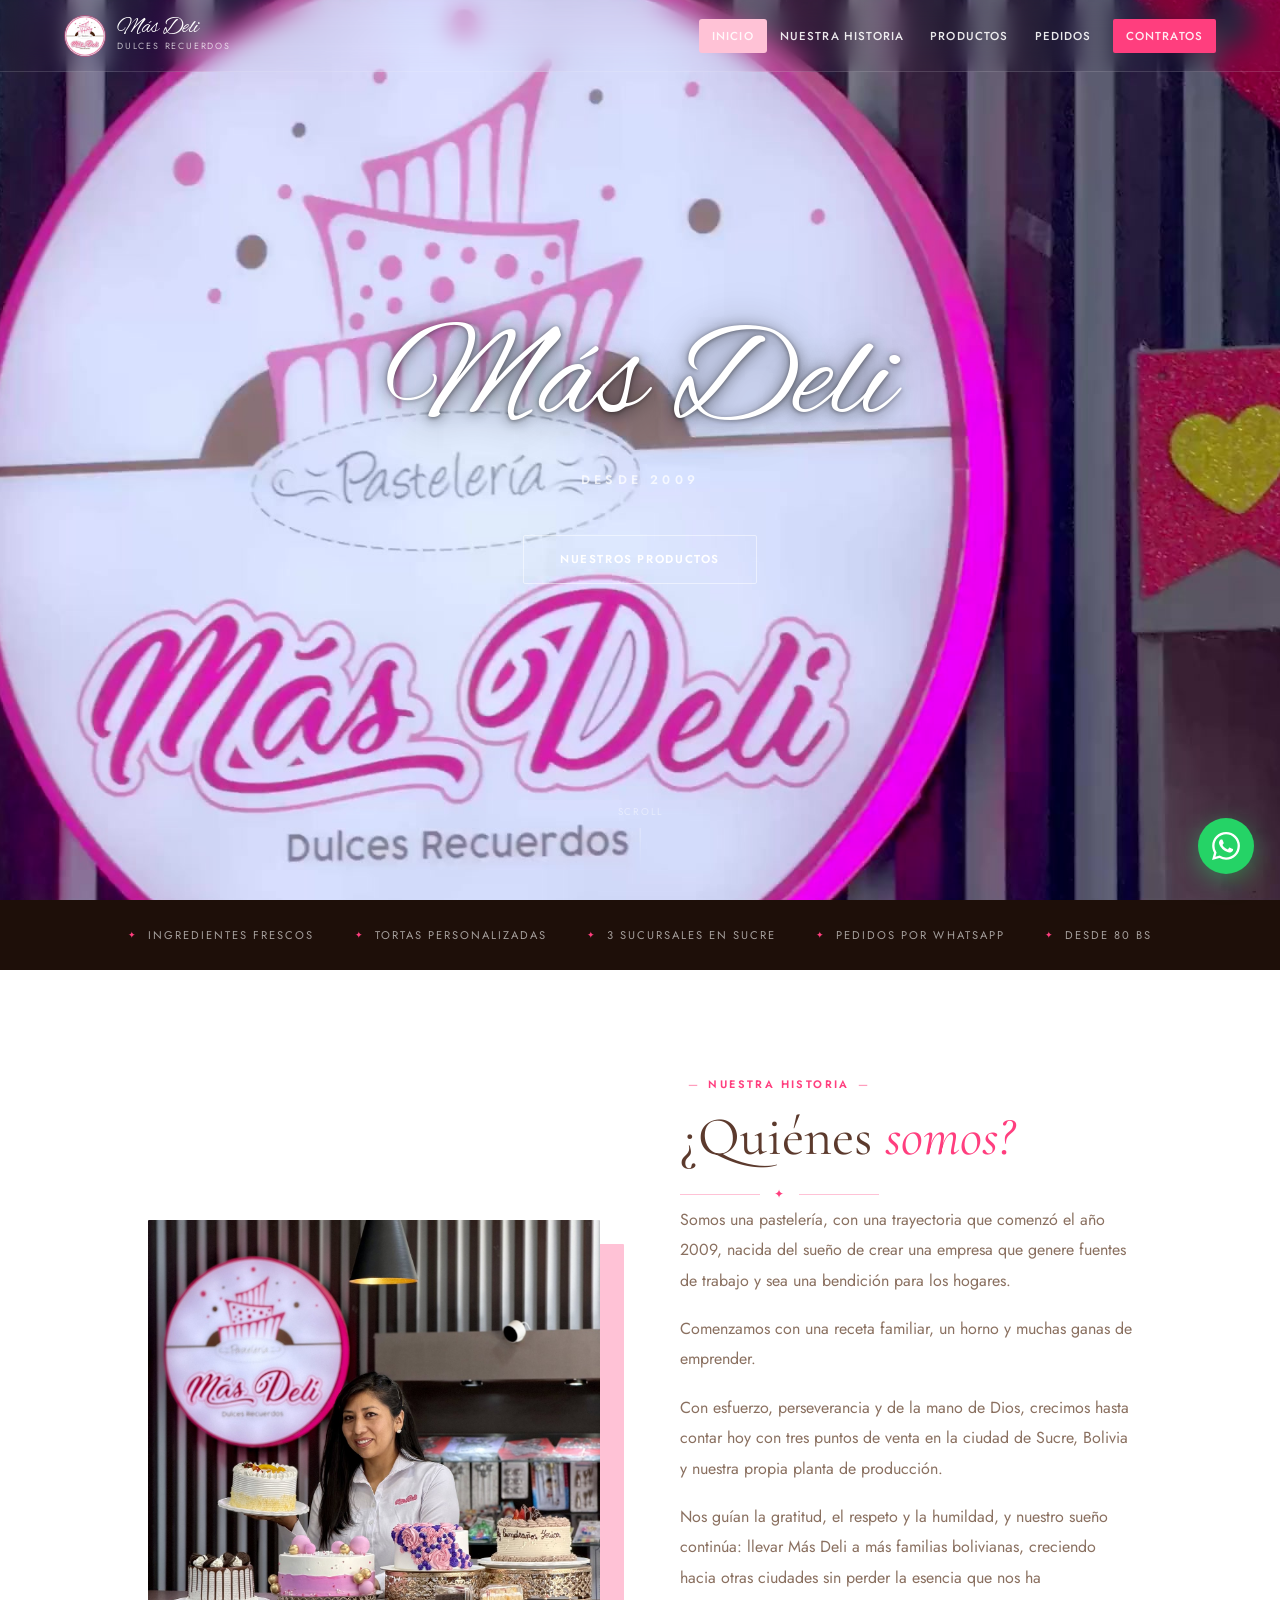
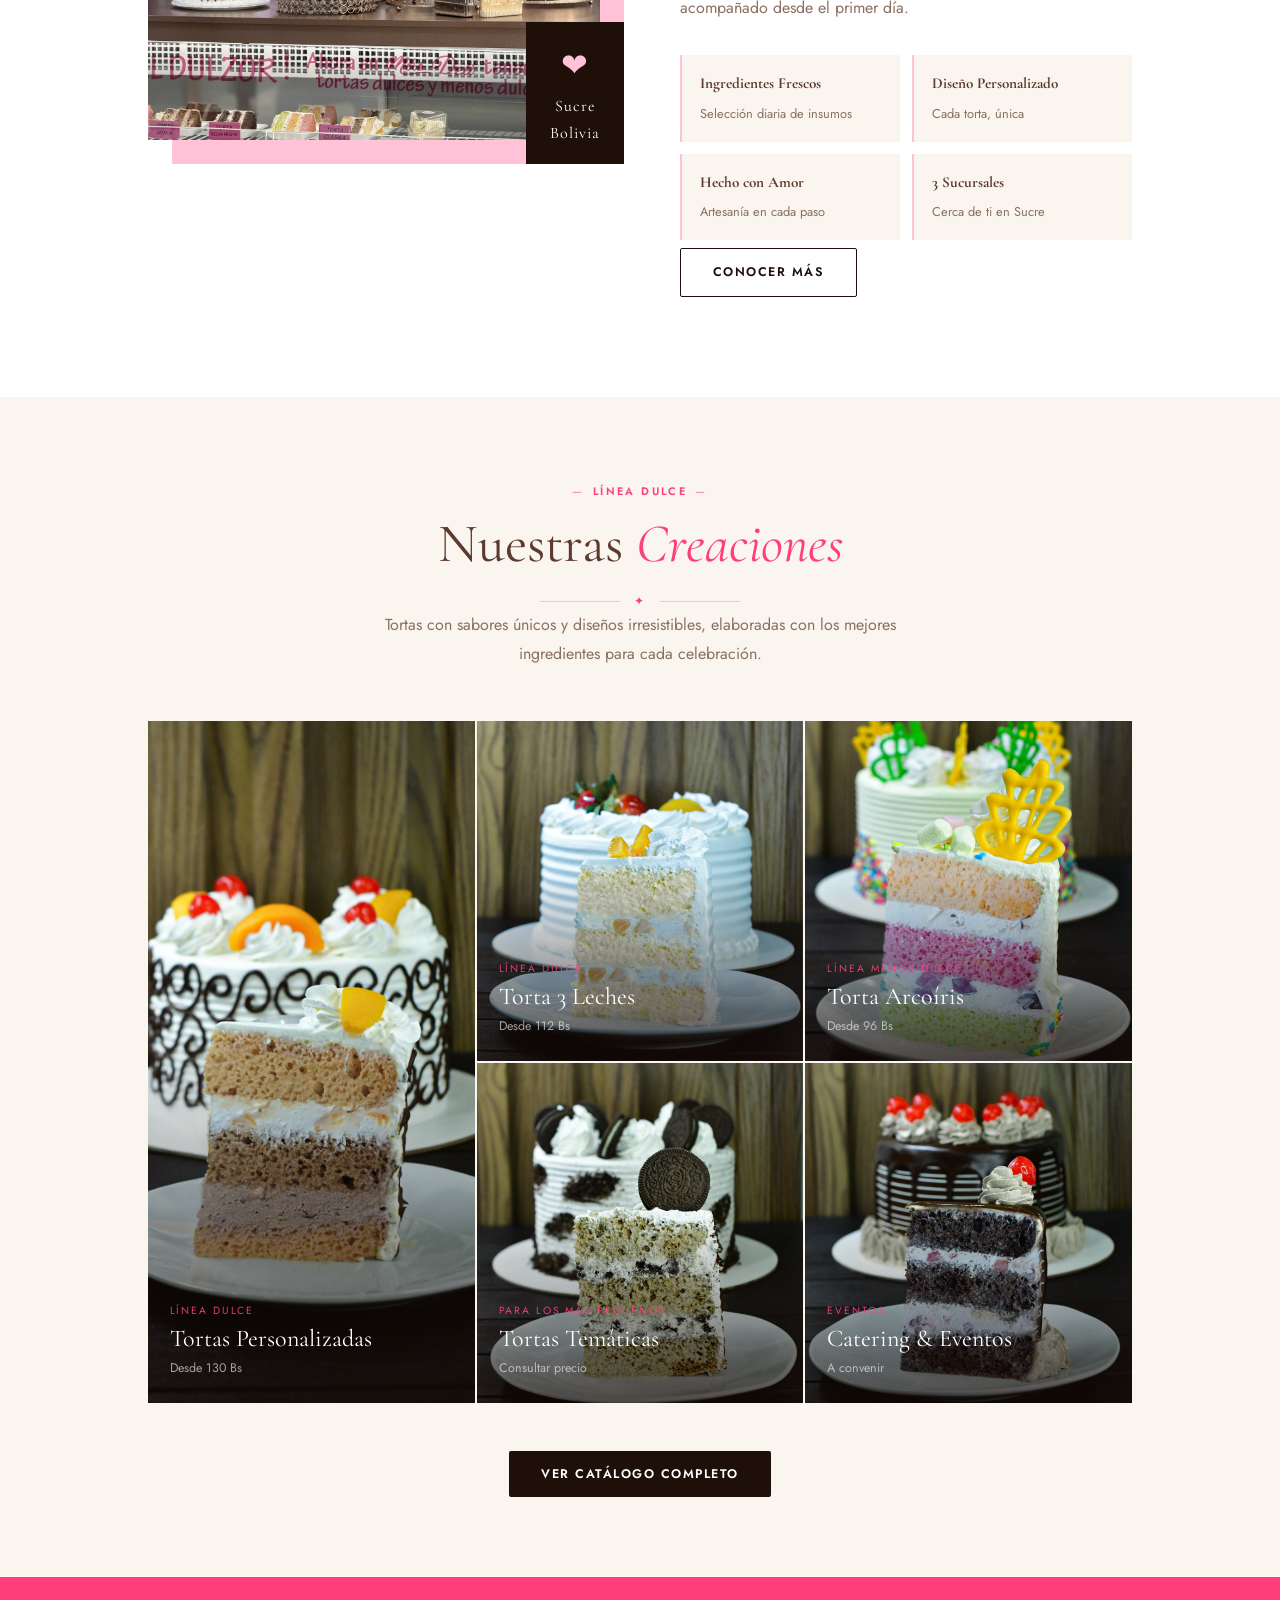
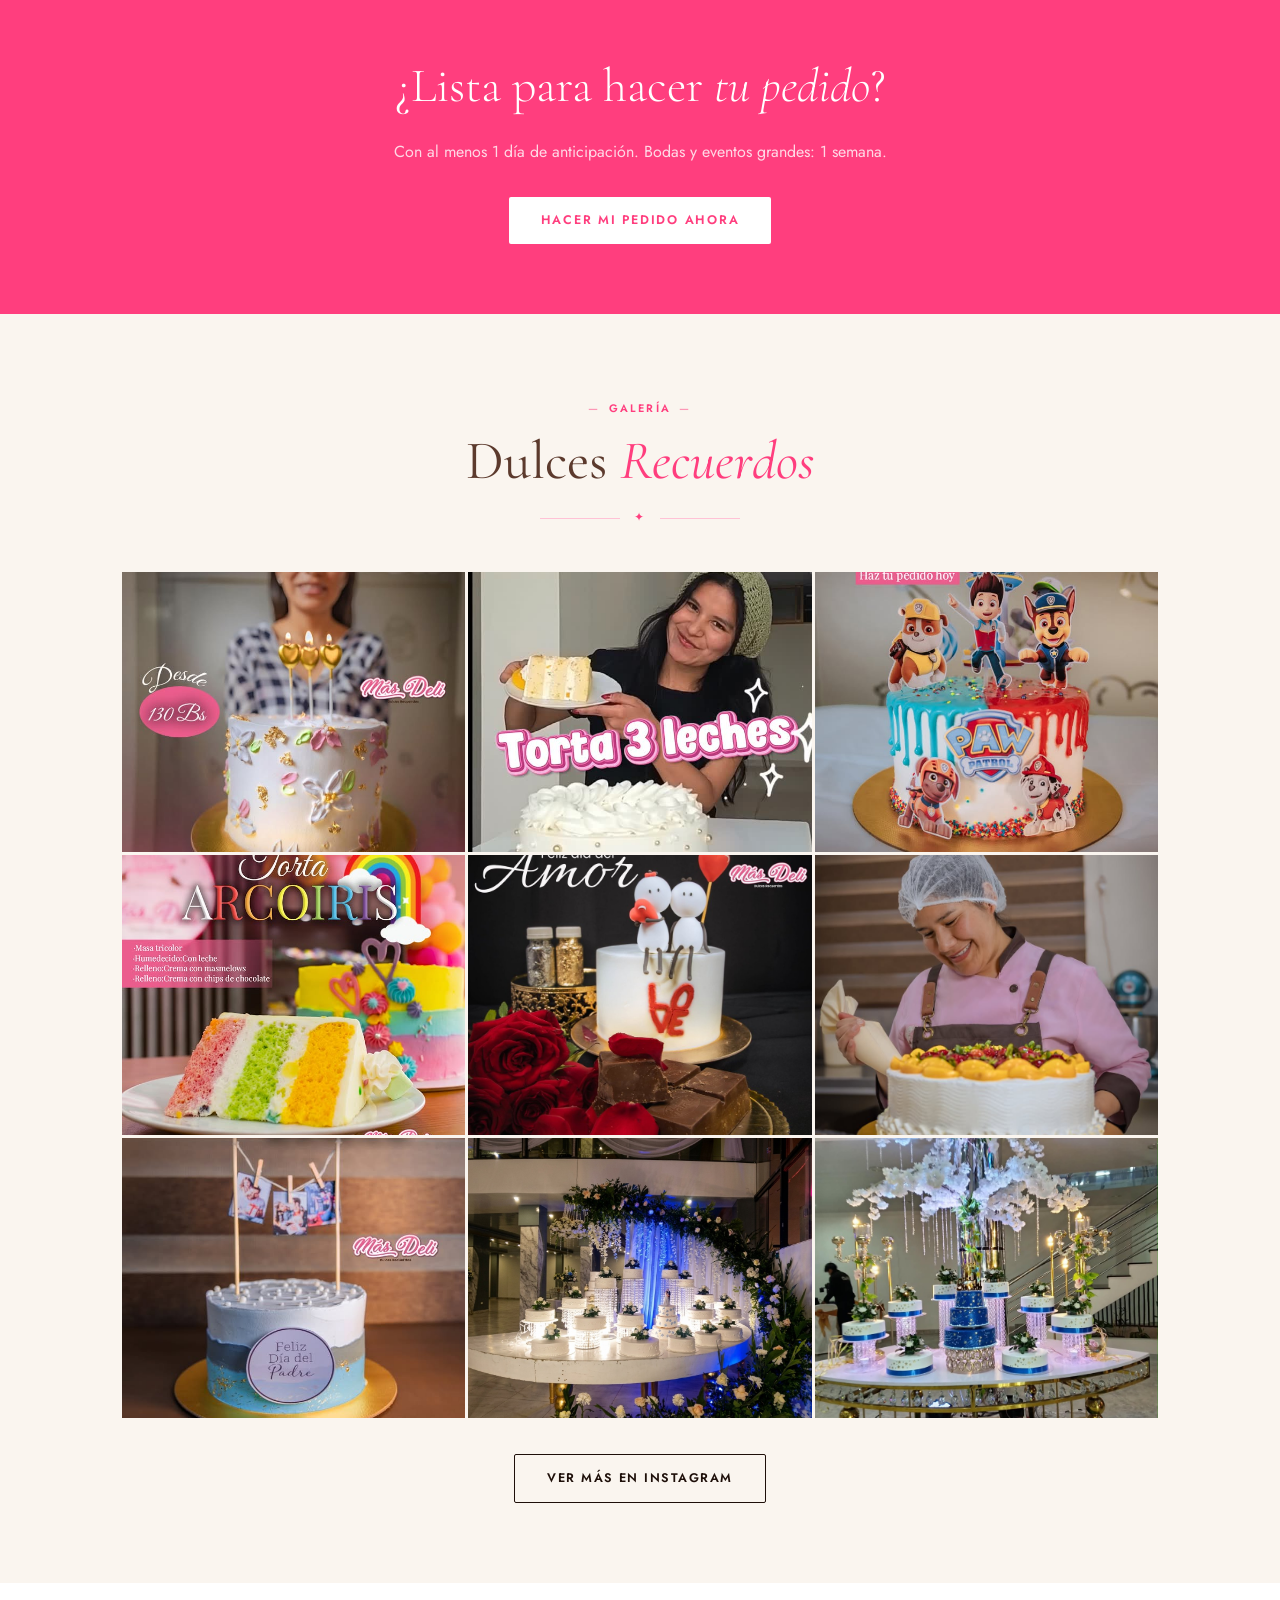
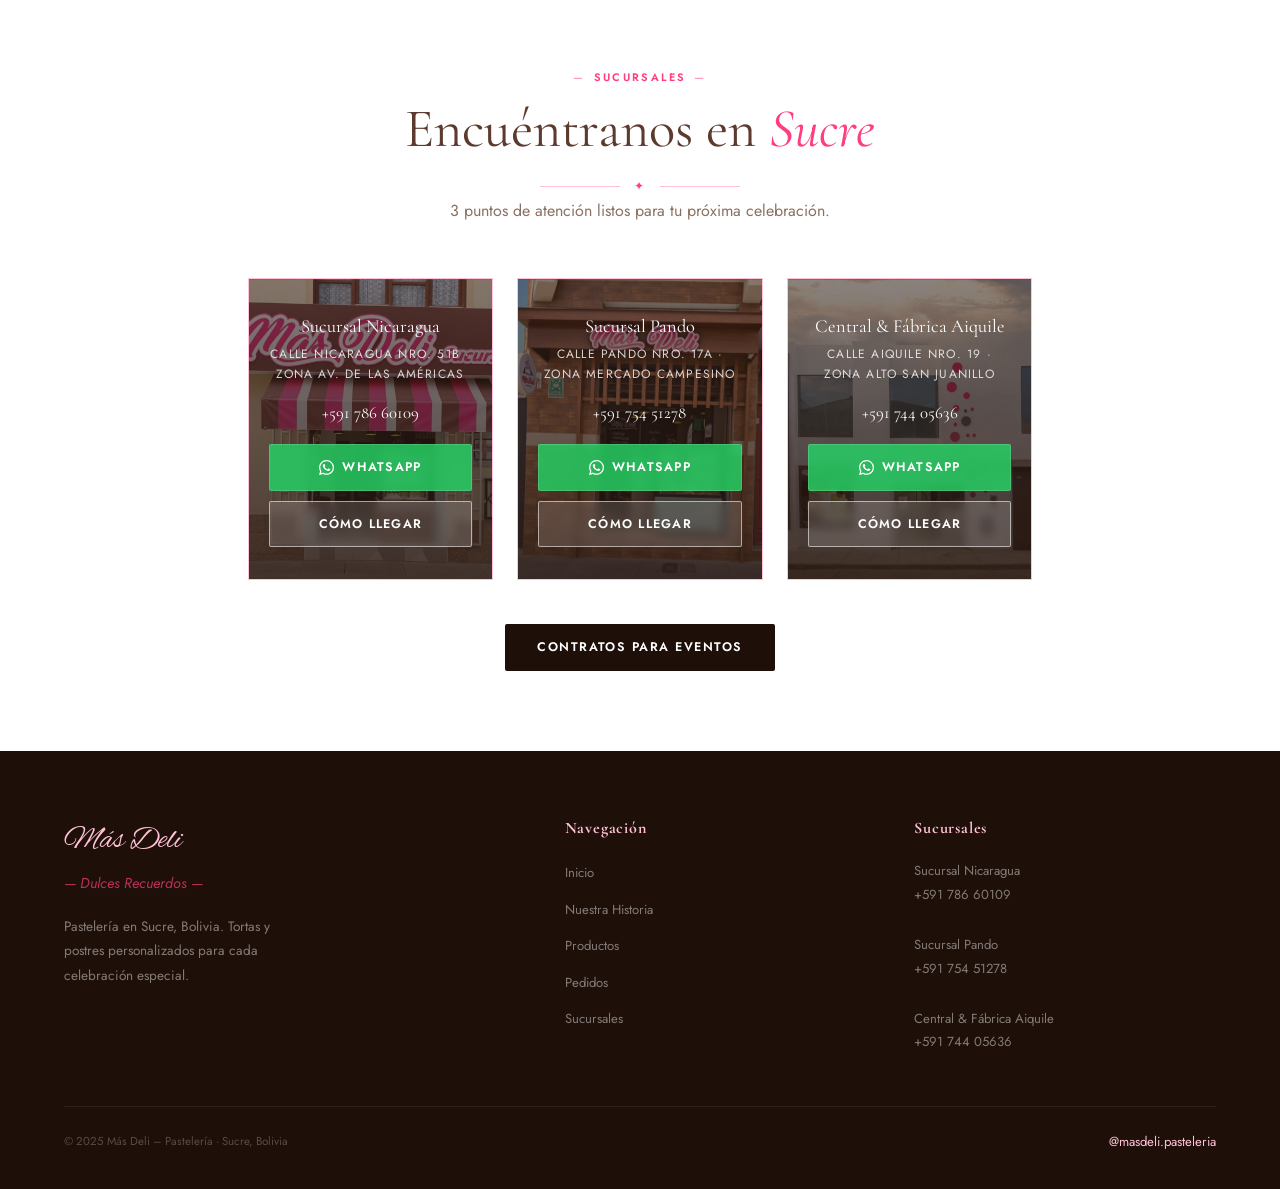
<file: index.html>
<!DOCTYPE html>
<html lang="es">
<head>
  <meta charset="UTF-8" />
  <meta name="viewport" content="width=device-width, initial-scale=1.0" />
  <meta name="format-detection" content="telephone=no" />
  <link rel="icon" href="favicon.ico" sizes="any" />
  <link rel="icon" type="image/png" sizes="32x32" href="favicon-32x32.png" />
  <link rel="icon" type="image/png" sizes="16x16" href="favicon-16x16.png" />
  <link rel="apple-touch-icon" href="apple-touch-icon.png" />
  <title>Más Deli – Pastelería | Sucre, Bolivia</title>
  <meta name="description" content="Pastelería en Sucre, Bolivia. Tortas personalizadas para cada celebración. 3 sucursales." />
  <link rel="canonical" href="https://masdeli.com/" />
  <meta property="og:type" content="website" />
  <meta property="og:site_name" content="Más Deli" />
  <meta property="og:title" content="Más Deli – Pastelería | Sucre, Bolivia" />
  <meta property="og:description" content="Pastelería en Sucre, Bolivia. Tortas personalizadas para cada celebración. 3 sucursales." />
  <meta property="og:image" content="https://masdeli.com/og-image.jpg" />
  <meta property="og:image:width" content="1200" />
  <meta property="og:image:height" content="630" />
  <meta property="og:url" content="https://masdeli.com/" />
  <meta property="og:locale" content="es_BO" />
  <meta name="twitter:card" content="summary_large_image" />
  <meta name="twitter:title" content="Más Deli – Pastelería | Sucre, Bolivia" />
  <meta name="twitter:description" content="Pastelería en Sucre, Bolivia. Tortas personalizadas para cada celebración. 3 sucursales." />
  <meta name="twitter:image" content="https://masdeli.com/og-image.jpg" />
  <script type="application/ld+json">
  {
    "@context": "https://schema.org",
    "@type": "Bakery",
    "name": "Más Deli",
    "alternateName": "Más Deli Pastelería",
    "description": "Pastelería en Sucre, Bolivia. Tortas y postres personalizados para cada celebración.",
    "url": "https://masdeli.com/",
    "logo": "https://masdeli.com/icon-512.png",
    "image": "https://masdeli.com/og-image.jpg",
    "telephone": "+59174405636",
    "priceRange": "80-465 BOB",
    "address": {
      "@type": "PostalAddress",
      "addressLocality": "Sucre",
      "addressRegion": "Chuquisaca",
      "addressCountry": "BO"
    },
    "areaServed": {
      "@type": "City",
      "name": "Sucre"
    },
    "sameAs": [
      "https://www.instagram.com/masdeli.pasteleria/"
    ],
    "openingHoursSpecification": [
      {
        "@type": "OpeningHoursSpecification",
        "dayOfWeek": ["Monday", "Tuesday", "Wednesday", "Thursday", "Friday", "Saturday"],
        "opens": "07:30",
        "closes": "19:30"
      }
    ]
  }
  </script>
  <link rel="preconnect" href="https://fonts.googleapis.com" />
  <link rel="preconnect" href="https://fonts.gstatic.com" crossorigin />
  <link href="https://fonts.googleapis.com/css2?family=Cormorant+Garamond:ital,wght@0,300;0,400;0,500;0,600;1,300;1,400;1,600&family=Jost:wght@300;400;500;600&family=Alex+Brush&display=swap" rel="stylesheet" />
  <link rel="stylesheet" href="style.css" />
  <style>
    /* ── HERO ── */
    .hero {
      position: relative;
      height: 100vh; min-height: 600px;
      display: flex; align-items: center; justify-content: center;
      text-align: center; overflow: hidden;
    }
    .hero-bg {
      position: absolute; inset: -20% 0;
      width: 100%; height: 140%;
      object-fit: cover;
      transform-origin: center top;
      will-change: transform;
    }
    .hero-content {
      position: relative; z-index: 2;
      max-width: 760px; padding: 0 24px;
    }
    .hero-title {
      font-family: var(--font-script);
      font-size: clamp(4rem, 11vw, 8.5rem);
      font-weight: 400; color: var(--white);
      line-height: 1; margin-bottom: 18px;
      text-shadow: 0 4px 40px rgba(0,0,0,.6), 0 2px 14px rgba(0,0,0,.5), 0 1px 4px rgba(0,0,0,.4);
    }
    .hero-since {
      font-family: var(--font-sans);
      font-size: .78rem; font-weight: 600; letter-spacing: .34em;
      text-transform: uppercase; color: rgba(255,255,255,.75);
      margin-bottom: 44px;
    }
    .hero-btns { display: flex; gap: 14px; justify-content: center; flex-wrap: wrap; }
    .hero-btns .btn {
      border-radius: 2px; font-size: .72rem; letter-spacing: .14em;
      padding: 14px 36px;
    }
    .btn-hero-outline {
      background: transparent; color: var(--white);
      border: 1px solid rgba(255,255,255,.5);
    }
    .btn-hero-outline:hover { background: rgba(255,255,255,.1); }

    .hero-scroll {
      position: absolute; bottom: 32px; left: 50%; transform: translateX(-50%);
      display: flex; flex-direction: column; align-items: center; gap: 8px;
      color: rgba(255,255,255,.45); font-size: .62rem; letter-spacing: .18em; text-transform: uppercase;
    }
    .hero-scroll-line {
      width: 1px; height: 40px;
      background: linear-gradient(to bottom, rgba(255,255,255,.4), transparent);
      animation: scroll-line 2s ease-in-out infinite;
    }
    @keyframes scroll-line { 0%,100%{ opacity:.4; transform:scaleY(1) } 50%{ opacity:1; transform:scaleY(1.1) } }

    /* ── STRIP INTRO ── */
    .strip {
      background: var(--espresso);
      padding: 26px 5%;
      display: flex; justify-content: center; align-items: center;
      gap: 40px; flex-wrap: wrap;
    }
    .strip-item {
      color: rgba(255,255,255,.6); font-size: .7rem;
      letter-spacing: .18em; text-transform: uppercase;
      display: flex; align-items: center; gap: 10px;
    }
    .strip-item::before { content: '✦'; color: var(--rose); font-size: .55rem; }

    /* ── SECTIONS ── */
    .section { padding: 100px 5%; }
    .section-cream { background: var(--cream); }
    .section-white { background: var(--white); }
    .section-cream2 { background: var(--cream-2); }

    /* ── HISTORIA PREVIEW ── */
    .historia-grid {
      display: grid; grid-template-columns: 1fr 1fr;
      gap: 80px; align-items: center; max-width: 1100px; margin: 0 auto;
    }
    .historia-img {
      position: relative;
    }
    .historia-img img {
      width: 100%; height: 520px; object-fit: cover;
      border-radius: 1px;
      box-shadow: 24px 24px 0 var(--rose-light);
    }
    .historia-year {
      position: absolute; bottom: -16px; right: -24px;
      background: var(--espresso); color: var(--white);
      padding: 18px 24px; font-family: var(--font-serif);
      font-size: 1rem; letter-spacing: .06em;
      text-align: center;
    }
    .historia-year strong { display: block; font-size: 2rem; font-weight: 300; color: var(--rose-light); }
    .historia-text { text-align: left; }
    .historia-text .section-title { text-align: left; }
    .historia-text .ornament { justify-content: flex-start; }
    .historia-text p { font-size: 1rem; color: var(--gris); line-height: 1.9; margin-bottom: 18px; }
    .historia-text a { margin-top: 8px; }

    .valores {
      display: grid; grid-template-columns: repeat(2, 1fr);
      gap: 12px; margin-top: 32px;
    }
    .valor-item {
      background: var(--cream); padding: 16px 18px;
      border-left: 2px solid var(--rose-light);
    }
    .valor-item strong { display: block; font-family: var(--font-serif); color: var(--mocha); font-size: .95rem; margin-bottom: 3px; }
    .valor-item span { font-size: .8rem; color: var(--gris); }

    /* ── PRODUCTOS PREVIEW ── */
    .prod-preview-grid {
      display: grid; grid-template-columns: repeat(3, 1fr);
      gap: 2px; max-width: 1100px; margin: 0 auto 48px;
    }
    .prod-card {
      position: relative; overflow: hidden; background: var(--cream-2);
      cursor: pointer;
    }
    .prod-card img {
      width: 100%; height: 340px; object-fit: cover;
      display: block; transition: transform .5s ease;
    }
    .prod-card:hover img { transform: scale(1.04); }
    .prod-card-overlay {
      position: absolute; inset: 0;
      background: linear-gradient(to top, rgba(20,8,4,.72) 0%, transparent 55%);
      display: flex; flex-direction: column; justify-content: flex-end;
      padding: 24px 22px;
    }
    .prod-card-label {
      font-size: .65rem; letter-spacing: .18em; text-transform: uppercase;
      color: rgba(255, 62, 126,.9); margin-bottom: 5px;
    }
    .prod-card-name {
      font-family: var(--font-serif); font-size: 1.5rem; font-weight: 400;
      color: var(--white); line-height: 1.2;
    }
    .prod-card-price {
      font-size: .78rem; color: rgba(255,255,255,.6); margin-top: 5px;
    }
    .prod-card.featured { grid-row: span 2; }
    .prod-card.featured img { height: 100%; min-height: 440px; }

    /* ── CTA BAND ── */
    .cta-band {
      background: var(--rose); padding: 70px 5%;
      text-align: center;
    }
    .cta-band h2 {
      font-family: var(--font-serif); font-size: clamp(1.8rem, 4vw, 3rem);
      font-weight: 300; color: var(--white); margin-bottom: 12px;
    }
    .cta-band h2 em { font-style: italic; }
    .cta-band p { color: rgba(255,255,255,.8); margin-bottom: 32px; font-size: 1rem; }
    .cta-band .btn {
      background: var(--white); color: var(--rose);
      letter-spacing: .14em;
    }
    .cta-band .btn:hover { background: var(--espresso); color: var(--white); }

    /* ── GALERÍA STRIP ── */
    .gallery-strip {
      display: grid;
      grid-template-columns: repeat(3, 1fr);
      gap: 3px;
    }
    .gal-item { overflow: hidden; }
    .gal-item img { width: 100%; height: 280px; object-fit: cover; display: block; transition: transform .5s; }
    .gal-item:hover img { transform: scale(1.05); }
    .gallery-cta { text-align: center; margin-top: 36px; }

    /* ── SUCURSALES PREVIEW ── */
    .sucursales-mini-grid {
      display: grid; grid-template-columns: repeat(3, 1fr);
      gap: 24px; max-width: 900px; margin: 0 auto 44px;
    }
    .sucursal-mini {
      text-align: center; padding: 32px 20px;
      background: var(--cream); border: 1px solid var(--rose-light);
      transition: transform .3s ease, box-shadow .3s ease;
      position: relative; overflow: hidden; background-size: cover; background-position: center;
    }
    .sucursal-mini::after {
      content: ''; position: absolute; inset: 0;
      background: linear-gradient(180deg, rgba(43,26,18,.55) 0%, rgba(43,26,18,.72) 55%, rgba(43,26,18,.85) 100%);
      z-index: 0;
    }
    .sucursal-mini > * { position: relative; z-index: 1; }
    .sucursal-mini:hover { transform: translateY(-4px); box-shadow: 0 16px 40px rgba(255, 62, 126,.12); }
    .sucursal-mini-name { font-family: var(--font-serif); font-size: 1.15rem; color: var(--white); margin-bottom: 4px; }
    .sucursal-mini-zona { font-size: .75rem; letter-spacing: .1em; text-transform: uppercase; color: rgba(255,255,255,.8); margin-bottom: 14px; }
    .sucursal-mini-phone { font-family: var(--font-serif); font-size: 1.05rem; color: var(--white); margin-bottom: 18px; }
    .sucursal-mini-btns { display: flex; flex-direction: column; gap: 10px; }
    .btn-wa-branch {
      display: flex; align-items: center; justify-content: center; gap: 8px;
      padding: 12px; background: rgba(37, 211, 102, .82); backdrop-filter: blur(4px); color: var(--white);
      font-size: .78rem; font-weight: 600; letter-spacing: .1em; text-transform: uppercase;
      text-decoration: none; border-radius: 2px; transition: background .2s;
      border: 1px solid rgba(255,255,255,.15);
    }
    .btn-wa-branch:hover { background: #1ca64a; }
    .btn-maps-branch {
      display: flex; align-items: center; justify-content: center; gap: 8px;
      padding: 12px; background: rgba(255,255,255,.14); backdrop-filter: blur(4px); color: var(--white);
      border: 1.5px solid rgba(255,255,255,.55); font-size: .78rem; font-weight: 600;
      letter-spacing: .1em; text-transform: uppercase;
      text-decoration: none; border-radius: 2px; transition: all .2s;
    }
    .btn-maps-branch:hover { background: #1a73e8; border-color: #1a73e8; color: var(--white); }

    /* ── RESPONSIVE ── */
    @media (max-width: 900px) {
      .historia-grid { grid-template-columns: 1fr; gap: 48px; }
      .historia-img img { height: 340px; }
      .historia-year { bottom: -14px; right: 10px; }
      .prod-preview-grid { grid-template-columns: repeat(2,1fr); }
      .prod-card.featured img { min-height: 280px; }
      .gallery-strip { grid-template-columns: repeat(2,1fr); }
      .sucursales-mini-grid { grid-template-columns: 1fr 1fr; }
    }
    @media (max-width: 767px) {
      /* Sin buffer de parallax en móvil: el video ya tiene movimiento propio,
         y el buffer alto hacía que object-fit:cover recortara casi todo el ancho. */
      .hero-bg { inset: 0; height: 100%; }
    }
    @media (max-width: 580px) {
      .prod-preview-grid { grid-template-columns: 1fr; }
      .prod-card.featured { grid-row: span 1; }
      .gallery-strip { grid-template-columns: 1fr; }
      .sucursales-mini-grid { grid-template-columns: 1fr; }
      .strip { flex-direction: column; gap: 16px; padding: 24px 5%; }
      .strip-item { justify-content: center; }
      .section { padding: 56px 5% !important; }
      .hero-stats { gap: 12px; }
      /* Hero móvil */
      .hero-title { font-size: clamp(3rem, 15vw, 5rem); }
      .hero-since { font-size: .64rem; letter-spacing: .26em; margin-bottom: 32px; }
      .hero-btns { flex-direction: column; gap: 10px; align-items: center; }
      .hero-btns .btn { width: 80%; text-align: center; justify-content: center; padding: 13px 20px; }
      .hero-scroll { display: none; }
    }
  </style>
</head>
<body>

<!-- ── NAVBAR ── -->
<div id="scroll-progress"></div>
<nav class="navbar hero-nav" id="navbar">
  <a class="nav-brand" href="index.html">
    <img src="285654978_4898080570315106_8575377553896454271_n.jpg" alt="Más Deli" />
    <div>
      <div class="nav-brand-text">Más Deli</div>
      <div class="nav-brand-sub">Dulces Recuerdos</div>
    </div>
  </a>
  <ul class="nav-menu" id="navMenu">
    <li><a href="index.html" class="active">Inicio</a></li>
    <li><a href="historia.html">Nuestra Historia</a></li>
    <li><a href="productos.html">Productos</a></li>
    <li><a href="pedidos.html">Pedidos</a></li>
    <li class="nav-cta"><a href="contratos.html">Contratos</a></li>
  </ul>
  <button class="nav-hamburger" id="hamburger" onclick="toggleMenu()" aria-label="Menú">
    <span></span><span></span><span></span>
  </button>
</nav>

<!-- ── HERO ── -->
<section class="hero">
  <video class="hero-bg" id="heroVideo" autoplay muted loop playsinline preload="metadata"></video>
  <script>
    (function () {
      var v = document.getElementById('heroVideo');
      var w = window.innerWidth || document.documentElement.clientWidth || 1280;
      var isMobile = w > 0 && w <= 767;
      v.poster = isMobile ? 'hero-poster-mobile.jpg' : 'hero-poster.jpg';
      var s = document.createElement('source');
      s.src = isMobile ? 'hero-video-mobile.mp4' : 'hero-video.mp4';
      s.type = 'video/mp4';
      v.appendChild(s);
      v.load();
    })();
  </script>
  <div class="hero-content">
    <h1 class="hero-title">Más Deli</h1>
    <p class="hero-since">Desde 2009</p>
    <div class="hero-btns">
      <a href="productos.html" class="btn btn-hero-outline">Nuestros Productos</a>
    </div>
  </div>
  <div class="hero-scroll">
    <span>Scroll</span>
    <div class="hero-scroll-line"></div>
  </div>
</section>

<!-- ── STRIP ── -->
<div class="strip">
  <div class="strip-item">Ingredientes Frescos</div>
  <div class="strip-item">Tortas Personalizadas</div>
  <div class="strip-item">3 Sucursales en Sucre</div>
  <div class="strip-item">Pedidos por WhatsApp</div>
  <div class="strip-item">Desde 80 Bs</div>
</div>

<!-- ── HISTORIA PREVIEW ── -->
<section class="section section-white reveal">
  <div class="historia-grid container">
    <div class="historia-img">
      <img src="historia-equipo.jpg" alt="Equipo Más Deli" />
      <div class="historia-year">
        <strong>❤</strong>
        Sucre<br/>Bolivia
      </div>
    </div>
    <div class="historia-text">
      <span class="eyebrow">Nuestra Historia</span>
      <h2 class="section-title">¿Quiénes <em>somos?</em></h2>
      <div class="ornament">
        <div class="ornament-line"></div>
        <span class="ornament-icon">✦</span>
        <div class="ornament-line"></div>
      </div>
      <p>Somos una pastelería, con una trayectoria que comenzó el año 2009, nacida del sueño de crear una empresa que genere fuentes de trabajo y sea una bendición para los hogares.</p>
      <p>Comenzamos con una receta familiar, un horno y muchas ganas de emprender.</p>
      <p>Con esfuerzo, perseverancia y de la mano de Dios, crecimos hasta contar hoy con tres puntos de venta en la ciudad de Sucre, Bolivia y nuestra propia planta de producción.</p>
      <p>Nos guían la gratitud, el respeto y la humildad, y nuestro sueño continúa: llevar Más Deli a más familias bolivianas, creciendo hacia otras ciudades sin perder la esencia que nos ha acompañado desde el primer día.</p>
      <div class="valores">
        <div class="valor-item"><strong>Ingredientes Frescos</strong><span>Selección diaria de insumos</span></div>
        <div class="valor-item"><strong>Diseño Personalizado</strong><span>Cada torta, única</span></div>
        <div class="valor-item"><strong>Hecho con Amor</strong><span>Artesanía en cada paso</span></div>
        <div class="valor-item"><strong>3 Sucursales</strong><span>Cerca de ti en Sucre</span></div>
      </div>
      <a href="historia.html" class="btn btn-outline">Conocer más</a>
    </div>
  </div>
</section>

<!-- ── PRODUCTOS PREVIEW ── -->
<section class="section section-cream reveal" style="padding-top:80px; padding-bottom:80px;">
  <div class="container text-center" style="margin-bottom:52px;">
    <span class="eyebrow">Línea Dulce</span>
    <h2 class="section-title">Nuestras <em>Creaciones</em></h2>
    <div class="ornament"><div class="ornament-line"></div><span class="ornament-icon">✦</span><div class="ornament-line"></div></div>
    <p class="section-desc">Tortas con sabores únicos y diseños irresistibles, elaboradas con los mejores ingredientes para cada celebración.</p>
  </div>
  <div class="prod-preview-grid container">
    <div class="prod-card featured">
      <img src="product_2.jpg" alt="Torta Personalizada" />
      <div class="prod-card-overlay">
        <div class="prod-card-label">Línea Dulce</div>
        <div class="prod-card-name">Tortas Personalizadas</div>
        <div class="prod-card-price">Desde 130 Bs</div>
      </div>
    </div>
    <div class="prod-card">
      <img src="product_10.jpg" alt="Torta 3 Leches" />
      <div class="prod-card-overlay">
        <div class="prod-card-label">Línea Dulce</div>
        <div class="prod-card-name">Torta 3 Leches</div>
        <div class="prod-card-price">Desde 112 Bs</div>
      </div>
    </div>
    <div class="prod-card">
      <img src="product_12.jpg" alt="Torta Arcoíris" />
      <div class="prod-card-overlay">
        <div class="prod-card-label">Línea Menos Dulce</div>
        <div class="prod-card-name">Torta Arcoíris</div>
        <div class="prod-card-price">Desde 96 Bs</div>
      </div>
    </div>
    <div class="prod-card">
      <img src="product_4.jpg" alt="Tortas Temáticas" />
      <div class="prod-card-overlay">
        <div class="prod-card-label">Para los más pequeños</div>
        <div class="prod-card-name">Tortas Temáticas</div>
        <div class="prod-card-price">Consultar precio</div>
      </div>
    </div>
    <div class="prod-card">
      <img src="product_6.jpg" alt="Galería Más Deli" />
      <div class="prod-card-overlay">
        <div class="prod-card-label">Eventos</div>
        <div class="prod-card-name">Catering & Eventos</div>
        <div class="prod-card-price">A convenir</div>
      </div>
    </div>
  </div>
  <div class="text-center">
    <a href="productos.html" class="btn btn-primary">Ver Catálogo Completo</a>
  </div>
</section>

<!-- ── CTA BAND ── -->
<section class="cta-band reveal">
  <h2>¿Lista para hacer <em>tu pedido</em>?</h2>
  <p>Con al menos 1 día de anticipación. Bodas y eventos grandes: 1 semana.</p>
  <a href="pedidos.html" class="btn">Hacer mi pedido ahora</a>
</section>

<!-- ── GALERÍA ── -->
<section class="section section-cream reveal" style="padding-top:80px; padding-bottom:80px;">
  <div class="container text-center" style="margin-bottom:44px;">
    <span class="eyebrow">Galería</span>
    <h2 class="section-title">Dulces <em>Recuerdos</em></h2>
    <div class="ornament"><div class="ornament-line"></div><span class="ornament-icon">✦</span><div class="ornament-line"></div></div>
  </div>
  <div class="gallery-strip container">
    <div class="gal-item">
      <img src="post_1.jpg" alt="Torta floral" />
    </div>
    <div class="gal-item">
      <img src="post_2.jpg" alt="Torta 3 Leches" />
    </div>
    <div class="gal-item">
      <img src="post_4.jpg" alt="Torta temática Paw Patrol" />
    </div>
    <div class="gal-item">
      <img src="post_8.jpg" alt="Torta Arcoíris" />
    </div>
    <div class="gal-item">
      <img src="post-dia-amor.jpg" alt="Torta Día del Amor" />
    </div>
    <div class="gal-item">
      <img src="post-trabajadora.jpg" alt="Decorando una torta Más Deli" />
    </div>
    <div class="gal-item">
      <img src="post-dia-padre.jpg" alt="Torta Día del Padre" />
    </div>
    <div class="gal-item">
      <img src="event-1.jpg" alt="Mesa de postres para boda" />
    </div>
    <div class="gal-item">
      <img src="event-2.jpg" alt="Mesa de postres para cumpleaños" />
    </div>
  </div>
  <div class="gallery-cta">
    <a href="https://www.instagram.com/masdeli.pasteleria/" target="_blank" class="btn btn-outline">
      Ver más en Instagram
    </a>
  </div>
</section>

<!-- ── SUCURSALES ── -->
<section class="section section-white reveal" style="padding-top:80px; padding-bottom:80px;">
  <div class="container text-center" style="margin-bottom:44px;">
    <span class="eyebrow">Sucursales</span>
    <h2 class="section-title">Encuéntranos en <em>Sucre</em></h2>
    <div class="ornament"><div class="ornament-line"></div><span class="ornament-icon">✦</span><div class="ornament-line"></div></div>
    <p class="section-desc">3 puntos de atención listos para tu próxima celebración.</p>
  </div>
  <div class="sucursales-mini-grid container">
    <div class="sucursal-mini" style="background-image:url('branch-americas.jpg');">
      <div class="sucursal-mini-name">Sucursal Nicaragua</div>
      <div class="sucursal-mini-zona">Calle Nicaragua Nro. 51B · Zona Av. de las Américas</div>
      <div class="sucursal-mini-phone">+591 786 60109</div>
      <div class="sucursal-mini-btns">
        <a href="https://wa.me/59178660109?text=Hola%20Más%20Deli!%20Sucursal%20Nicaragua%20🎂%20Quiero%20información%20sobre%20contratos." target="_blank" class="btn-wa-branch">
          <svg width="15" height="15" viewBox="0 0 24 24" fill="white"><path d="M17.472 14.382c-.297-.149-1.758-.867-2.03-.967-.273-.099-.471-.148-.67.15-.197.297-.767.966-.94 1.164-.173.199-.347.223-.644.075-.297-.15-1.255-.463-2.39-1.475-.883-.788-1.48-1.761-1.653-2.059-.173-.297-.018-.458.13-.606.134-.133.298-.347.446-.52.149-.174.198-.298.298-.497.099-.198.05-.371-.025-.52-.075-.149-.669-1.612-.916-2.207-.242-.579-.487-.5-.669-.51-.173-.008-.371-.01-.57-.01-.198 0-.52.074-.792.372-.272.297-1.04 1.016-1.04 2.479 0 1.462 1.065 2.875 1.213 3.074.149.198 2.096 3.2 5.077 4.487.709.306 1.262.489 1.694.625.712.227 1.36.195 1.871.118.571-.085 1.758-.719 2.006-1.413.248-.694.248-1.289.173-1.413-.074-.124-.272-.198-.57-.347m-5.421 7.403h-.004a9.87 9.87 0 01-5.031-1.378l-.361-.214-3.741.982.998-3.648-.235-.374a9.86 9.86 0 01-1.51-5.26c.001-5.45 4.436-9.884 9.888-9.884 2.64 0 5.122 1.03 6.988 2.898a9.825 9.825 0 012.893 6.994c-.003 5.45-4.437 9.884-9.885 9.884m8.413-18.297A11.815 11.815 0 0012.05 0C5.495 0 .16 5.335.157 11.892c0 2.096.547 4.142 1.588 5.945L.057 24l6.305-1.654a11.882 11.882 0 005.683 1.448h.005c6.554 0 11.89-5.335 11.893-11.893a11.821 11.821 0 00-3.48-8.413z"/></svg>
          WhatsApp
        </a>
        <a href="https://maps.app.goo.gl/FKigDEUhJN9FrKFN7" target="_blank" class="btn-maps-branch">Cómo llegar</a>
      </div>
    </div>
    <div class="sucursal-mini" style="background-image:url('branch-pando.jpg');">
      <div class="sucursal-mini-name">Sucursal Pando</div>
      <div class="sucursal-mini-zona">Calle Pando Nro. 17A · Zona Mercado Campesino</div>
      <div class="sucursal-mini-phone">+591 754 51278</div>
      <div class="sucursal-mini-btns">
        <a href="https://wa.me/59175451278?text=Hola%20Más%20Deli!%20Sucursal%20Pando%20🎂%20Quiero%20información%20sobre%20contratos." target="_blank" class="btn-wa-branch">
          <svg width="15" height="15" viewBox="0 0 24 24" fill="white"><path d="M17.472 14.382c-.297-.149-1.758-.867-2.03-.967-.273-.099-.471-.148-.67.15-.197.297-.767.966-.94 1.164-.173.199-.347.223-.644.075-.297-.15-1.255-.463-2.39-1.475-.883-.788-1.48-1.761-1.653-2.059-.173-.297-.018-.458.13-.606.134-.133.298-.347.446-.52.149-.174.198-.298.298-.497.099-.198.05-.371-.025-.52-.075-.149-.669-1.612-.916-2.207-.242-.579-.487-.5-.669-.51-.173-.008-.371-.01-.57-.01-.198 0-.52.074-.792.372-.272.297-1.04 1.016-1.04 2.479 0 1.462 1.065 2.875 1.213 3.074.149.198 2.096 3.2 5.077 4.487.709.306 1.262.489 1.694.625.712.227 1.36.195 1.871.118.571-.085 1.758-.719 2.006-1.413.248-.694.248-1.289.173-1.413-.074-.124-.272-.198-.57-.347m-5.421 7.403h-.004a9.87 9.87 0 01-5.031-1.378l-.361-.214-3.741.982.998-3.648-.235-.374a9.86 9.86 0 01-1.51-5.26c.001-5.45 4.436-9.884 9.888-9.884 2.64 0 5.122 1.03 6.988 2.898a9.825 9.825 0 012.893 6.994c-.003 5.45-4.437 9.884-9.885 9.884m8.413-18.297A11.815 11.815 0 0012.05 0C5.495 0 .16 5.335.157 11.892c0 2.096.547 4.142 1.588 5.945L.057 24l6.305-1.654a11.882 11.882 0 005.683 1.448h.005c6.554 0 11.89-5.335 11.893-11.893a11.821 11.821 0 00-3.48-8.413z"/></svg>
          WhatsApp
        </a>
        <a href="https://maps.app.goo.gl/E8avvoqQSJZhkdeMA" target="_blank" class="btn-maps-branch">Cómo llegar</a>
      </div>
    </div>
    <div class="sucursal-mini" style="background-image:url('branch-central.jpg');">
      <div class="sucursal-mini-name">Central & Fábrica Aiquile</div>
      <div class="sucursal-mini-zona">Calle Aiquile Nro. 19 · Zona Alto San Juanillo</div>
      <div class="sucursal-mini-phone">+591 744 05636</div>
      <div class="sucursal-mini-btns">
        <a href="https://wa.me/59174405636?text=Hola%20Más%20Deli!%20Central%20🎂%20Quiero%20información%20sobre%20contratos." target="_blank" class="btn-wa-branch">
          <svg width="15" height="15" viewBox="0 0 24 24" fill="white"><path d="M17.472 14.382c-.297-.149-1.758-.867-2.03-.967-.273-.099-.471-.148-.67.15-.197.297-.767.966-.94 1.164-.173.199-.347.223-.644.075-.297-.15-1.255-.463-2.39-1.475-.883-.788-1.48-1.761-1.653-2.059-.173-.297-.018-.458.13-.606.134-.133.298-.347.446-.52.149-.174.198-.298.298-.497.099-.198.05-.371-.025-.52-.075-.149-.669-1.612-.916-2.207-.242-.579-.487-.5-.669-.51-.173-.008-.371-.01-.57-.01-.198 0-.52.074-.792.372-.272.297-1.04 1.016-1.04 2.479 0 1.462 1.065 2.875 1.213 3.074.149.198 2.096 3.2 5.077 4.487.709.306 1.262.489 1.694.625.712.227 1.36.195 1.871.118.571-.085 1.758-.719 2.006-1.413.248-.694.248-1.289.173-1.413-.074-.124-.272-.198-.57-.347m-5.421 7.403h-.004a9.87 9.87 0 01-5.031-1.378l-.361-.214-3.741.982.998-3.648-.235-.374a9.86 9.86 0 01-1.51-5.26c.001-5.45 4.436-9.884 9.888-9.884 2.64 0 5.122 1.03 6.988 2.898a9.825 9.825 0 012.893 6.994c-.003 5.45-4.437 9.884-9.885 9.884m8.413-18.297A11.815 11.815 0 0012.05 0C5.495 0 .16 5.335.157 11.892c0 2.096.547 4.142 1.588 5.945L.057 24l6.305-1.654a11.882 11.882 0 005.683 1.448h.005c6.554 0 11.89-5.335 11.893-11.893a11.821 11.821 0 00-3.48-8.413z"/></svg>
          WhatsApp
        </a>
        <a href="https://maps.app.goo.gl/6FdQCtPUTL4xo8tN9" target="_blank" class="btn-maps-branch">Cómo llegar</a>
      </div>
    </div>
  </div>
  <div class="text-center">
    <a href="contratos.html" class="btn btn-primary">Contratos para eventos</a>
  </div>
</section>

<!-- ── FOOTER ── -->
<footer>
  <div class="footer-grid">
    <div class="footer-brand">
      <div class="logo-text">Más Deli</div>
      <div class="logo-sub">— Dulces Recuerdos —</div>
      <p>Pastelería en Sucre, Bolivia. Tortas y postres personalizados para cada celebración especial.</p>
    </div>
    <div class="footer-col">
      <h4>Navegación</h4>
      <ul>
        <li><a href="index.html">Inicio</a></li>
        <li><a href="historia.html">Nuestra Historia</a></li>
        <li><a href="productos.html">Productos</a></li>
        <li><a href="pedidos.html">Pedidos</a></li>
        <li><a href="contratos.html">Sucursales</a></li>
      </ul>
    </div>
    <div class="footer-col">
      <h4>Sucursales</h4>
      <p>Sucursal Nicaragua<br/>+591 786 60109</p><br/>
      <p>Sucursal Pando<br/>+591 754 51278</p><br/>
      <p>Central & Fábrica Aiquile<br/>+591 744 05636</p>
    </div>
  </div>
  <div class="footer-bottom">
    <span>© 2025 Más Deli – Pastelería · Sucre, Bolivia</span>
    <span class="footer-instagram"><a href="https://www.instagram.com/masdeli.pasteleria/" target="_blank">@masdeli.pasteleria</a></span>
  </div>
</footer>

<!-- ── FLOATING WHATSAPP ── -->
<a href="https://wa.me/59174405636?text=Hola%20Más%20Deli!%20Quiero%20hacer%20un%20pedido%20🎂" target="_blank" class="wa-float" title="Escribir al WhatsApp">
  <svg viewBox="0 0 24 24"><path d="M17.472 14.382c-.297-.149-1.758-.867-2.03-.967-.273-.099-.471-.148-.67.15-.197.297-.767.966-.94 1.164-.173.199-.347.223-.644.075-.297-.15-1.255-.463-2.39-1.475-.883-.788-1.48-1.761-1.653-2.059-.173-.297-.018-.458.13-.606.134-.133.298-.347.446-.52.149-.174.198-.298.298-.497.099-.198.05-.371-.025-.52-.075-.149-.669-1.612-.916-2.207-.242-.579-.487-.5-.669-.51-.173-.008-.371-.01-.57-.01-.198 0-.52.074-.792.372-.272.297-1.04 1.016-1.04 2.479 0 1.462 1.065 2.875 1.213 3.074.149.198 2.096 3.2 5.077 4.487.709.306 1.262.489 1.694.625.712.227 1.36.195 1.871.118.571-.085 1.758-.719 2.006-1.413.248-.694.248-1.289.173-1.413-.074-.124-.272-.198-.57-.347m-5.421 7.403h-.004a9.87 9.87 0 01-5.031-1.378l-.361-.214-3.741.982.998-3.648-.235-.374a9.86 9.86 0 01-1.51-5.26c.001-5.45 4.436-9.884 9.888-9.884 2.64 0 5.122 1.03 6.988 2.898a9.825 9.825 0 012.893 6.994c-.003 5.45-4.437 9.884-9.885 9.884m8.413-18.297A11.815 11.815 0 0012.05 0C5.495 0 .16 5.335.157 11.892c0 2.096.547 4.142 1.588 5.945L.057 24l6.305-1.654a11.882 11.882 0 005.683 1.448h.005c6.554 0 11.89-5.335 11.893-11.893a11.821 11.821 0 00-3.48-8.413z"/></svg>
</a>

<script src="scroll.js"></script>
</body>
</html>
</file>
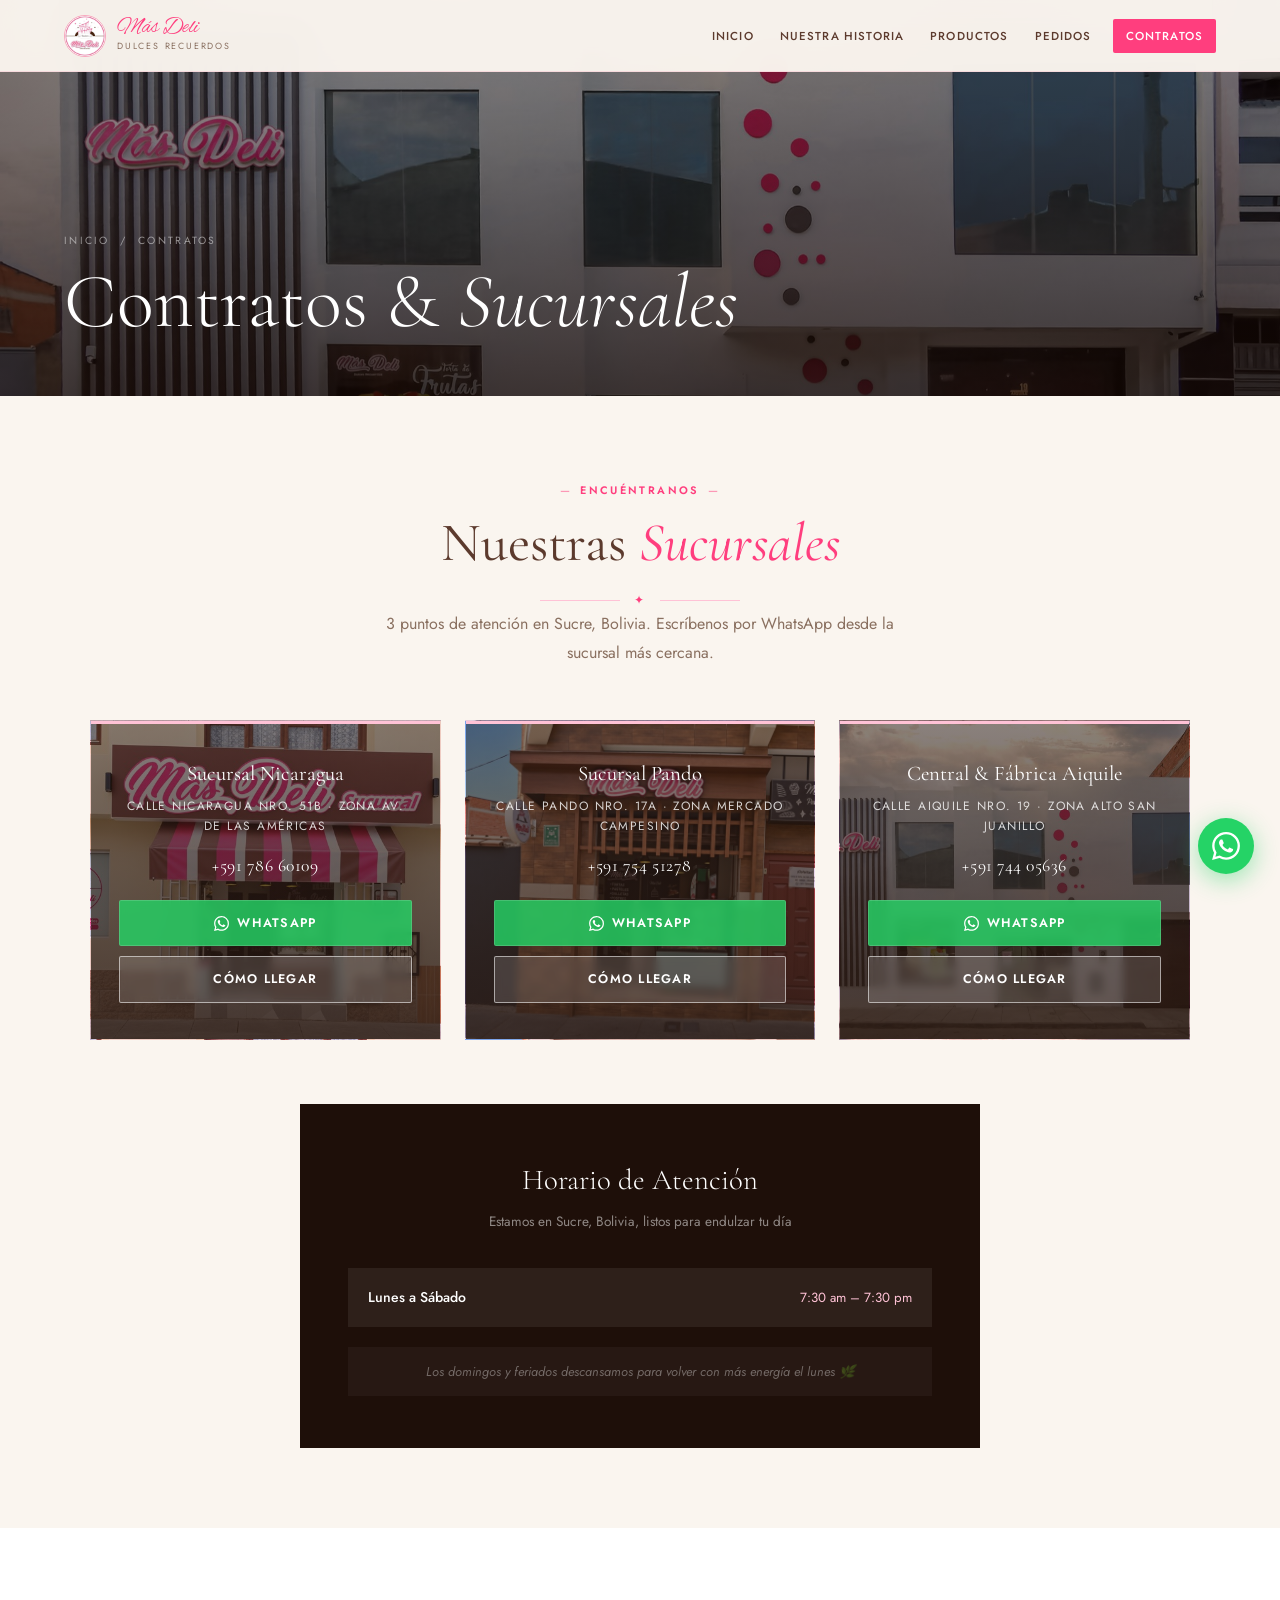
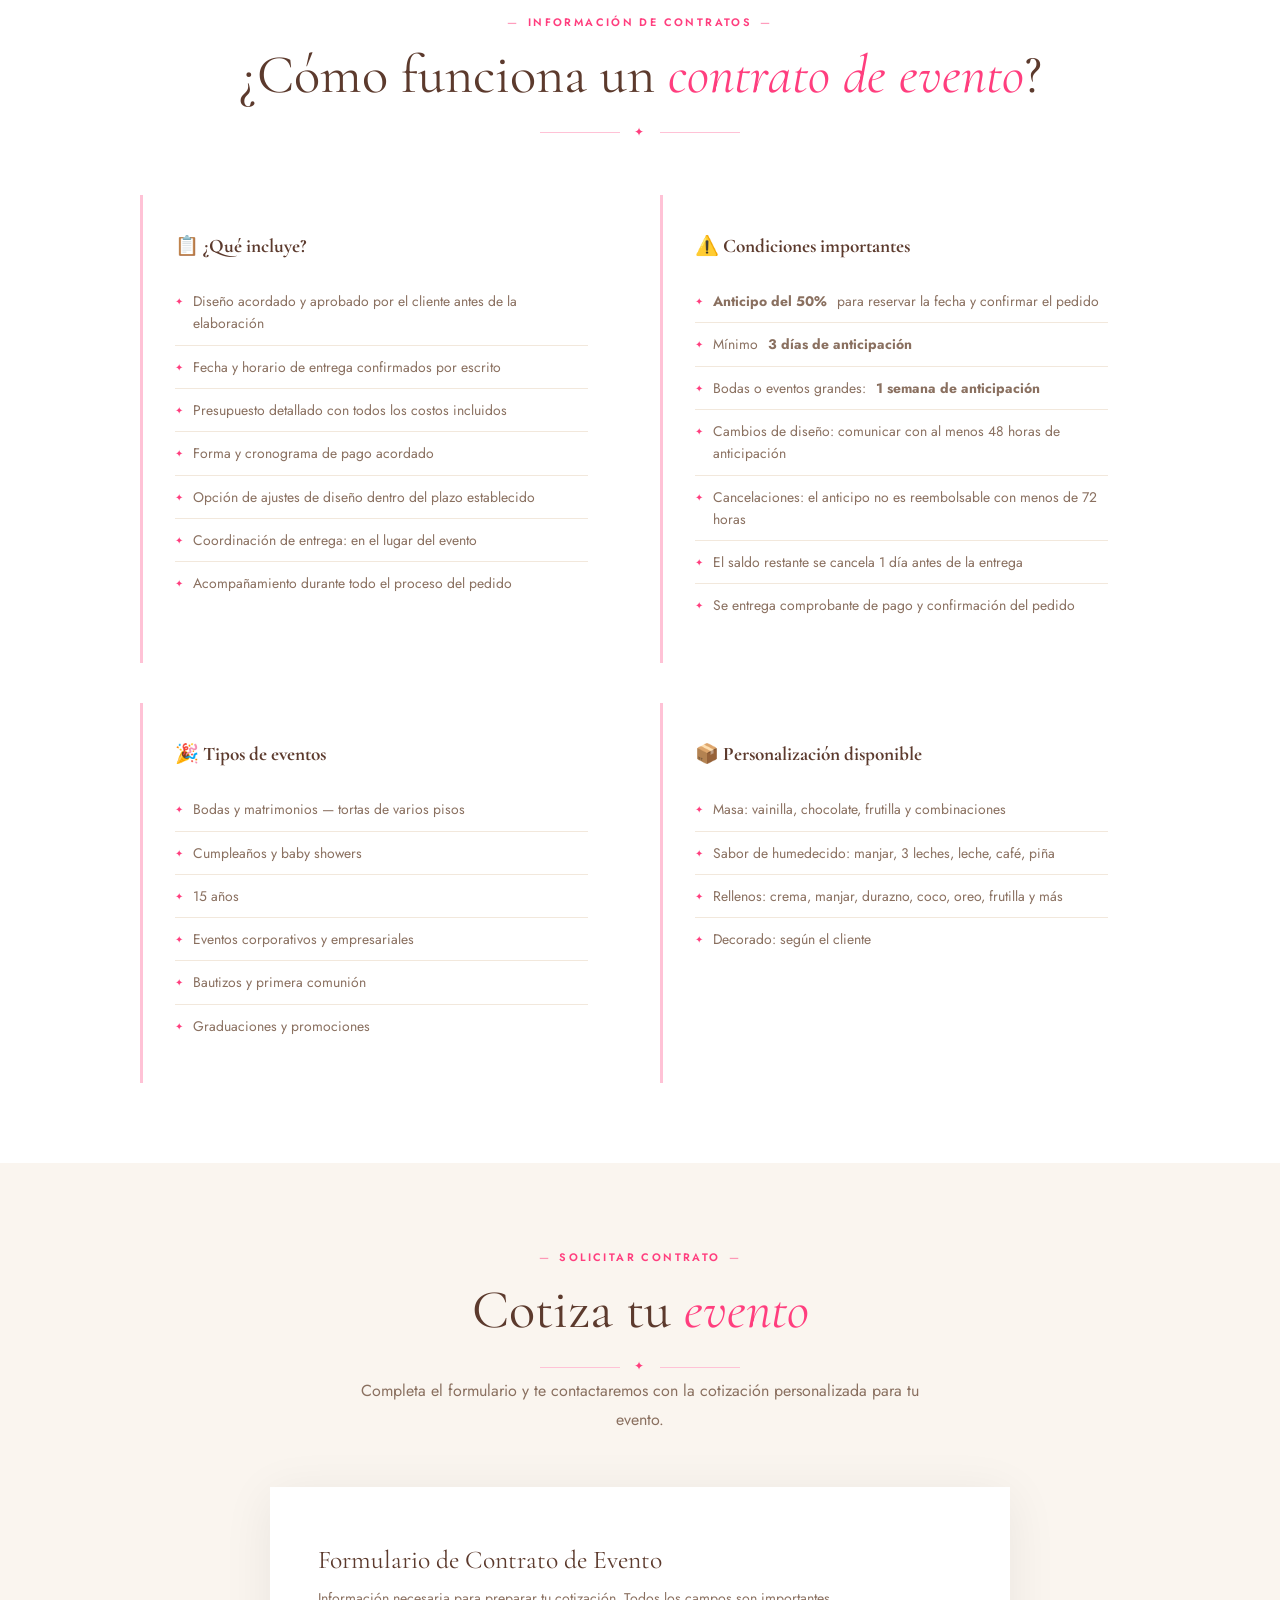
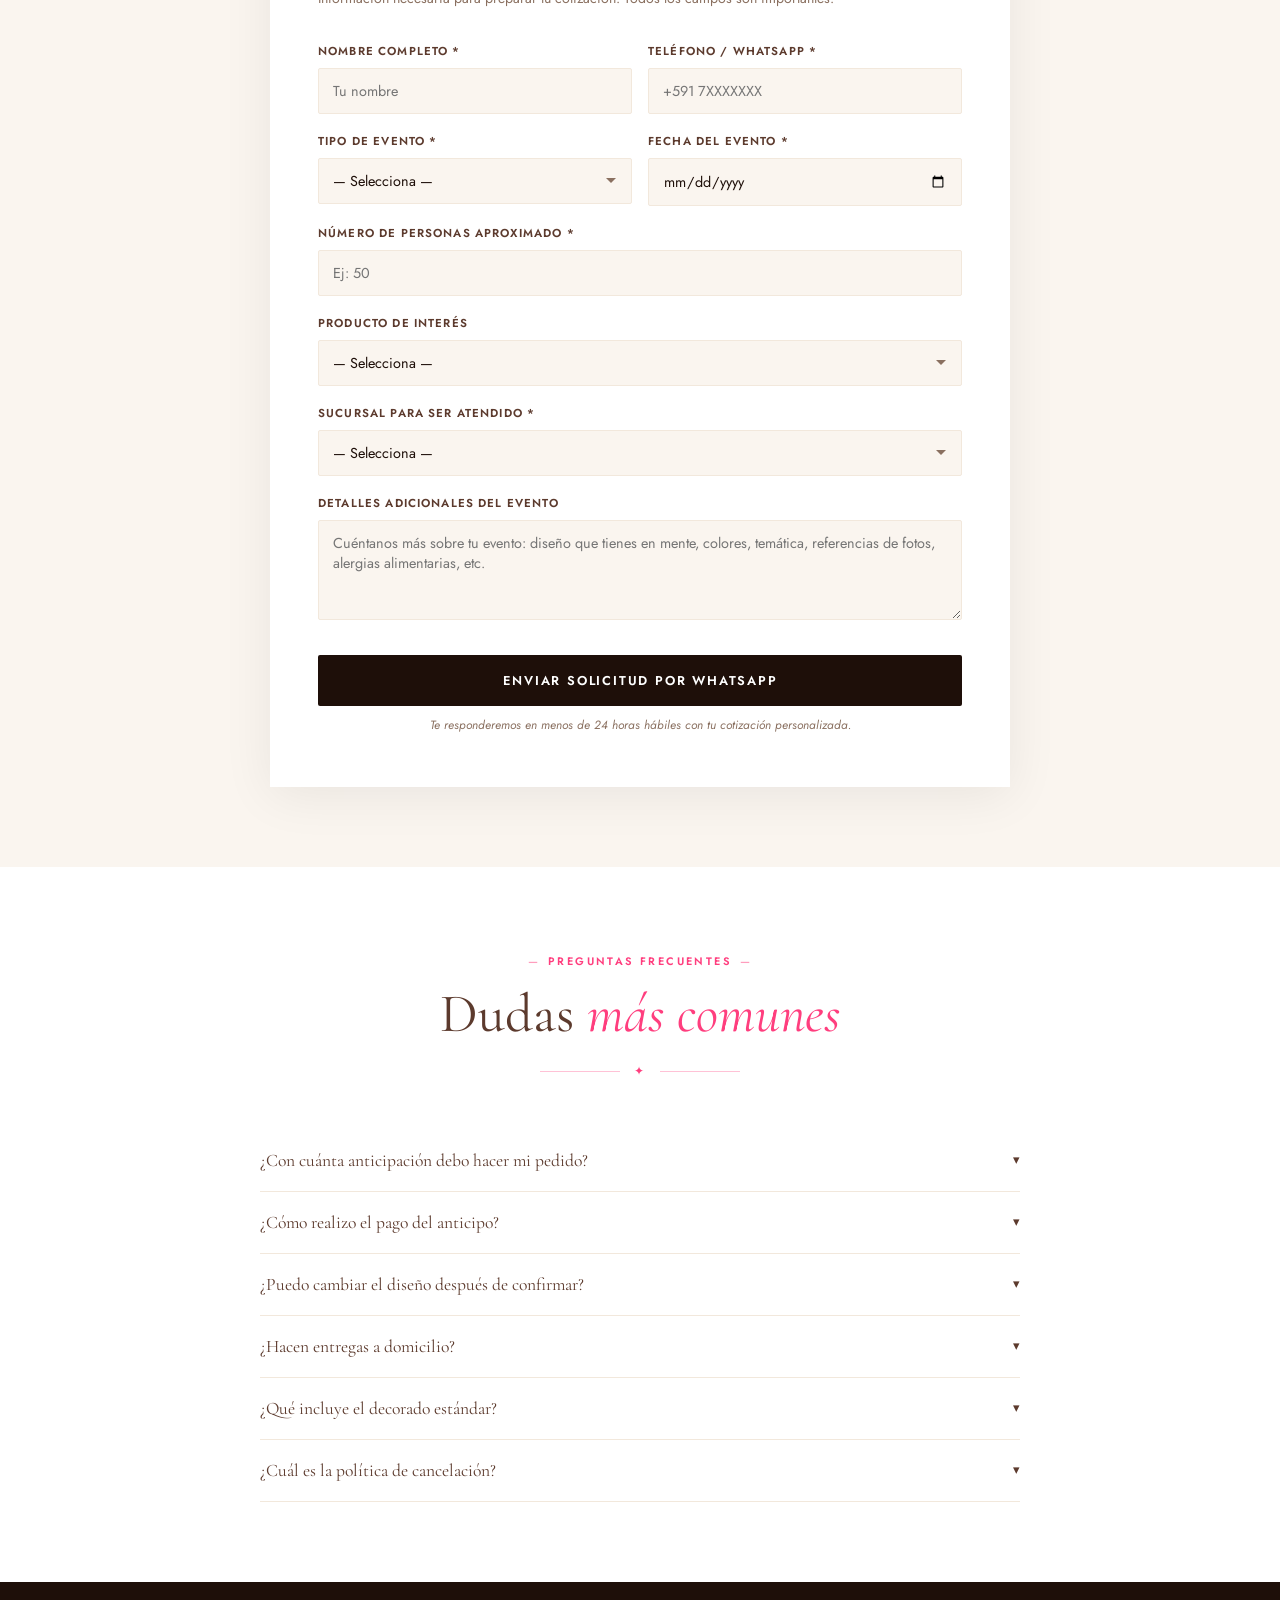
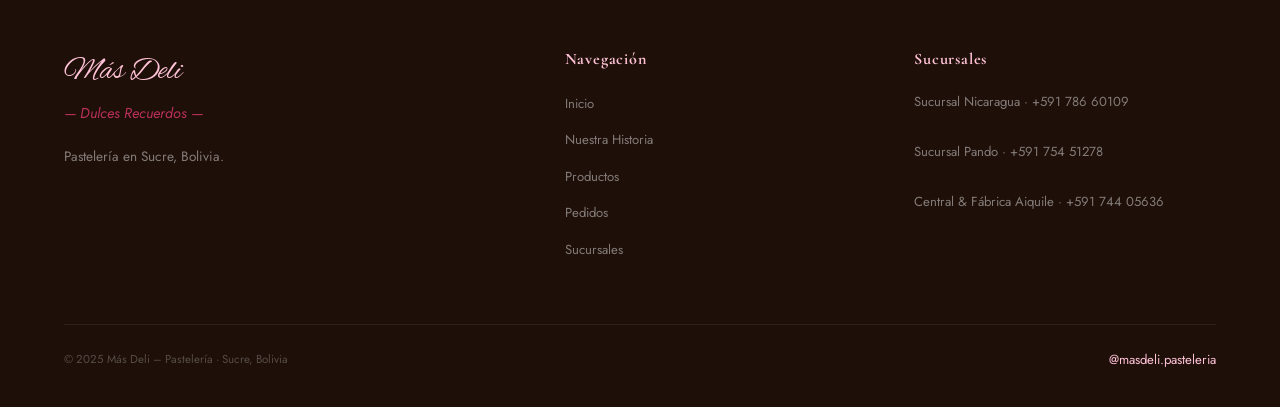
<file: contratos.html>
<!DOCTYPE html>
<html lang="es">
<head>
  <meta charset="UTF-8" />
  <meta name="viewport" content="width=device-width, initial-scale=1.0" />
  <meta name="format-detection" content="telephone=no" />
  <link rel="icon" href="favicon.ico" sizes="any" />
  <link rel="icon" type="image/png" sizes="32x32" href="favicon-32x32.png" />
  <link rel="icon" type="image/png" sizes="16x16" href="favicon-16x16.png" />
  <link rel="apple-touch-icon" href="apple-touch-icon.png" />
  <title>Contratos & Sucursales – Más Deli Pastelería</title>
  <meta name="description" content="Encuentra nuestras 3 sucursales en Sucre, Bolivia y contáctanos para eventos y contratos especiales." />
  <link rel="canonical" href="https://masdeli.com/contratos.html" />
  <meta property="og:type" content="website" />
  <meta property="og:site_name" content="Más Deli" />
  <meta property="og:title" content="Contratos & Sucursales – Más Deli Pastelería" />
  <meta property="og:description" content="Encuentra nuestras 3 sucursales en Sucre, Bolivia y contáctanos para eventos y contratos especiales." />
  <meta property="og:image" content="https://masdeli.com/og-image.jpg" />
  <meta property="og:image:width" content="1200" />
  <meta property="og:image:height" content="630" />
  <meta property="og:url" content="https://masdeli.com/contratos.html" />
  <meta property="og:locale" content="es_BO" />
  <meta name="twitter:card" content="summary_large_image" />
  <meta name="twitter:title" content="Contratos & Sucursales – Más Deli Pastelería" />
  <meta name="twitter:description" content="Encuentra nuestras 3 sucursales en Sucre, Bolivia y contáctanos para eventos y contratos especiales." />
  <meta name="twitter:image" content="https://masdeli.com/og-image.jpg" />
  <script type="application/ld+json">
  {
    "@context": "https://schema.org",
    "@graph": [
      {
        "@type": "Bakery",
        "name": "Más Deli - Sucursal Nicaragua",
        "telephone": "+59178660109",
        "url": "https://masdeli.com/contratos.html",
        "image": "https://masdeli.com/og-image.jpg",
        "address": {
          "@type": "PostalAddress",
          "streetAddress": "Calle Nicaragua Nro. 51B, Zona Av. de las Américas",
          "addressLocality": "Sucre",
          "addressRegion": "Chuquisaca",
          "addressCountry": "BO"
        },
        "openingHoursSpecification": [
          { "@type": "OpeningHoursSpecification", "dayOfWeek": ["Monday","Tuesday","Wednesday","Thursday","Friday","Saturday"], "opens": "07:30", "closes": "19:30" }
        ]
      },
      {
        "@type": "Bakery",
        "name": "Más Deli - Sucursal Pando",
        "telephone": "+59175451278",
        "url": "https://masdeli.com/contratos.html",
        "image": "https://masdeli.com/og-image.jpg",
        "address": {
          "@type": "PostalAddress",
          "streetAddress": "Calle Pando Nro. 17A, Zona Mercado Campesino",
          "addressLocality": "Sucre",
          "addressRegion": "Chuquisaca",
          "addressCountry": "BO"
        },
        "openingHoursSpecification": [
          { "@type": "OpeningHoursSpecification", "dayOfWeek": ["Monday","Tuesday","Wednesday","Thursday","Friday","Saturday"], "opens": "07:30", "closes": "19:30" }
        ]
      },
      {
        "@type": "Bakery",
        "name": "Más Deli - Central & Fábrica Aiquile",
        "telephone": "+59174405636",
        "url": "https://masdeli.com/contratos.html",
        "image": "https://masdeli.com/og-image.jpg",
        "address": {
          "@type": "PostalAddress",
          "streetAddress": "Calle Aiquile Nro. 19, Zona Alto San Juanillo",
          "addressLocality": "Sucre",
          "addressRegion": "Chuquisaca",
          "addressCountry": "BO"
        },
        "openingHoursSpecification": [
          { "@type": "OpeningHoursSpecification", "dayOfWeek": ["Monday","Tuesday","Wednesday","Thursday","Friday","Saturday"], "opens": "07:30", "closes": "19:30" }
        ]
      }
    ]
  }
  </script>
  <link rel="preconnect" href="https://fonts.googleapis.com" />
  <link rel="preconnect" href="https://fonts.gstatic.com" crossorigin />
  <link href="https://fonts.googleapis.com/css2?family=Cormorant+Garamond:ital,wght@0,300;0,400;0,500;0,600;1,300;1,400;1,600&family=Jost:wght@300;400;500;600&family=Alex+Brush&display=swap" rel="stylesheet" />
  <link rel="stylesheet" href="style.css" />
  <style>
    .page-hero { height: 44vh; min-height: 300px; position:relative; display:flex; align-items:flex-end; padding-bottom:52px; overflow:hidden; }
    .page-hero-bg { position:absolute; inset:0; background: url('central-hero-bg.jpg') center 40%/cover no-repeat; }
    .page-hero-overlay { position:absolute; inset:0; background: linear-gradient(to bottom, rgba(20,8,4,.4) 0%, rgba(20,8,4,.78) 100%); }
    .page-hero-content { position:relative; z-index:2; padding:0 5%; }
    .page-breadcrumb { font-size:.65rem; letter-spacing:.22em; text-transform:uppercase; color:rgba(255,255,255,.5); margin-bottom:10px; }
    .page-breadcrumb a { color:rgba(255,255,255,.5); text-decoration:none; }
    .page-title { font-family:var(--font-serif); font-weight:300; font-size:clamp(2.4rem,6vw,4.8rem); color:var(--white); line-height:1.1; }
    .page-title em { font-style:italic; }

    .section { padding: 80px 5%; }
    .section-white { background: var(--white); }
    .section-cream { background: var(--cream); }

    /* ── BRANCHES ── */
    .branches-grid {
      display: grid; grid-template-columns: repeat(3, 1fr);
      gap: 24px; max-width: 1100px; margin: 0 auto 64px;
    }
    .branch-card {
      background: var(--cream); border: 1.5px solid rgba(255, 62, 126,.12);
      padding: 36px 28px; text-align: center;
      transition: border-color .3s, transform .3s, box-shadow .3s;
      position: relative; overflow: hidden;
      background-size: cover; background-position: center;
    }
    .branch-card::before {
      content: ''; position: absolute; top: 0; left: 0; right: 0;
      height: 3px; background: var(--rose-light); z-index: 2;
      transition: background .3s;
    }
    .branch-card::after {
      content: ''; position: absolute; inset: 0;
      background: linear-gradient(180deg, rgba(43,26,18,.55) 0%, rgba(43,26,18,.72) 55%, rgba(43,26,18,.85) 100%);
      z-index: 0;
    }
    .branch-card > * { position: relative; z-index: 1; }
    .branch-card:hover { border-color: var(--rose); transform: translateY(-5px); box-shadow: 0 16px 40px rgba(255, 62, 126,.14); }
    .branch-card:hover::before { background: var(--rose); }

    .branch-name { font-family: var(--font-serif); font-size: 1.3rem; color: var(--white); margin-bottom: 6px; }
    .branch-zona { font-size: .75rem; letter-spacing: .12em; text-transform: uppercase; color: rgba(255,255,255,.8); margin-bottom: 14px; }
    .branch-phone {
      font-family: var(--font-serif); font-size: 1.1rem; color: var(--white);
      margin-bottom: 20px; letter-spacing: .03em;
    }
    .branch-btns { display: flex; flex-direction: column; gap: 10px; }
    .btn-wa-branch {
      display: flex; align-items: center; justify-content: center; gap: 8px;
      padding: 12px; background: rgba(37, 211, 102, .82); backdrop-filter: blur(4px); color: var(--white);
      font-size: .78rem; font-weight: 600; letter-spacing: .1em; text-transform: uppercase;
      text-decoration: none; border-radius: 2px; transition: background .2s;
      border: 1px solid rgba(255,255,255,.15);
    }
    .btn-wa-branch:hover { background: #1ca64a; }
    .btn-maps-branch {
      display: flex; align-items: center; justify-content: center; gap: 8px;
      padding: 12px; background: rgba(255,255,255,.14); backdrop-filter: blur(4px); color: var(--white);
      border: 1.5px solid rgba(255,255,255,.55); font-size: .78rem; font-weight: 600;
      letter-spacing: .1em; text-transform: uppercase;
      text-decoration: none; border-radius: 2px; transition: all .2s;
    }
    .btn-maps-branch:hover { background: #1a73e8; border-color: #1a73e8; color: var(--white); }

    /* ── HORARIO ── */
    .horario-wrap {
      max-width: 680px; margin: 0 auto;
      background: var(--espresso); padding: 52px 48px; color: var(--white); text-align: center;
    }
    .horario-title { font-family: var(--font-serif); font-size: 1.8rem; font-weight: 300; color: var(--white); margin-bottom: 6px; }
    .horario-sub { color: rgba(255,255,255,.5); font-size: .85rem; margin-bottom: 36px; }
    .horario-grid { display: grid; grid-template-columns: 1fr; gap: 12px; margin-bottom: 20px; }
    .horario-item {
      background: rgba(255,255,255,.07); padding: 18px 20px;
      display: flex; justify-content: space-between; align-items: center;
    }
    .horario-day { font-weight: 500; font-size: .88rem; }
    .horario-time { font-size: .83rem; color: var(--rose-light); }
    .horario-closed {
      background: rgba(255,255,255,.04); padding: 14px 20px;
      text-align: center; font-size: .8rem; color: rgba(255,255,255,.35);
      font-style: italic;
    }

    /* ── CONTRATO INFO ── */
    .contrato-grid {
      display: grid; grid-template-columns: 1fr 1fr;
      gap: 40px; max-width: 1000px; margin: 0 auto;
    }
    .contrato-card {
      background: var(--white); padding: 36px 32px;
      border-left: 3px solid var(--rose-light);
    }
    .contrato-card h3 { font-family: var(--font-serif); font-size: 1.2rem; color: var(--mocha); margin-bottom: 18px; }
    .contrato-list { list-style: none; }
    .contrato-list li {
      padding: 10px 0; border-bottom: 1px solid var(--cream-2);
      font-size: .87rem; color: var(--gris); display: flex;
      align-items: flex-start; gap: 10px; line-height: 1.6;
    }
    .contrato-list li:last-child { border-bottom: none; }
    .contrato-list li::before { content: '✦'; color: var(--rose); font-size: .6rem; flex-shrink: 0; margin-top: 5px; }

    /* ── EVENT FORM ── */
    .event-form-wrap {
      max-width: 740px; margin: 0 auto;
      background: var(--white); padding: 52px 48px;
      box-shadow: 0 8px 48px rgba(0,0,0,.07);
    }
    .event-form-title { font-family: var(--font-serif); font-size: 1.6rem; color: var(--mocha); margin-bottom: 6px; }
    .event-form-sub { font-size: .88rem; color: var(--gris); margin-bottom: 32px; }
    .form-group { margin-bottom: 18px; }
    .form-group label { display:block; font-size:.72rem; font-weight:600; letter-spacing:.1em; text-transform:uppercase; color:var(--mocha); margin-bottom:7px; }
    .form-group input,
    .form-group select,
    .form-group textarea {
      width:100%; padding:12px 14px;
      border:1.5px solid var(--cream-2); border-radius:2px;
      font-family:var(--font-sans); font-size:.9rem; color:var(--espresso);
      background:var(--cream); transition:border-color .2s;
      appearance:none; -webkit-appearance:none;
    }
    .form-group select { background-image:url("data:image/svg+xml,%3Csvg xmlns='http://www.w3.org/2000/svg' width='12' height='12' viewBox='0 0 12 12'%3E%3Cpath fill='%238a7060' d='M6 8L1 3h10z'/%3E%3C/svg%3E"); background-repeat:no-repeat; background-position:right 14px center; padding-right:36px; cursor:pointer; }
    .form-group input:focus,
    .form-group select:focus,
    .form-group textarea:focus { outline:none; border-color:var(--rose); background:var(--white); }
    .form-group textarea { resize:vertical; min-height:100px; }
    .form-row { display:grid; grid-template-columns:1fr 1fr; gap:16px; }
    .btn-send-event {
      width:100%; padding:16px; background:var(--espresso); color:var(--white);
      font-family:var(--font-sans); font-size:.8rem; font-weight:600;
      letter-spacing:.14em; text-transform:uppercase; border:none;
      cursor:pointer; border-radius:2px; transition:background .2s; margin-top:8px;
    }
    .btn-send-event:hover { background:var(--rose); }
    .event-note { text-align:center; font-size:.75rem; color:var(--gris); margin-top:10px; font-style:italic; }

    /* ── FAQ ── */
    .faq-list { max-width: 760px; margin: 0 auto; }
    .faq-item { border-bottom: 1px solid var(--cream-2); }
    .faq-q {
      width: 100%; background: none; border: none; text-align: left;
      padding: 20px 0; font-family: var(--font-serif); font-size: 1.1rem;
      color: var(--mocha); cursor: pointer; display: flex;
      justify-content: space-between; align-items: center; gap: 16px;
    }
    .faq-q:hover { color: var(--rose); }
    .faq-q .arrow { transition: transform .3s; font-size: .8rem; }
    .faq-item.open .faq-q .arrow { transform: rotate(180deg); }
    .faq-a {
      display: none; padding: 0 0 20px;
      font-size: .9rem; color: var(--gris); line-height: 1.8;
    }
    .faq-item.open .faq-a { display: block; }

    @media (max-width: 900px) {
      .branches-grid { grid-template-columns: 1fr; max-width: 420px; }
      .horario-grid { grid-template-columns: 1fr; }
      .contrato-grid { grid-template-columns: 1fr; gap: 24px; }
      .event-form-wrap { padding: 36px 24px; }
      .form-row { grid-template-columns: 1fr; }
      .horario-wrap { padding: 36px 24px; }
    }
  </style>
</head>
<body>

<div id="scroll-progress"></div>
<nav class="navbar" id="navbar">
  <a class="nav-brand" href="index.html">
    <img src="285654978_4898080570315106_8575377553896454271_n.jpg" alt="Más Deli" />
    <div><div class="nav-brand-text">Más Deli</div><div class="nav-brand-sub">Dulces Recuerdos</div></div>
  </a>
  <ul class="nav-menu" id="navMenu">
    <li><a href="index.html">Inicio</a></li>
    <li><a href="historia.html">Nuestra Historia</a></li>
    <li><a href="productos.html">Productos</a></li>
    <li><a href="pedidos.html">Pedidos</a></li>
    <li class="nav-cta"><a href="contratos.html" class="active">Contratos</a></li>
  </ul>
  <button class="nav-hamburger" id="hamburger" onclick="toggleMenu()" aria-label="Menú">
    <span></span><span></span><span></span>
  </button>
</nav>

<div class="page-hero">
  <div class="page-hero-bg"></div>
  <div class="page-hero-overlay"></div>
  <div class="page-hero-content">
    <div class="page-breadcrumb"><a href="index.html">Inicio</a> &nbsp;/&nbsp; Contratos</div>
    <h1 class="page-title">Contratos & <em>Sucursales</em></h1>
  </div>
</div>

<!-- BRANCHES -->
<section class="section section-cream reveal">
  <div class="container text-center" style="margin-bottom:52px;">
    <span class="eyebrow">Encuéntranos</span>
    <h2 class="section-title">Nuestras <em>Sucursales</em></h2>
    <div class="ornament"><div class="ornament-line"></div><span class="ornament-icon">✦</span><div class="ornament-line"></div></div>
    <p class="section-desc">3 puntos de atención en Sucre, Bolivia. Escríbenos por WhatsApp desde la sucursal más cercana.</p>
  </div>
  <div class="branches-grid">

    <div class="branch-card reveal" style="background-image:url('branch-americas.jpg');">
      <div class="branch-name">Sucursal Nicaragua</div>
      <div class="branch-zona">Calle Nicaragua Nro. 51B · Zona Av. de las Américas</div>
      <div class="branch-phone">+591 786 60109</div>
      <div class="branch-btns">
        <a href="https://wa.me/59178660109?text=Hola%20Más%20Deli!%20Sucursal%20Nicaragua%20🎂%20Quiero%20información%20sobre%20contratos." target="_blank" class="btn-wa-branch">
          <svg width="15" height="15" viewBox="0 0 24 24" fill="white"><path d="M17.472 14.382c-.297-.149-1.758-.867-2.03-.967-.273-.099-.471-.148-.67.15-.197.297-.767.966-.94 1.164-.173.199-.347.223-.644.075-.297-.15-1.255-.463-2.39-1.475-.883-.788-1.48-1.761-1.653-2.059-.173-.297-.018-.458.13-.606.134-.133.298-.347.446-.52.149-.174.198-.298.298-.497.099-.198.05-.371-.025-.52-.075-.149-.669-1.612-.916-2.207-.242-.579-.487-.5-.669-.51-.173-.008-.371-.01-.57-.01-.198 0-.52.074-.792.372-.272.297-1.04 1.016-1.04 2.479 0 1.462 1.065 2.875 1.213 3.074.149.198 2.096 3.2 5.077 4.487.709.306 1.262.489 1.694.625.712.227 1.36.195 1.871.118.571-.085 1.758-.719 2.006-1.413.248-.694.248-1.289.173-1.413-.074-.124-.272-.198-.57-.347m-5.421 7.403h-.004a9.87 9.87 0 01-5.031-1.378l-.361-.214-3.741.982.998-3.648-.235-.374a9.86 9.86 0 01-1.51-5.26c.001-5.45 4.436-9.884 9.888-9.884 2.64 0 5.122 1.03 6.988 2.898a9.825 9.825 0 012.893 6.994c-.003 5.45-4.437 9.884-9.885 9.884m8.413-18.297A11.815 11.815 0 0012.05 0C5.495 0 .16 5.335.157 11.892c0 2.096.547 4.142 1.588 5.945L.057 24l6.305-1.654a11.882 11.882 0 005.683 1.448h.005c6.554 0 11.89-5.335 11.893-11.893a11.821 11.821 0 00-3.48-8.413z"/></svg>
          WhatsApp
        </a>
        <a href="https://maps.app.goo.gl/FKigDEUhJN9FrKFN7" target="_blank" class="btn-maps-branch">Cómo llegar</a>
      </div>
    </div>

    <div class="branch-card reveal" style="background-image:url('branch-pando.jpg');">
      <div class="branch-name">Sucursal Pando</div>
      <div class="branch-zona">Calle Pando Nro. 17A · Zona Mercado Campesino</div>
      <div class="branch-phone">+591 754 51278</div>
      <div class="branch-btns">
        <a href="https://wa.me/59175451278?text=Hola%20Más%20Deli!%20Sucursal%20Pando%20🎂%20Quiero%20información%20sobre%20contratos." target="_blank" class="btn-wa-branch">
          <svg width="15" height="15" viewBox="0 0 24 24" fill="white"><path d="M17.472 14.382c-.297-.149-1.758-.867-2.03-.967-.273-.099-.471-.148-.67.15-.197.297-.767.966-.94 1.164-.173.199-.347.223-.644.075-.297-.15-1.255-.463-2.39-1.475-.883-.788-1.48-1.761-1.653-2.059-.173-.297-.018-.458.13-.606.134-.133.298-.347.446-.52.149-.174.198-.298.298-.497.099-.198.05-.371-.025-.52-.075-.149-.669-1.612-.916-2.207-.242-.579-.487-.5-.669-.51-.173-.008-.371-.01-.57-.01-.198 0-.52.074-.792.372-.272.297-1.04 1.016-1.04 2.479 0 1.462 1.065 2.875 1.213 3.074.149.198 2.096 3.2 5.077 4.487.709.306 1.262.489 1.694.625.712.227 1.36.195 1.871.118.571-.085 1.758-.719 2.006-1.413.248-.694.248-1.289.173-1.413-.074-.124-.272-.198-.57-.347m-5.421 7.403h-.004a9.87 9.87 0 01-5.031-1.378l-.361-.214-3.741.982.998-3.648-.235-.374a9.86 9.86 0 01-1.51-5.26c.001-5.45 4.436-9.884 9.888-9.884 2.64 0 5.122 1.03 6.988 2.898a9.825 9.825 0 012.893 6.994c-.003 5.45-4.437 9.884-9.885 9.884m8.413-18.297A11.815 11.815 0 0012.05 0C5.495 0 .16 5.335.157 11.892c0 2.096.547 4.142 1.588 5.945L.057 24l6.305-1.654a11.882 11.882 0 005.683 1.448h.005c6.554 0 11.89-5.335 11.893-11.893a11.821 11.821 0 00-3.48-8.413z"/></svg>
          WhatsApp
        </a>
        <a href="https://maps.app.goo.gl/E8avvoqQSJZhkdeMA" target="_blank" class="btn-maps-branch">Cómo llegar</a>
      </div>
    </div>

    <div class="branch-card reveal" style="background-image:url('branch-central.jpg');">
      <div class="branch-name">Central & Fábrica Aiquile</div>
      <div class="branch-zona">Calle Aiquile Nro. 19 · Zona Alto San Juanillo</div>
      <div class="branch-phone">+591 744 05636</div>
      <div class="branch-btns">
        <a href="https://wa.me/59174405636?text=Hola%20Más%20Deli!%20Central%20🎂%20Quiero%20información%20sobre%20contratos." target="_blank" class="btn-wa-branch">
          <svg width="15" height="15" viewBox="0 0 24 24" fill="white"><path d="M17.472 14.382c-.297-.149-1.758-.867-2.03-.967-.273-.099-.471-.148-.67.15-.197.297-.767.966-.94 1.164-.173.199-.347.223-.644.075-.297-.15-1.255-.463-2.39-1.475-.883-.788-1.48-1.761-1.653-2.059-.173-.297-.018-.458.13-.606.134-.133.298-.347.446-.52.149-.174.198-.298.298-.497.099-.198.05-.371-.025-.52-.075-.149-.669-1.612-.916-2.207-.242-.579-.487-.5-.669-.51-.173-.008-.371-.01-.57-.01-.198 0-.52.074-.792.372-.272.297-1.04 1.016-1.04 2.479 0 1.462 1.065 2.875 1.213 3.074.149.198 2.096 3.2 5.077 4.487.709.306 1.262.489 1.694.625.712.227 1.36.195 1.871.118.571-.085 1.758-.719 2.006-1.413.248-.694.248-1.289.173-1.413-.074-.124-.272-.198-.57-.347m-5.421 7.403h-.004a9.87 9.87 0 01-5.031-1.378l-.361-.214-3.741.982.998-3.648-.235-.374a9.86 9.86 0 01-1.51-5.26c.001-5.45 4.436-9.884 9.888-9.884 2.64 0 5.122 1.03 6.988 2.898a9.825 9.825 0 012.893 6.994c-.003 5.45-4.437 9.884-9.885 9.884m8.413-18.297A11.815 11.815 0 0012.05 0C5.495 0 .16 5.335.157 11.892c0 2.096.547 4.142 1.588 5.945L.057 24l6.305-1.654a11.882 11.882 0 005.683 1.448h.005c6.554 0 11.89-5.335 11.893-11.893a11.821 11.821 0 00-3.48-8.413z"/></svg>
          WhatsApp
        </a>
        <a href="https://maps.app.goo.gl/6FdQCtPUTL4xo8tN9" target="_blank" class="btn-maps-branch">Cómo llegar</a>
      </div>
    </div>

  </div>

  <!-- HORARIO -->
  <div class="horario-wrap reveal">
    <div class="horario-title">Horario de Atención</div>
    <div class="horario-sub">Estamos en Sucre, Bolivia, listos para endulzar tu día</div>
    <div class="horario-grid">
      <div class="horario-item">
        <span class="horario-day">Lunes a Sábado</span>
        <span class="horario-time">7:30 am – 7:30 pm</span>
      </div>
    </div>
    <div class="horario-closed">Los domingos y feriados descansamos para volver con más energía el lunes 🌿</div>
  </div>
</section>

<!-- CONTRATO INFO -->
<section class="section section-white reveal">
  <div class="container text-center" style="margin-bottom:52px;">
    <span class="eyebrow">Información de Contratos</span>
    <h2 class="section-title">¿Cómo funciona un <em>contrato de evento</em>?</h2>
    <div class="ornament"><div class="ornament-line"></div><span class="ornament-icon">✦</span><div class="ornament-line"></div></div>
  </div>
  <div class="contrato-grid">
    <div class="contrato-card reveal">
      <h3>📋 ¿Qué incluye?</h3>
      <ul class="contrato-list">
        <li>Diseño acordado y aprobado por el cliente antes de la elaboración</li>
        <li>Fecha y horario de entrega confirmados por escrito</li>
        <li>Presupuesto detallado con todos los costos incluidos</li>
        <li>Forma y cronograma de pago acordado</li>
        <li>Opción de ajustes de diseño dentro del plazo establecido</li>
        <li>Coordinación de entrega: en el lugar del evento</li>
        <li>Acompañamiento durante todo el proceso del pedido</li>
      </ul>
    </div>
    <div class="contrato-card reveal">
      <h3>⚠️ Condiciones importantes</h3>
      <ul class="contrato-list">
        <li><strong>Anticipo del 50%</strong> para reservar la fecha y confirmar el pedido</li>
        <li>Mínimo <strong>3 días de anticipación</strong></li>
        <li>Bodas o eventos grandes: <strong>1 semana de anticipación</strong></li>
        <li>Cambios de diseño: comunicar con al menos 48 horas de anticipación</li>
        <li>Cancelaciones: el anticipo no es reembolsable con menos de 72 horas</li>
        <li>El saldo restante se cancela 1 día antes de la entrega</li>
        <li>Se entrega comprobante de pago y confirmación del pedido</li>
      </ul>
    </div>
    <div class="contrato-card reveal">
      <h3>🎉 Tipos de eventos</h3>
      <ul class="contrato-list">
        <li>Bodas y matrimonios — tortas de varios pisos</li>
        <li>Cumpleaños y baby showers</li>
        <li>15 años</li>
        <li>Eventos corporativos y empresariales</li>
        <li>Bautizos y primera comunión</li>
        <li>Graduaciones y promociones</li>
      </ul>
    </div>
    <div class="contrato-card reveal">
      <h3>📦 Personalización disponible</h3>
      <ul class="contrato-list">
        <li>Masa: vainilla, chocolate, frutilla y combinaciones</li>
        <li>Sabor de humedecido: manjar, 3 leches, leche, café, piña</li>
        <li>Rellenos: crema, manjar, durazno, coco, oreo, frutilla y más</li>
        <li>Decorado: según el cliente</li>
      </ul>
    </div>
  </div>
</section>

<!-- EVENT FORM -->
<section class="section section-cream reveal">
  <div class="container text-center" style="margin-bottom:48px;">
    <span class="eyebrow">Solicitar Contrato</span>
    <h2 class="section-title">Cotiza tu <em>evento</em></h2>
    <div class="ornament"><div class="ornament-line"></div><span class="ornament-icon">✦</span><div class="ornament-line"></div></div>
    <p class="section-desc">Completa el formulario y te contactaremos con la cotización personalizada para tu evento.</p>
  </div>

  <div class="event-form-wrap">
    <div class="event-form-title">Formulario de Contrato de Evento</div>
    <p class="event-form-sub">Información necesaria para preparar tu cotización. Todos los campos son importantes.</p>

    <div class="form-row">
      <div class="form-group">
        <label for="evNombre">Nombre completo *</label>
        <input type="text" id="evNombre" placeholder="Tu nombre" required />
      </div>
      <div class="form-group">
        <label for="evTelefono">Teléfono / WhatsApp *</label>
        <input type="tel" id="evTelefono" placeholder="+591 7XXXXXXX" required />
      </div>
    </div>

    <div class="form-row">
      <div class="form-group">
        <label for="evTipoEvento">Tipo de evento *</label>
        <select id="evTipoEvento">
          <option value="">— Selecciona —</option>
          <option>Boda / Matrimonio</option>
          <option>15 años</option>
          <option>Baby Shower</option>
          <option>Bautizo / Primera Comunión</option>
          <option>Graduación</option>
          <option>Evento corporativo</option>
          <option>Otro</option>
        </select>
      </div>
      <div class="form-group">
        <label for="evFecha">Fecha del evento *</label>
        <input type="date" id="evFecha" />
      </div>
    </div>

    <div class="form-group">
      <label for="evPersonas">Número de personas aproximado *</label>
      <input type="number" id="evPersonas" placeholder="Ej: 50" min="1" />
    </div>

    <div class="form-group">
      <label for="evProductos">Producto de interés</label>
      <select id="evProductos">
        <option value="">— Selecciona —</option>
        <option>Torta</option>
        <option>Postre</option>
      </select>
    </div>

    <div class="form-group">
      <label for="evSucursal">Sucursal para ser atendido *</label>
      <select id="evSucursal" required>
        <option value="" disabled selected>— Selecciona —</option>
        <option value="americas">Sucursal Nicaragua (+591 786 60109)</option>
        <option value="pando">Sucursal Pando (+591 754 51278)</option>
        <option value="central">Central & Fábrica Aiquile (+591 744 05636)</option>
      </select>
    </div>

    <div class="form-group">
      <label for="evDetalles">Detalles adicionales del evento</label>
      <textarea id="evDetalles" placeholder="Cuéntanos más sobre tu evento: diseño que tienes en mente, colores, temática, referencias de fotos, alergias alimentarias, etc."></textarea>
    </div>

    <button class="btn-send-event" onclick="sendEventForm()">
      Enviar solicitud por WhatsApp
    </button>
    <p class="event-note">Te responderemos en menos de 24 horas hábiles con tu cotización personalizada.</p>
  </div>
</section>

<!-- FAQ -->
<section class="section section-white reveal">
  <div class="container text-center" style="margin-bottom:48px;">
    <span class="eyebrow">Preguntas Frecuentes</span>
    <h2 class="section-title">Dudas <em>más comunes</em></h2>
    <div class="ornament"><div class="ornament-line"></div><span class="ornament-icon">✦</span><div class="ornament-line"></div></div>
  </div>
  <div class="faq-list">

    <div class="faq-item">
      <button class="faq-q" onclick="toggleFaq(this)">
        ¿Con cuánta anticipación debo hacer mi pedido?
        <span class="arrow">▾</span>
      </button>
      <div class="faq-a">Para pedidos de tortas, el mínimo es <strong>1 día de anticipación</strong>. Para contratos de evento, el mínimo es <strong>3 días de anticipación</strong>; si es una boda o evento grande, lo ideal es contactarnos con <strong>1 semana</strong> de anticipación para garantizar disponibilidad y el mejor resultado.</div>
    </div>

    <div class="faq-item">
      <button class="faq-q" onclick="toggleFaq(this)">
        ¿Cómo realizo el pago del anticipo?
        <span class="arrow">▾</span>
      </button>
      <div class="faq-a">El anticipo corresponde al <strong>50% del total</strong> del pedido y se realiza para reservar tu fecha. Puedes pagarlo mediante transferencia bancaria, Tigo Money u otros medios que coordinamos directamente por WhatsApp. El saldo restante se cancela <strong>1 día antes de la entrega</strong>.</div>
    </div>

    <div class="faq-item">
      <button class="faq-q" onclick="toggleFaq(this)">
        ¿Puedo cambiar el diseño después de confirmar?
        <span class="arrow">▾</span>
      </button>
      <div class="faq-a">Sí, aceptamos cambios de diseño siempre que se comuniquen con al menos <strong>48 horas de anticipación</strong> a la fecha de entrega. Cambios muy cerca de la fecha pueden no ser posibles según el estado de elaboración de la torta.</div>
    </div>

    <div class="faq-item">
      <button class="faq-q" onclick="toggleFaq(this)">
        ¿Hacen entregas a domicilio?
        <span class="arrow">▾</span>
      </button>
      <div class="faq-a">Sí, ofrecemos entrega a domicilio dentro de Sucre. El costo de envío se coordina directamente según la ubicación. También puedes recoger tu pedido en cualquiera de nuestras 3 sucursales sin costo adicional.</div>
    </div>

    <div class="faq-item">
      <button class="faq-q" onclick="toggleFaq(this)">
        ¿Qué incluye el decorado estándar?
        <span class="arrow">▾</span>
      </button>
      <div class="faq-a">El decorado estándar está incluido en el precio de la torta. Contamos con más de 30 opciones en nuestro catálogo de decorados (series B y C). Los decorados de la serie B01–B05 y algunos de la serie C no tienen costo extra. Los decorados B06, B12, C02 y C04 tienen un costo adicional de <strong>0.50 Bs por porción</strong>, y los de la serie C07 en adelante tienen un costo de <strong>1 Bs por porción</strong>.</div>
    </div>

    <div class="faq-item">
      <button class="faq-q" onclick="toggleFaq(this)">
        ¿Cuál es la política de cancelación?
        <span class="arrow">▾</span>
      </button>
      <div class="faq-a">Cancelaciones realizadas con más de <strong>72 horas de anticipación</strong> pueden coordinar la devolución o el traslado del anticipo a otra fecha. Cancelaciones con menos de 72 horas no son reembolsables, ya que los insumos ya han sido adquiridos y la producción iniciada.</div>
    </div>

  </div>
</section>

<!-- FOOTER -->
<footer>
  <div class="footer-grid">
    <div class="footer-brand">
      <div class="logo-text">Más Deli</div>
      <div class="logo-sub">— Dulces Recuerdos —</div>
      <p>Pastelería en Sucre, Bolivia.</p>
    </div>
    <div class="footer-col">
      <h4>Navegación</h4>
      <ul>
        <li><a href="index.html">Inicio</a></li>
        <li><a href="historia.html">Nuestra Historia</a></li>
        <li><a href="productos.html">Productos</a></li>
        <li><a href="pedidos.html">Pedidos</a></li>
        <li><a href="contratos.html">Sucursales</a></li>
      </ul>
    </div>
    <div class="footer-col">
      <h4>Sucursales</h4>
      <p>Sucursal Nicaragua · +591 786 60109</p><br/>
      <p>Sucursal Pando · +591 754 51278</p><br/>
      <p>Central & Fábrica Aiquile · +591 744 05636</p>
    </div>
  </div>
  <div class="footer-bottom">
    <span>© 2025 Más Deli – Pastelería · Sucre, Bolivia</span>
    <span class="footer-instagram"><a href="https://www.instagram.com/masdeli.pasteleria/" target="_blank">@masdeli.pasteleria</a></span>
  </div>
</footer>

<a href="https://wa.me/59174405636?text=Hola%20Más%20Deli!%20Quiero%20información%20sobre%20contratos%20y%20eventos%20🎂" target="_blank" class="wa-float">
  <svg viewBox="0 0 24 24"><path d="M17.472 14.382c-.297-.149-1.758-.867-2.03-.967-.273-.099-.471-.148-.67.15-.197.297-.767.966-.94 1.164-.173.199-.347.223-.644.075-.297-.15-1.255-.463-2.39-1.475-.883-.788-1.48-1.761-1.653-2.059-.173-.297-.018-.458.13-.606.134-.133.298-.347.446-.52.149-.174.198-.298.298-.497.099-.198.05-.371-.025-.52-.075-.149-.669-1.612-.916-2.207-.242-.579-.487-.5-.669-.51-.173-.008-.371-.01-.57-.01-.198 0-.52.074-.792.372-.272.297-1.04 1.016-1.04 2.479 0 1.462 1.065 2.875 1.213 3.074.149.198 2.096 3.2 5.077 4.487.709.306 1.262.489 1.694.625.712.227 1.36.195 1.871.118.571-.085 1.758-.719 2.006-1.413.248-.694.248-1.289.173-1.413-.074-.124-.272-.198-.57-.347m-5.421 7.403h-.004a9.87 9.87 0 01-5.031-1.378l-.361-.214-3.741.982.998-3.648-.235-.374a9.86 9.86 0 01-1.51-5.26c.001-5.45 4.436-9.884 9.888-9.884 2.64 0 5.122 1.03 6.988 2.898a9.825 9.825 0 012.893 6.994c-.003 5.45-4.437 9.884-9.885 9.884m8.413-18.297A11.815 11.815 0 0012.05 0C5.495 0 .16 5.335.157 11.892c0 2.096.547 4.142 1.588 5.945L.057 24l6.305-1.654a11.882 11.882 0 005.683 1.448h.005c6.554 0 11.89-5.335 11.893-11.893a11.821 11.821 0 00-3.48-8.413z"/></svg>
</a>

<script src="scroll.js"></script>
<script>
  function toggleFaq(btn) {
    const item = btn.closest('.faq-item');
    const isOpen = item.classList.contains('open');
    document.querySelectorAll('.faq-item').forEach(i => i.classList.remove('open'));
    if (!isOpen) item.classList.add('open');
  }

  // Fecha mínima del evento: 3 días de anticipación
  (function () {
    const min = new Date();
    min.setDate(min.getDate() + 3);
    const pad = n => String(n).padStart(2, '0');
    document.getElementById('evFecha').min = `${min.getFullYear()}-${pad(min.getMonth() + 1)}-${pad(min.getDate())}`;
  })();

  // Event form send
  const SUCURSAL_WHATSAPP = {
    americas: '59178660109',
    pando: '59175451278',
    central: '59174405636',
  };

  function sendEventForm() {
    const nombre = document.getElementById('evNombre').value.trim();
    const tel = document.getElementById('evTelefono').value.trim();
    const evento = document.getElementById('evTipoEvento').value;
    const fecha = document.getElementById('evFecha').value;
    const personas = document.getElementById('evPersonas').value;
    const productos = document.getElementById('evProductos').value;
    const sucursalSelect = document.getElementById('evSucursal');
    const sucursalValue = sucursalSelect.value;
    const sucursal = sucursalSelect.options[sucursalSelect.selectedIndex].text;
    const detalles = document.getElementById('evDetalles').value.trim();

    if (!nombre || !tel || !evento) {
      alert('Por favor completa los campos obligatorios: nombre, teléfono y tipo de evento.');
      return;
    }
    if (!sucursalValue) {
      alert('Por favor selecciona la sucursal donde quieres ser atendido.');
      return;
    }

    const msg = `🎂 *SOLICITUD DE CONTRATO DE EVENTO – MÁS DELI*

👤 *Nombre:* ${nombre}
📱 *Teléfono:* ${tel}
🎉 *Tipo de evento:* ${evento}
📅 *Fecha del evento:* ${fecha || 'Por definir'}
👥 *Personas aprox.:* ${personas || 'Por definir'}
🎂 *Producto de interés:* ${productos || 'Por definir'}
🏪 *Sucursal:* ${sucursal}
📝 *Detalles:* ${detalles || 'Sin detalles adicionales'}

_Por favor contáctame para coordinar los detalles y la cotización._`;

    const whatsappNum = SUCURSAL_WHATSAPP[sucursalValue];
    window.open(`https://wa.me/${whatsappNum}?text=${encodeURIComponent(msg)}`, '_blank');
  }
</script>
</body>
</html>
</file>
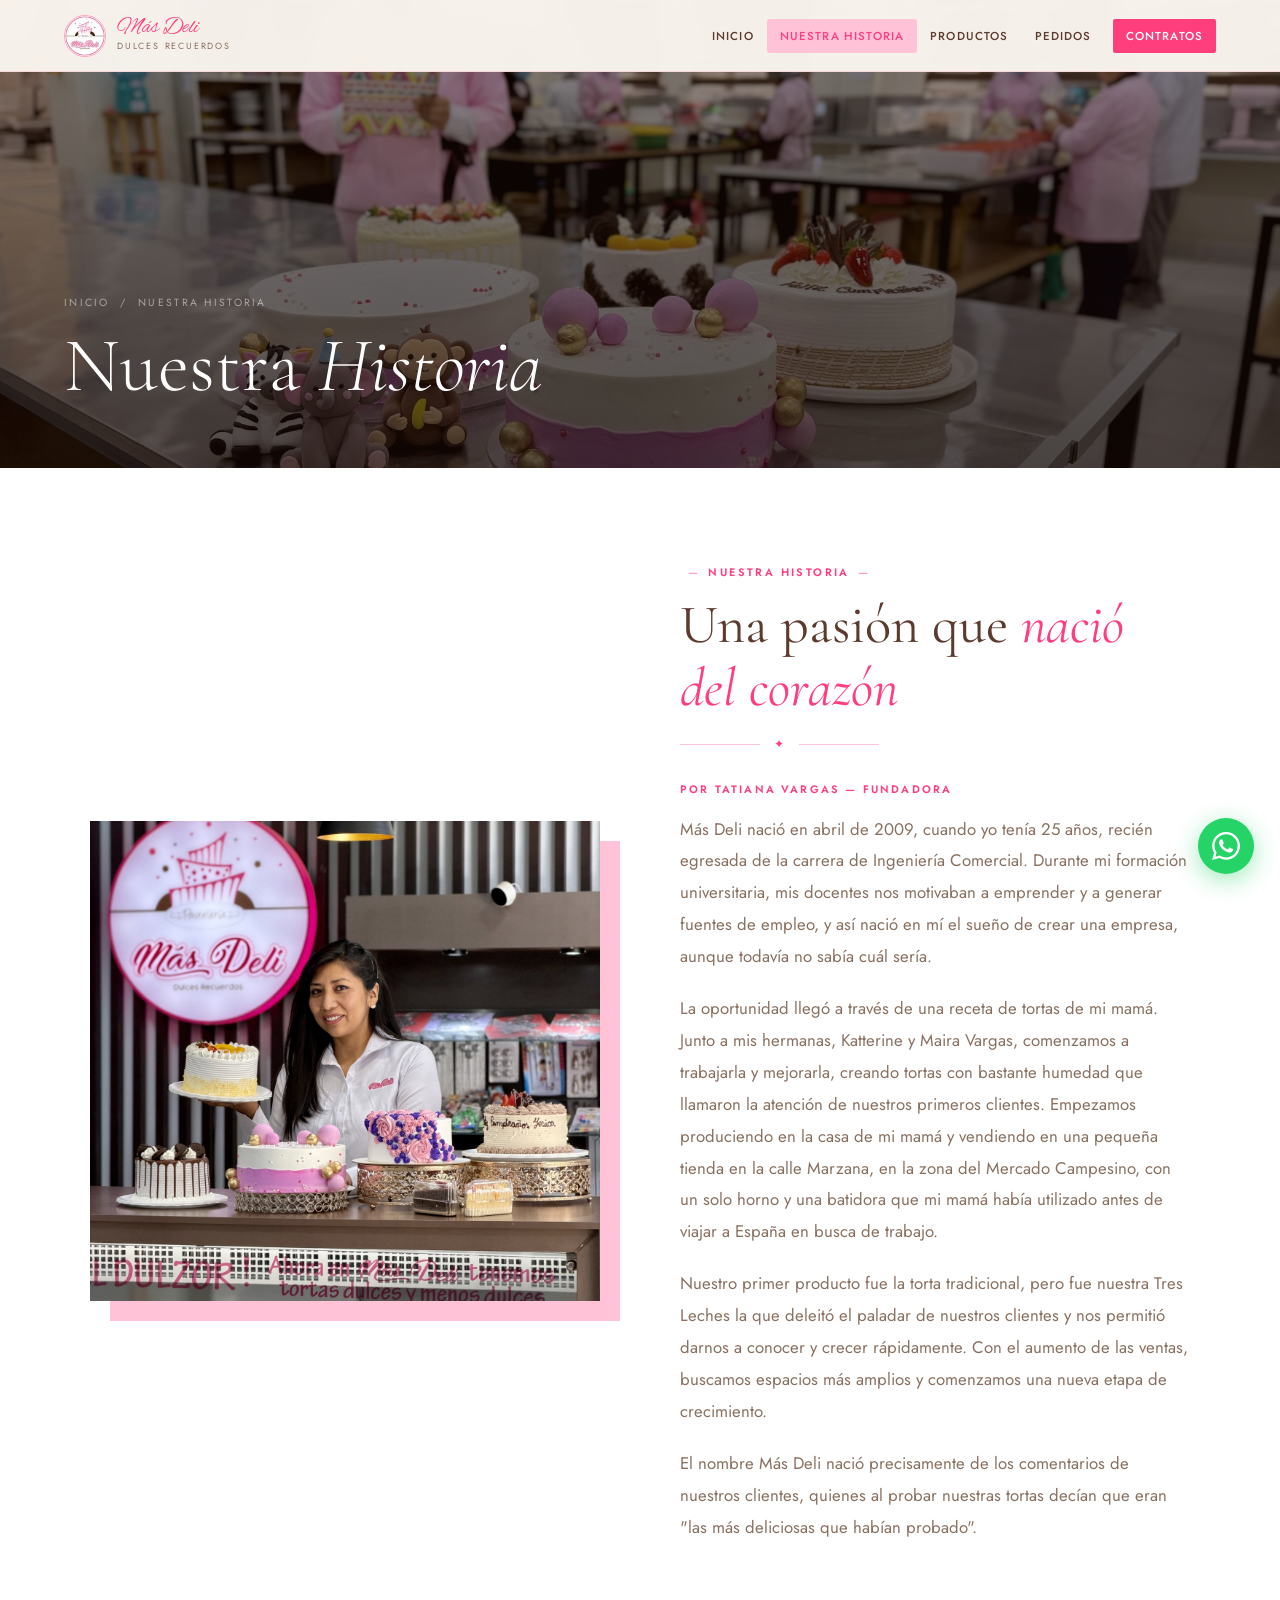
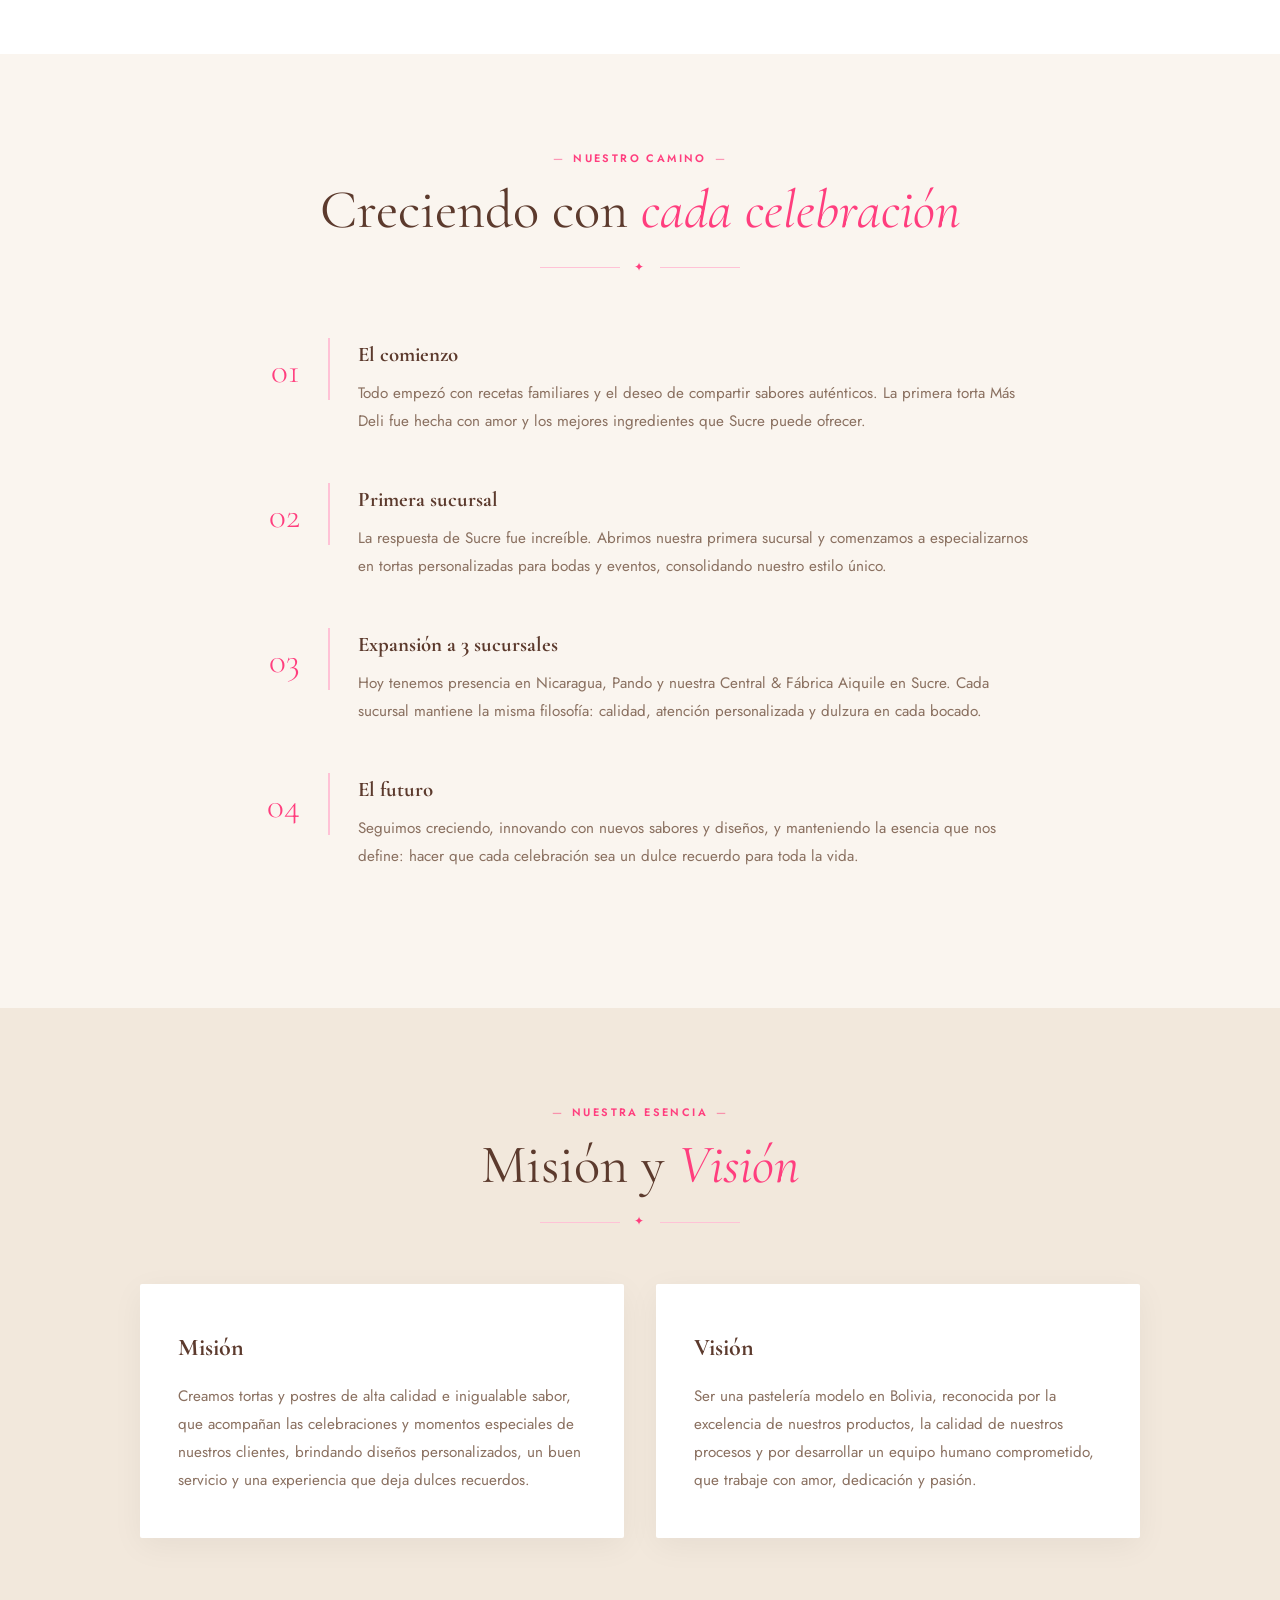
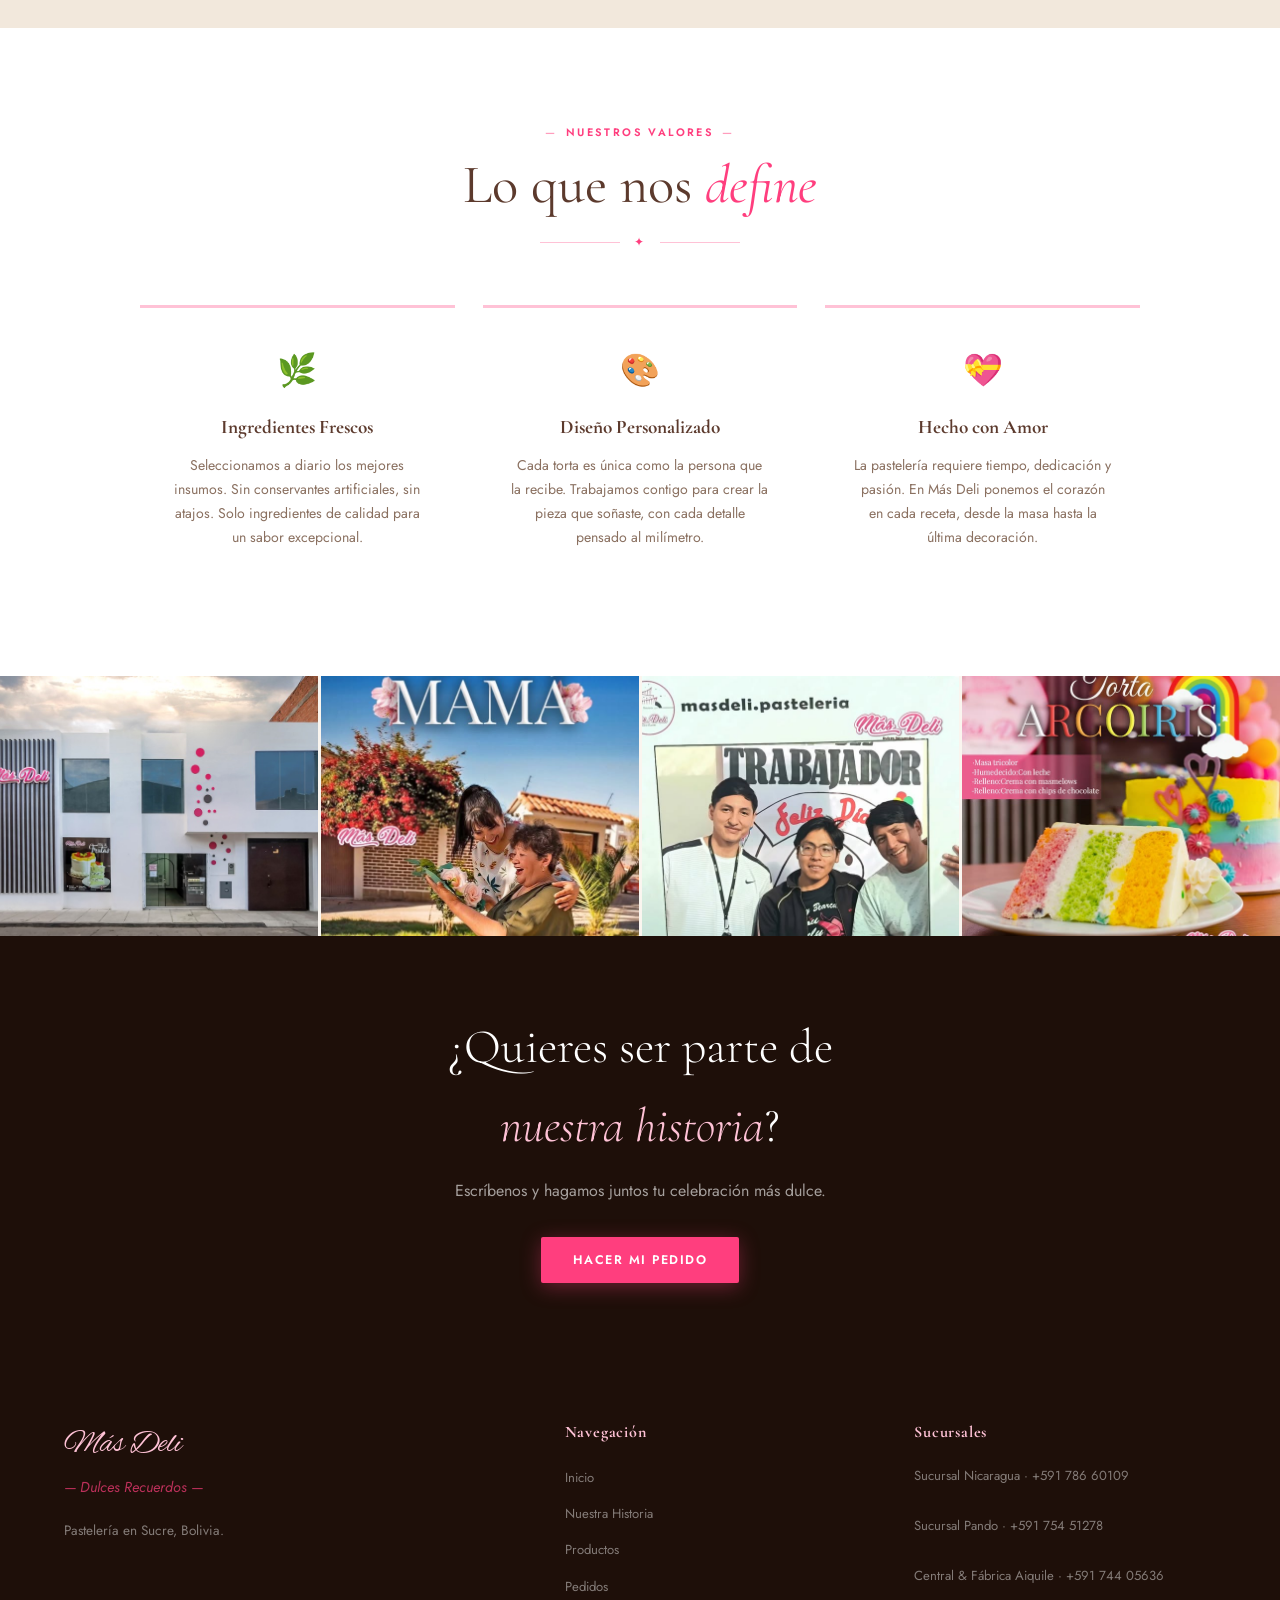
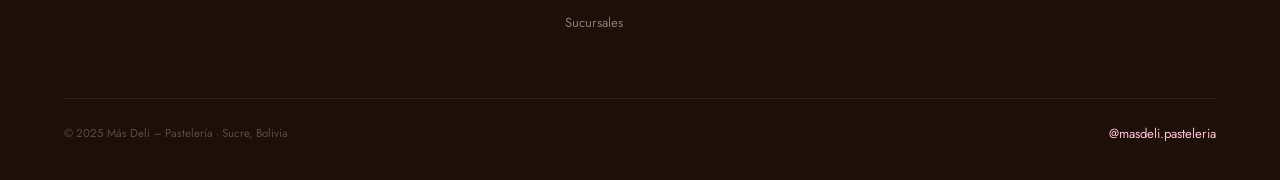
<file: historia.html>
<!DOCTYPE html>
<html lang="es">
<head>
  <meta charset="UTF-8" />
  <meta name="viewport" content="width=device-width, initial-scale=1.0" />
  <meta name="format-detection" content="telephone=no" />
  <link rel="icon" href="favicon.ico" sizes="any" />
  <link rel="icon" type="image/png" sizes="32x32" href="favicon-32x32.png" />
  <link rel="icon" type="image/png" sizes="16x16" href="favicon-16x16.png" />
  <link rel="apple-touch-icon" href="apple-touch-icon.png" />
  <title>Nuestra Historia – Más Deli Pastelería</title>
  <meta name="description" content="Conoce la historia de Más Deli: 17 años creando tortas y postres en Sucre, Bolivia, con pasión y dedicación familiar." />
  <link rel="canonical" href="https://masdeli.com/historia.html" />
  <meta property="og:type" content="website" />
  <meta property="og:site_name" content="Más Deli" />
  <meta property="og:title" content="Nuestra Historia – Más Deli Pastelería" />
  <meta property="og:description" content="Conoce la historia de Más Deli: 17 años creando tortas y postres en Sucre, Bolivia, con pasión y dedicación familiar." />
  <meta property="og:image" content="https://masdeli.com/og-image.jpg" />
  <meta property="og:image:width" content="1200" />
  <meta property="og:image:height" content="630" />
  <meta property="og:url" content="https://masdeli.com/historia.html" />
  <meta property="og:locale" content="es_BO" />
  <meta name="twitter:card" content="summary_large_image" />
  <meta name="twitter:title" content="Nuestra Historia – Más Deli Pastelería" />
  <meta name="twitter:description" content="Conoce la historia de Más Deli: 17 años creando tortas y postres en Sucre, Bolivia, con pasión y dedicación familiar." />
  <meta name="twitter:image" content="https://masdeli.com/og-image.jpg" />
  <link rel="preconnect" href="https://fonts.googleapis.com" />
  <link rel="preconnect" href="https://fonts.gstatic.com" crossorigin />
  <link href="https://fonts.googleapis.com/css2?family=Cormorant+Garamond:ital,wght@0,300;0,400;0,500;0,600;1,300;1,400;1,600&family=Jost:wght@300;400;500;600&family=Alex+Brush&display=swap" rel="stylesheet" />
  <link rel="stylesheet" href="style.css" />
  <style>
    /* ── PAGE HERO ── */
    .page-hero {
      height: 52vh; min-height: 360px; position: relative;
      display: flex; align-items: flex-end; padding-bottom: 60px;
      overflow: hidden;
    }
    .page-hero-bg {
      position: absolute; inset: 0;
      background: url('historia-taller.jpg') center 40%/cover no-repeat;
    }
    .page-hero-overlay {
      position: absolute; inset: 0;
      background: linear-gradient(to bottom, rgba(20,8,4,.45) 0%, rgba(20,8,4,.72) 100%);
    }
    .page-hero-content {
      position: relative; z-index: 2;
      padding: 0 5%; width: 100%;
    }
    .page-breadcrumb {
      font-size: .65rem; letter-spacing: .22em; text-transform: uppercase;
      color: rgba(255,255,255,.5); margin-bottom: 12px;
    }
    .page-breadcrumb a { color: rgba(255,255,255,.5); text-decoration: none; }
    .page-breadcrumb a:hover { color: rgba(255, 62, 126,.8); }
    .page-title {
      font-family: var(--font-serif); font-weight: 300;
      font-size: clamp(2.4rem, 6vw, 5rem);
      color: var(--white); line-height: 1.1;
    }
    .page-title em { font-style: italic; }

    /* ── SECTIONS ── */
    .section { padding: 90px 5%; }
    .section-white { background: var(--white); }
    .section-cream { background: var(--cream); }
    .section-cream2 { background: var(--cream-2); }

    /* ── HISTORIA MAIN ── */
    .historia-intro {
      display: grid; grid-template-columns: 1fr 1fr;
      gap: 80px; align-items: center;
      max-width: 1100px; margin: 0 auto;
    }
    .historia-intro img {
      width: 100%; height: 480px; object-fit: cover;
      box-shadow: 20px 20px 0 var(--rose-light);
    }
    .historia-intro-text p {
      font-size: 1.05rem; color: var(--gris); line-height: 1.9; margin-bottom: 20px;
    }
    .historia-intro-text .lead {
      font-family: var(--font-serif); font-size: 1.4rem; font-style: italic;
      color: var(--mocha); line-height: 1.6; margin-bottom: 24px;
    }

    /* ── TIMELINE ── */
    .timeline-wrap { max-width: 780px; margin: 0 auto; }
    .timeline-item {
      display: grid; grid-template-columns: 80px 1fr;
      gap: 28px; margin-bottom: 48px; align-items: start;
    }
    .timeline-year {
      font-family: var(--font-serif); font-size: 2.2rem; font-weight: 300;
      color: var(--rose); text-align: right; padding-top: 4px;
      border-right: 2px solid var(--rose-light); padding-right: 28px;
    }
    .timeline-content h3 {
      font-family: var(--font-serif); font-size: 1.3rem; color: var(--mocha); margin-bottom: 8px;
    }
    .timeline-content p { font-size: .95rem; color: var(--gris); line-height: 1.8; }

    /* ── TEAM / VALUES ── */
    .values-grid {
      display: grid; grid-template-columns: repeat(3, 1fr);
      gap: 28px; max-width: 1000px; margin: 0 auto;
    }
    .value-card {
      background: var(--white); padding: 36px 28px; text-align: center;
      border-top: 3px solid var(--rose-light);
      transition: border-color .3s, transform .3s;
    }
    .value-card:hover { border-color: var(--rose); transform: translateY(-4px); }
    .value-card .icon { font-size: 2rem; margin-bottom: 16px; }
    .value-card h3 {
      font-family: var(--font-serif); font-size: 1.2rem; color: var(--mocha); margin-bottom: 10px;
    }
    .value-card p { font-size: .88rem; color: var(--gris); line-height: 1.7; }

    /* ── MISIÓN Y VISIÓN ── */
    .mv-grid {
      display: grid; grid-template-columns: 1fr 1fr;
      gap: 32px; max-width: 1000px; margin: 0 auto;
    }
    .mv-card {
      background: var(--white); padding: 44px 38px;
      border-radius: 2px; box-shadow: 0 8px 32px rgba(0,0,0,.05);
    }
    .mv-card h3 {
      font-family: var(--font-serif); font-size: 1.5rem; color: var(--mocha); margin-bottom: 14px;
    }
    .mv-card p { font-size: .95rem; color: var(--gris); line-height: 1.85; }

    /* ── GALLERY ROW ── */
    .gallery-row {
      display: grid; grid-template-columns: repeat(4, 1fr);
      gap: 3px;
    }
    .gallery-row img { width: 100%; height: 260px; object-fit: cover; display: block; }

    /* ── CTA ── */
    .cta-band {
      background: var(--espresso); padding: 72px 5%; text-align: center;
    }
    .cta-band h2 {
      font-family: var(--font-serif); font-size: clamp(1.8rem, 4vw, 3rem);
      font-weight: 300; color: var(--white); margin-bottom: 12px;
    }
    .cta-band h2 em { font-style: italic; color: var(--rose-light); }
    .cta-band p { color: rgba(255,255,255,.6); margin-bottom: 32px; }

    @media (max-width: 820px) {
      .historia-intro { grid-template-columns: 1fr; gap: 40px; }
      .historia-intro img { height: 300px; }
      .values-grid { grid-template-columns: 1fr 1fr; }
      .mv-grid { grid-template-columns: 1fr; gap: 20px; }
      .gallery-row { grid-template-columns: repeat(2,1fr); }
    }
    @media (max-width: 520px) {
      .values-grid { grid-template-columns: 1fr; }
      .gallery-row { grid-template-columns: 1fr; }
    }
  </style>
</head>
<body>

<!-- ── NAVBAR ── -->
<div id="scroll-progress"></div>
<nav class="navbar" id="navbar">
  <a class="nav-brand" href="index.html">
    <img src="285654978_4898080570315106_8575377553896454271_n.jpg" alt="Más Deli" />
    <div>
      <div class="nav-brand-text">Más Deli</div>
      <div class="nav-brand-sub">Dulces Recuerdos</div>
    </div>
  </a>
  <ul class="nav-menu" id="navMenu">
    <li><a href="index.html">Inicio</a></li>
    <li><a href="historia.html" class="active">Nuestra Historia</a></li>
    <li><a href="productos.html">Productos</a></li>
    <li><a href="pedidos.html">Pedidos</a></li>
    <li class="nav-cta"><a href="contratos.html">Contratos</a></li>
  </ul>
  <button class="nav-hamburger" id="hamburger" onclick="toggleMenu()" aria-label="Menú">
    <span></span><span></span><span></span>
  </button>
</nav>

<!-- ── PAGE HERO ── -->
<div class="page-hero">
  <div class="page-hero-bg"></div>
  <div class="page-hero-overlay"></div>
  <div class="page-hero-content">
    <div class="page-breadcrumb">
      <a href="index.html">Inicio</a> &nbsp;/&nbsp; Nuestra Historia
    </div>
    <h1 class="page-title">Nuestra <em>Historia</em></h1>
  </div>
</div>

<!-- ── INTRO ── -->
<section class="section section-white reveal">
  <div class="historia-intro">
    <img src="historia-equipo.jpg" alt="Equipo Más Deli pastelería" />
    <div class="historia-intro-text">
      <span class="eyebrow">Nuestra Historia</span>
      <h2 class="section-title">Una pasión que <em>nació del corazón</em></h2>
      <div class="ornament" style="justify-content:flex-start; margin-bottom:24px;">
        <div class="ornament-line"></div>
        <span class="ornament-icon">✦</span>
        <div class="ornament-line"></div>
      </div>
      <p style="font-size:.68rem; letter-spacing:.2em; text-transform:uppercase; color:var(--rose); font-weight:600; margin-bottom:14px;">Por Tatiana Vargas — Fundadora</p>
      <p>Más Deli nació en abril de 2009, cuando yo tenía 25 años, recién egresada de la carrera de Ingeniería Comercial. Durante mi formación universitaria, mis docentes nos motivaban a emprender y a generar fuentes de empleo, y así nació en mí el sueño de crear una empresa, aunque todavía no sabía cuál sería.</p>
      <p>La oportunidad llegó a través de una receta de tortas de mi mamá. Junto a mis hermanas, Katterine y Maira Vargas, comenzamos a trabajarla y mejorarla, creando tortas con bastante humedad que llamaron la atención de nuestros primeros clientes. Empezamos produciendo en la casa de mi mamá y vendiendo en una pequeña tienda en la calle Marzana, en la zona del Mercado Campesino, con un solo horno y una batidora que mi mamá había utilizado antes de viajar a España en busca de trabajo.</p>
      <p>Nuestro primer producto fue la torta tradicional, pero fue nuestra Tres Leches la que deleitó el paladar de nuestros clientes y nos permitió darnos a conocer y crecer rápidamente. Con el aumento de las ventas, buscamos espacios más amplios y comenzamos una nueva etapa de crecimiento.</p>
      <p>El nombre Más Deli nació precisamente de los comentarios de nuestros clientes, quienes al probar nuestras tortas decían que eran "las más deliciosas que habían probado".</p>
    </div>
  </div>
</section>

<!-- ── TIMELINE ── -->
<section class="section section-cream reveal">
  <div class="container text-center" style="margin-bottom:60px;">
    <span class="eyebrow">Nuestro Camino</span>
    <h2 class="section-title">Creciendo con <em>cada celebración</em></h2>
    <div class="ornament"><div class="ornament-line"></div><span class="ornament-icon">✦</span><div class="ornament-line"></div></div>
  </div>
  <div class="timeline-wrap">
    <div class="timeline-item reveal">
      <div class="timeline-year">01</div>
      <div class="timeline-content">
        <h3>El comienzo</h3>
        <p>Todo empezó con recetas familiares y el deseo de compartir sabores auténticos. La primera torta Más Deli fue hecha con amor y los mejores ingredientes que Sucre puede ofrecer.</p>
      </div>
    </div>
    <div class="timeline-item reveal">
      <div class="timeline-year">02</div>
      <div class="timeline-content">
        <h3>Primera sucursal</h3>
        <p>La respuesta de Sucre fue increíble. Abrimos nuestra primera sucursal y comenzamos a especializarnos en tortas personalizadas para bodas y eventos, consolidando nuestro estilo único.</p>
      </div>
    </div>
    <div class="timeline-item reveal">
      <div class="timeline-year">03</div>
      <div class="timeline-content">
        <h3>Expansión a 3 sucursales</h3>
        <p>Hoy tenemos presencia en Nicaragua, Pando y nuestra Central & Fábrica Aiquile en Sucre. Cada sucursal mantiene la misma filosofía: calidad, atención personalizada y dulzura en cada bocado.</p>
      </div>
    </div>
    <div class="timeline-item reveal">
      <div class="timeline-year">04</div>
      <div class="timeline-content">
        <h3>El futuro</h3>
        <p>Seguimos creciendo, innovando con nuevos sabores y diseños, y manteniendo la esencia que nos define: hacer que cada celebración sea un dulce recuerdo para toda la vida.</p>
      </div>
    </div>
  </div>
</section>

<!-- ── MISIÓN Y VISIÓN ── -->
<section class="section section-cream2 reveal">
  <div class="container text-center" style="margin-bottom:52px;">
    <span class="eyebrow">Nuestra Esencia</span>
    <h2 class="section-title">Misión y <em>Visión</em></h2>
    <div class="ornament"><div class="ornament-line"></div><span class="ornament-icon">✦</span><div class="ornament-line"></div></div>
  </div>
  <div class="mv-grid">
    <div class="mv-card reveal">
      <h3>Misión</h3>
      <p>Creamos tortas y postres de alta calidad e inigualable sabor, que acompañan las celebraciones y momentos especiales de nuestros clientes, brindando diseños personalizados, un buen servicio y una experiencia que deja dulces recuerdos.</p>
    </div>
    <div class="mv-card reveal">
      <h3>Visión</h3>
      <p>Ser una pastelería modelo en Bolivia, reconocida por la excelencia de nuestros productos, la calidad de nuestros procesos y por desarrollar un equipo humano comprometido, que trabaje con amor, dedicación y pasión.</p>
    </div>
  </div>
</section>

<!-- ── VALORES ── -->
<section class="section section-white reveal">
  <div class="container text-center" style="margin-bottom:52px;">
    <span class="eyebrow">Nuestros Valores</span>
    <h2 class="section-title">Lo que nos <em>define</em></h2>
    <div class="ornament"><div class="ornament-line"></div><span class="ornament-icon">✦</span><div class="ornament-line"></div></div>
  </div>
  <div class="values-grid">
    <div class="value-card reveal">
      <div class="icon">🌿</div>
      <h3>Ingredientes Frescos</h3>
      <p>Seleccionamos a diario los mejores insumos. Sin conservantes artificiales, sin atajos. Solo ingredientes de calidad para un sabor excepcional.</p>
    </div>
    <div class="value-card reveal">
      <div class="icon">🎨</div>
      <h3>Diseño Personalizado</h3>
      <p>Cada torta es única como la persona que la recibe. Trabajamos contigo para crear la pieza que soñaste, con cada detalle pensado al milímetro.</p>
    </div>
    <div class="value-card reveal">
      <div class="icon">💝</div>
      <h3>Hecho con Amor</h3>
      <p>La pastelería requiere tiempo, dedicación y pasión. En Más Deli ponemos el corazón en cada receta, desde la masa hasta la última decoración.</p>
    </div>
  </div>
</section>

<!-- ── GALERÍA ── -->
<section class="reveal" style="padding:0;">
  <div class="gallery-row">
    <img src="branch-central.jpg" alt="Fachada de Central &amp; Fábrica Aiquile" />
    <img src="post_7.jpg" alt="Día de la Madre" />
    <img src="post_9.jpg" alt="Equipo Más Deli" />
    <img src="post_8.jpg" alt="Torta Arcoíris" />
  </div>
</section>

<!-- ── CTA ── -->
<section class="cta-band reveal">
  <h2>¿Quieres ser parte de<br/><em>nuestra historia</em>?</h2>
  <p>Escríbenos y hagamos juntos tu celebración más dulce.</p>
  <a href="pedidos.html" class="btn btn-rose">Hacer mi pedido</a>
</section>

<!-- ── FOOTER ── -->
<footer>
  <div class="footer-grid">
    <div class="footer-brand">
      <div class="logo-text">Más Deli</div>
      <div class="logo-sub">— Dulces Recuerdos —</div>
      <p>Pastelería en Sucre, Bolivia.</p>
    </div>
    <div class="footer-col">
      <h4>Navegación</h4>
      <ul>
        <li><a href="index.html">Inicio</a></li>
        <li><a href="historia.html">Nuestra Historia</a></li>
        <li><a href="productos.html">Productos</a></li>
        <li><a href="pedidos.html">Pedidos</a></li>
        <li><a href="contratos.html">Sucursales</a></li>
      </ul>
    </div>
    <div class="footer-col">
      <h4>Sucursales</h4>
      <p>Sucursal Nicaragua · +591 786 60109</p><br/>
      <p>Sucursal Pando · +591 754 51278</p><br/>
      <p>Central & Fábrica Aiquile · +591 744 05636</p>
    </div>
  </div>
  <div class="footer-bottom">
    <span>© 2025 Más Deli – Pastelería · Sucre, Bolivia</span>
    <span class="footer-instagram"><a href="https://www.instagram.com/masdeli.pasteleria/" target="_blank">@masdeli.pasteleria</a></span>
  </div>
</footer>

<a href="https://wa.me/59174405636?text=Hola%20Más%20Deli!%20Quiero%20hacer%20un%20pedido%20🎂" target="_blank" class="wa-float">
  <svg viewBox="0 0 24 24"><path d="M17.472 14.382c-.297-.149-1.758-.867-2.03-.967-.273-.099-.471-.148-.67.15-.197.297-.767.966-.94 1.164-.173.199-.347.223-.644.075-.297-.15-1.255-.463-2.39-1.475-.883-.788-1.48-1.761-1.653-2.059-.173-.297-.018-.458.13-.606.134-.133.298-.347.446-.52.149-.174.198-.298.298-.497.099-.198.05-.371-.025-.52-.075-.149-.669-1.612-.916-2.207-.242-.579-.487-.5-.669-.51-.173-.008-.371-.01-.57-.01-.198 0-.52.074-.792.372-.272.297-1.04 1.016-1.04 2.479 0 1.462 1.065 2.875 1.213 3.074.149.198 2.096 3.2 5.077 4.487.709.306 1.262.489 1.694.625.712.227 1.36.195 1.871.118.571-.085 1.758-.719 2.006-1.413.248-.694.248-1.289.173-1.413-.074-.124-.272-.198-.57-.347m-5.421 7.403h-.004a9.87 9.87 0 01-5.031-1.378l-.361-.214-3.741.982.998-3.648-.235-.374a9.86 9.86 0 01-1.51-5.26c.001-5.45 4.436-9.884 9.888-9.884 2.64 0 5.122 1.03 6.988 2.898a9.825 9.825 0 012.893 6.994c-.003 5.45-4.437 9.884-9.885 9.884m8.413-18.297A11.815 11.815 0 0012.05 0C5.495 0 .16 5.335.157 11.892c0 2.096.547 4.142 1.588 5.945L.057 24l6.305-1.654a11.882 11.882 0 005.683 1.448h.005c6.554 0 11.89-5.335 11.893-11.893a11.821 11.821 0 00-3.48-8.413z"/></svg>
</a>

<script src="scroll.js"></script>
</body>
</html>
</file>
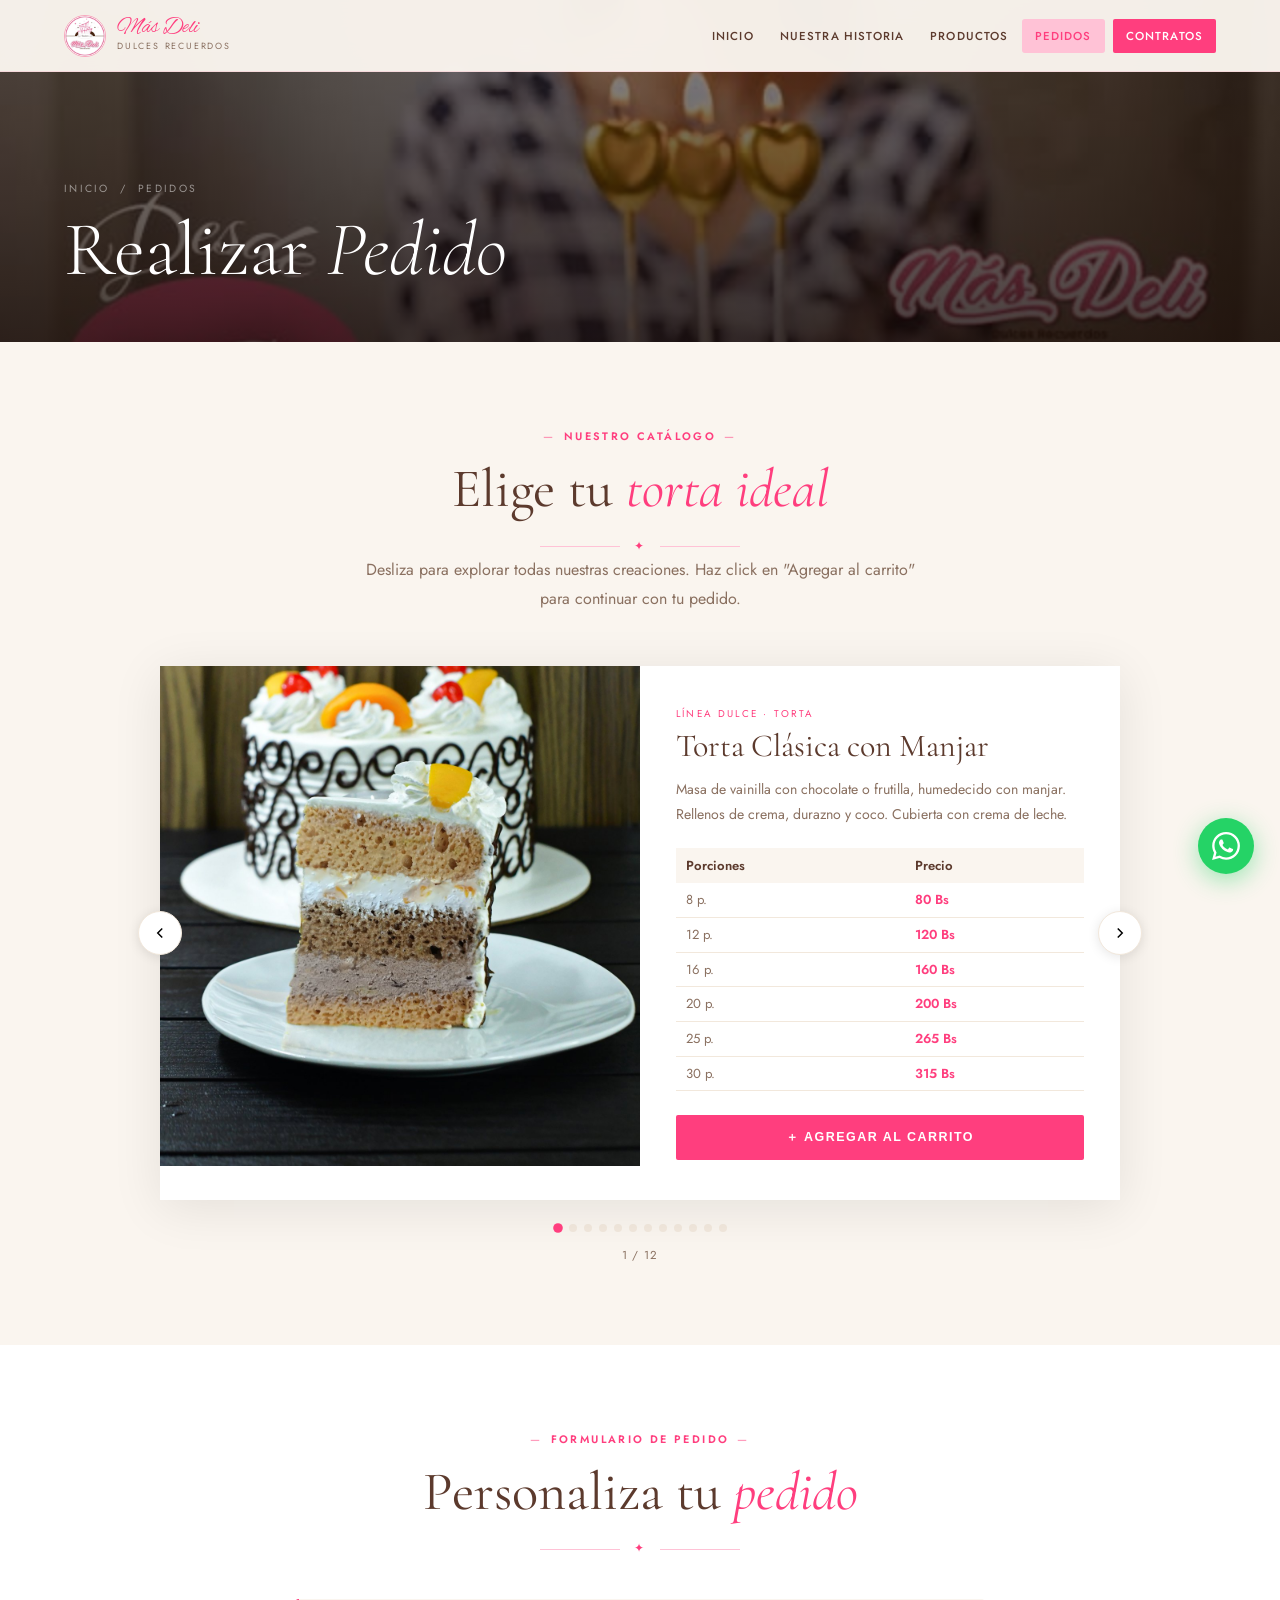
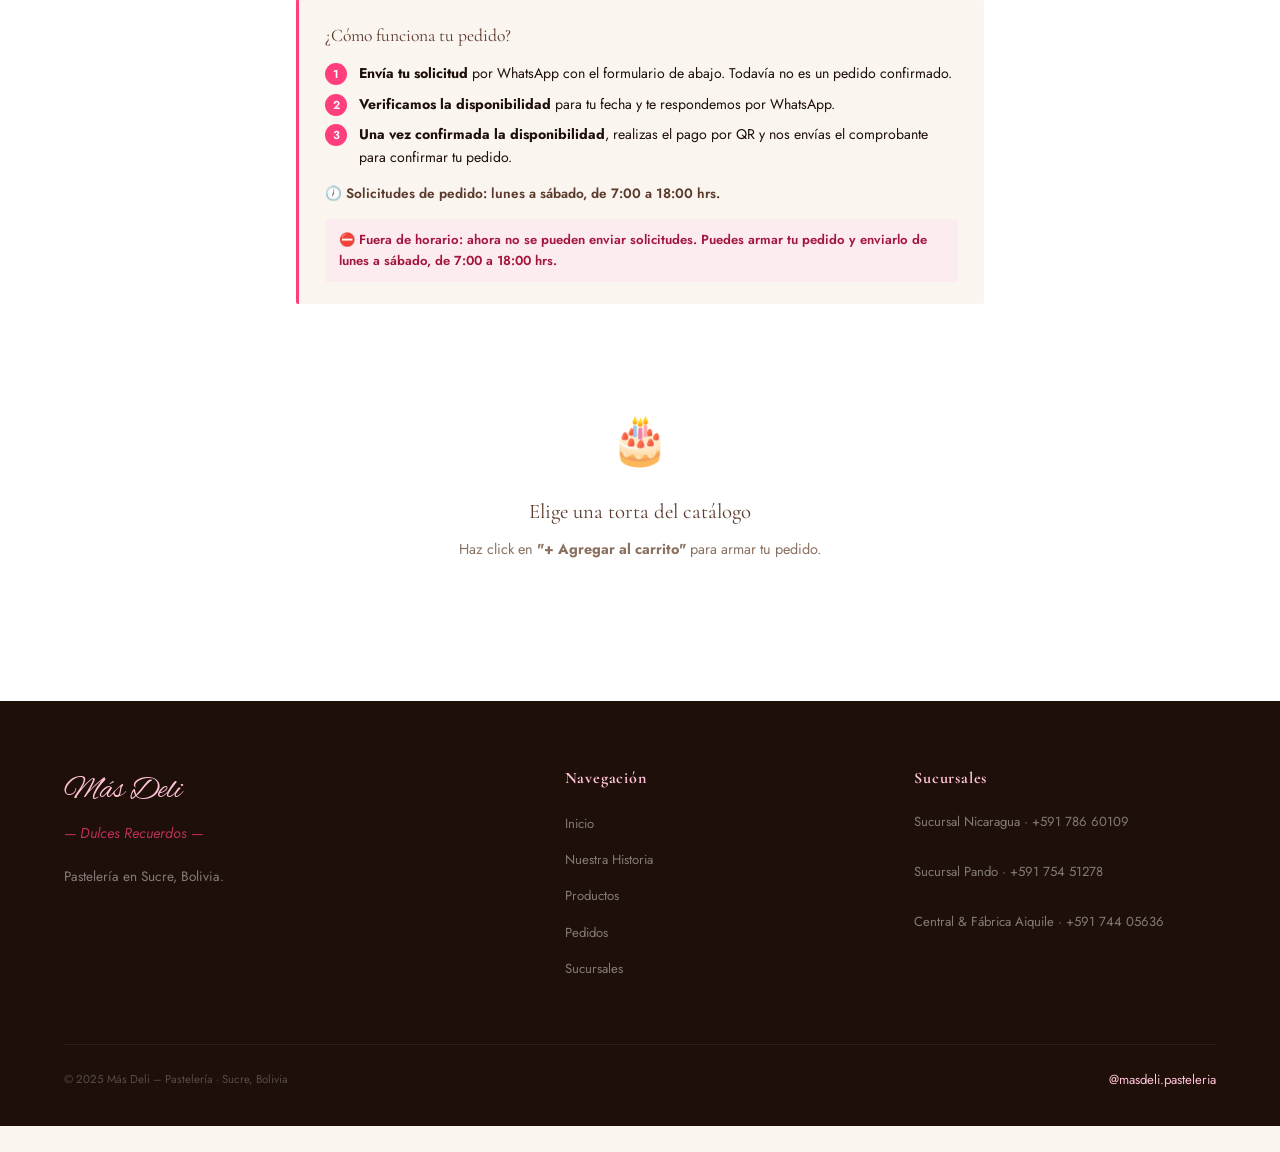
<file: pedidos.html>
<!DOCTYPE html>
<html lang="es">
<head>
  <meta charset="UTF-8" />
  <meta name="viewport" content="width=device-width, initial-scale=1.0" />
  <meta name="format-detection" content="telephone=no" />
  <link rel="icon" href="favicon.ico" sizes="any" />
  <link rel="icon" type="image/png" sizes="32x32" href="favicon-32x32.png" />
  <link rel="icon" type="image/png" sizes="16x16" href="favicon-16x16.png" />
  <link rel="apple-touch-icon" href="apple-touch-icon.png" />
  <title>Realizar Pedido – Más Deli Pastelería</title>
  <meta name="description" content="Arma tu pedido de tortas y postres personalizados con Más Deli. Elige porciones, decorado y recíbelo para tu celebración en Sucre." />
  <link rel="canonical" href="https://masdeli.com/pedidos.html" />
  <meta property="og:type" content="website" />
  <meta property="og:site_name" content="Más Deli" />
  <meta property="og:title" content="Realizar Pedido – Más Deli Pastelería" />
  <meta property="og:description" content="Arma tu pedido de tortas y postres personalizados con Más Deli. Elige porciones, decorado y recíbelo para tu celebración en Sucre." />
  <meta property="og:image" content="https://masdeli.com/og-image.jpg" />
  <meta property="og:image:width" content="1200" />
  <meta property="og:image:height" content="630" />
  <meta property="og:url" content="https://masdeli.com/pedidos.html" />
  <meta property="og:locale" content="es_BO" />
  <meta name="twitter:card" content="summary_large_image" />
  <meta name="twitter:title" content="Realizar Pedido – Más Deli Pastelería" />
  <meta name="twitter:description" content="Arma tu pedido de tortas y postres personalizados con Más Deli. Elige porciones, decorado y recíbelo para tu celebración en Sucre." />
  <meta name="twitter:image" content="https://masdeli.com/og-image.jpg" />
  <link rel="preconnect" href="https://fonts.googleapis.com" />
  <link rel="preconnect" href="https://fonts.gstatic.com" crossorigin />
  <link href="https://fonts.googleapis.com/css2?family=Cormorant+Garamond:ital,wght@0,300;0,400;0,500;0,600;1,300;1,400;1,600&family=Jost:wght@300;400;500;600&family=Alex+Brush&display=swap" rel="stylesheet" />
  <link rel="stylesheet" href="style.css" />
  <style>
    /* PAGE HERO */
    .page-hero { height: 38vh; min-height: 280px; position: relative; display:flex; align-items:flex-end; padding-bottom:50px; overflow:hidden; }
    .page-hero-bg { position:absolute; inset:0; background: url('post_1.jpg') center 35%/cover no-repeat; }
    .page-hero-overlay { position:absolute; inset:0; background: linear-gradient(to bottom, rgba(20,8,4,.45) 0%, rgba(20,8,4,.78) 100%); }
    .page-hero-content { position:relative; z-index:2; padding:0 5%; }
    .page-breadcrumb { font-size:.65rem; letter-spacing:.22em; text-transform:uppercase; color:rgba(255,255,255,.5); margin-bottom:10px; }
    .page-breadcrumb a { color:rgba(255,255,255,.5); text-decoration:none; }
    .page-title { font-family:var(--font-serif); font-weight:300; font-size:clamp(2.4rem,6vw,4.8rem); color:var(--white); line-height:1.1; }
    .page-title em { font-style:italic; }

    .section { padding: 80px 5%; }
    .section-white { background: var(--white); }
    .section-cream { background: var(--cream); }

    /* ── CATALOG SLIDER ── */
    .slider-wrap {
      position: relative; max-width: 960px; margin: 0 auto;
      overflow: hidden; background: var(--white);
      box-shadow: 0 8px 48px rgba(0,0,0,.09);
      transition: height .35s cubic-bezier(.4,0,.2,1);
    }
    .slider-track {
      display: flex; align-items: flex-start;
      transition: transform .45s cubic-bezier(.4,0,.2,1);
    }
    .slide {
      min-width: 100%; display: grid;
      grid-template-columns: 1fr 1fr;
    }
    .slide-img {
      width: 100%; height: 500px; object-fit: cover; object-position: center bottom; display: block;
    }
    .slide-body {
      padding: 40px 36px;
      display: flex; flex-direction: column; justify-content: flex-start;
    }
    .slide-line { font-size:.62rem; letter-spacing:.22em; text-transform:uppercase; color:var(--rose); margin-bottom:6px; }
    .slide-name { font-family:var(--font-serif); font-size:2rem; color:var(--mocha); margin-bottom:12px; line-height:1.15; }
    .slide-desc { font-size:.88rem; color:var(--gris); line-height:1.8; margin-bottom:20px; }
    .slide-table { width:100%; border-collapse:collapse; margin-bottom:24px; font-size:.82rem; }
    .slide-table th { background:var(--cream); color:var(--mocha); text-align:left; padding:7px 10px; font-weight:600; }
    .slide-table td { padding:6px 10px; border-bottom:1px solid var(--cream-2); color:var(--gris); }
    .slide-table td:last-child { color:var(--rose); font-weight:600; }
    .btn-add-cart {
      display:inline-flex; align-items:center; gap:8px;
      padding:14px 28px; background:var(--rose); color:var(--white);
      font-size:.78rem; font-weight:600; letter-spacing:.12em; text-transform:uppercase;
      border:none; cursor:pointer; border-radius:2px; width:100%;
      justify-content:center; transition:background .2s, transform .2s;
    }
    .btn-add-cart:hover { background:var(--rose-hover); transform:translateY(-2px); }

    /* SLIDER ARROWS */
    .slider-arrow {
      position:absolute; top:50%; transform:translateY(-50%);
      width:44px; height:44px; background:var(--white);
      border:1px solid var(--cream-2); border-radius:50%;
      display:flex; align-items:center; justify-content:center;
      cursor:pointer; z-index:10; transition:all .2s;
      box-shadow: 0 2px 12px rgba(0,0,0,.1);
    }
    .slider-arrow:hover { background:var(--espresso); color:var(--white); border-color:var(--espresso); }
    .slider-arrow svg { width:18px; height:18px; fill:none; stroke:currentColor; stroke-width:2; }
    .arrow-prev { left:-22px; }
    .arrow-next { right:-22px; }

    /* SLIDER DOTS */
    .slider-dots { display:flex; justify-content:center; gap:7px; margin-top:24px; }
    .dot { width:8px; height:8px; border-radius:50%; background:var(--cream-2); cursor:pointer; transition:all .2s; border:none; }
    .dot.active { background:var(--rose); transform:scale(1.2); }

    /* COUNTER */
    .slide-counter { text-align:center; margin-top:14px; font-size:.72rem; color:var(--gris); letter-spacing:.1em; }

    /* ── ORDER FORM ── */
    .order-section {
      max-width: 840px; margin: 0 auto; padding: 60px 40px;
      background: var(--white); box-shadow: 0 8px 48px rgba(0,0,0,.07);
      display: none;
    }
    .order-section.visible { display: block; }
    .order-header { margin-bottom: 36px; padding-bottom: 24px; border-bottom: 1px solid var(--cream-2); }
    .order-selected-product {
      display: flex; gap: 18px; align-items: center;
      background: var(--cream); padding: 16px 18px; border-radius: 2px;
    }
    .order-selected-product img { width: 72px; height: 72px; object-fit: cover; border-radius: 2px; }
    .order-selected-product-name { font-family: var(--font-serif); font-size: 1.1rem; color: var(--mocha); }
    .order-selected-product-price { font-size: .82rem; color: var(--rose); margin-top: 3px; }

    /* FORM FIELDS */
    .form-section { margin-bottom: 32px; }
    .form-section-title {
      font-family: var(--font-serif); font-size: 1.15rem; color: var(--mocha);
      margin-bottom: 16px; padding-bottom: 8px; border-bottom: 1px solid var(--cream-2);
      display: flex; align-items: center; gap: 10px;
    }
    .form-section-title span { font-size: 1rem; }
    .form-row { display: grid; grid-template-columns: 1fr 1fr; gap: 16px; }
    .form-group { margin-bottom: 16px; }
    .form-group label {
      display: block; font-size: .72rem; font-weight: 600;
      letter-spacing: .1em; text-transform: uppercase;
      color: var(--mocha); margin-bottom: 7px;
    }
    .form-group select,
    .form-group input,
    .form-group textarea {
      width: 100%; padding: 12px 14px;
      border: 1.5px solid var(--cream-2); border-radius: 2px;
      font-family: var(--font-sans); font-size: .9rem; color: var(--espresso);
      background: var(--cream); transition: border-color .2s;
      appearance: none; -webkit-appearance: none;
    }
    .form-group select { background-image: url("data:image/svg+xml,%3Csvg xmlns='http://www.w3.org/2000/svg' width='12' height='12' viewBox='0 0 12 12'%3E%3Cpath fill='%238a7060' d='M6 8L1 3h10z'/%3E%3C/svg%3E"); background-repeat: no-repeat; background-position: right 14px center; padding-right: 36px; cursor: pointer; }
    .form-group select:focus,
    .form-group input:focus,
    .form-group textarea:focus { outline: none; border-color: var(--rose); background: var(--white); }
    .form-group textarea { resize: vertical; min-height: 90px; }

    /* PRICE DISPLAY */
    .price-display {
      display: flex; align-items: center; justify-content: space-between;
      background: var(--cream); padding: 14px 18px; border-radius: 2px;
      margin-top: 8px; margin-bottom: 16px;
    }
    .price-display-label { font-size: .78rem; color: var(--gris); }
    .price-display-value { font-family: var(--font-serif); font-size: 1.6rem; color: var(--rose); }

    /* DELIVERY TOGGLE */
    .delivery-toggle { display: flex; gap: 8px; margin-bottom: 16px; }
    .delivery-opt {
      flex: 1; padding: 13px; text-align: center;
      border: 1.5px solid var(--cream-2); border-radius: 2px;
      cursor: pointer; font-size: .8rem; font-weight: 500;
      color: var(--gris); transition: all .2s; user-select: none;
    }
    .delivery-opt.selected { border-color: var(--rose); background: var(--rose-light); color: var(--rose); }

    /* DECORATION CATALOG */
    .deco-catalog-btn {
      display: inline-flex; align-items: center; gap: 7px;
      padding: 10px 18px; border: 1.5px solid var(--cream-2);
      background: var(--cream); color: var(--mocha); font-size: .78rem;
      font-weight: 500; letter-spacing: .08em; cursor: pointer;
      border-radius: 2px; font-family: var(--font-sans);
      transition: all .2s; margin-bottom: 14px;
    }
    .deco-catalog-btn:hover { border-color: var(--rose); color: var(--rose); }

    /* DECORATION MODAL */
    .deco-modal {
      display: none; position: fixed; inset: 0;
      background: rgba(20,8,4,.7); z-index: 2000;
      align-items: center; justify-content: center;
      padding: 20px;
    }
    .deco-modal.open { display: flex; }
    .deco-modal-inner {
      background: var(--white); max-width: 900px; width: 100%;
      max-height: 90vh; overflow-y: auto; border-radius: 2px;
      padding: 36px;
    }
    .deco-modal-title {
      font-family: var(--font-serif); font-size: 1.5rem; color: var(--mocha);
      margin-bottom: 6px;
    }
    .deco-modal-sub { font-size: .82rem; color: var(--gris); margin-bottom: 24px; }
    .deco-pages { display: flex; flex-direction: column; gap: 16px; }
    .deco-page-img { width: 100%; display: block; border: 1px solid var(--cream-2); }
    .deco-modal-close {
      display: block; margin: 24px auto 0;
      padding: 12px 32px; background: var(--espresso); color: var(--white);
      border: none; cursor: pointer; font-family: var(--font-sans);
      font-size: .78rem; font-weight: 600; letter-spacing: .1em;
      text-transform: uppercase; border-radius: 2px;
    }

    /* QR SECTION */
    .qr-block {
      background: var(--cream); padding: 24px; text-align: center;
      border: 1.5px dashed var(--rose-light); border-radius: 2px;
    }
    .qr-block-title { font-family: var(--font-serif); font-size: 1rem; color: var(--mocha); margin-bottom: 8px; }
    .qr-placeholder {
      max-width: 260px; margin: 0 auto 12px;
      background: var(--white); border: 1px solid var(--cream-2);
      padding: 10px;
    }
    .qr-img { width: 100%; height: auto; display: block; }
    .qr-anticipo {
      font-size: .8rem; color: var(--rose); font-weight: 600;
      margin-bottom: 12px;
    }
    .btn-download-qr {
      display: inline-flex; align-items: center; gap: 7px;
      padding: 10px 22px; border: 1.5px solid var(--mocha);
      background: transparent; color: var(--mocha);
      font-size: .75rem; font-weight: 600; letter-spacing: .1em;
      text-transform: uppercase; cursor: pointer; border-radius: 2px;
      font-family: var(--font-sans); transition: all .2s; margin-top: 12px;
    }
    .btn-download-qr:hover { background: var(--espresso); color: var(--white); border-color: var(--espresso); }

    /* SEND BUTTON */
    .btn-send-order {
      width: 100%; padding: 17px;
      background: var(--espresso); color: var(--white);
      font-family: var(--font-sans); font-size: .82rem; font-weight: 600;
      letter-spacing: .14em; text-transform: uppercase;
      border: none; cursor: pointer; border-radius: 2px;
      transition: background .2s; margin-top: 8px;
    }
    .btn-send-order:hover { background: var(--rose); }
    .send-note {
      text-align: center; font-size: .75rem; color: var(--gris);
      margin-top: 10px; font-style: italic;
    }
    .btn-comprobante {
      width: 100%; margin-top: 16px; padding: 16px;
      display: flex; align-items: center; justify-content: center; gap: 10px;
      background: var(--verde-wa); color: var(--white);
      font-family: var(--font-sans); font-size: .82rem; font-weight: 600;
      letter-spacing: .12em; text-transform: uppercase;
      border: none; cursor: pointer; border-radius: 2px; transition: background .2s;
    }
    .btn-comprobante:hover { background: #1ca64a; }
    .btn-send-order:disabled {
      background: var(--gris); cursor: not-allowed; opacity: .65;
    }
    .btn-send-order:disabled:hover { background: var(--gris); }

    /* AVISO DE FLUJO Y HORARIO */
    .order-notice {
      max-width: 720px; margin: 0 auto 36px; padding: 0 16px;
    }
    .order-notice-box {
      background: var(--cream); border-left: 3px solid var(--rose);
      padding: 22px 26px; border-radius: 2px;
    }
    .order-notice-title {
      font-family: var(--font-serif); font-size: 1.1rem; color: var(--mocha); margin-bottom: 12px;
    }
    .order-notice-steps { list-style: none; margin: 0 0 14px; padding: 0; counter-reset: paso; }
    .order-notice-steps li {
      counter-increment: paso; position: relative; padding-left: 34px;
      font-size: .88rem; color: var(--espresso); line-height: 1.6; margin-bottom: 8px;
    }
    .order-notice-steps li::before {
      content: counter(paso); position: absolute; left: 0; top: 1px;
      width: 22px; height: 22px; border-radius: 50%;
      background: var(--rose); color: var(--white);
      font-size: .72rem; font-weight: 600; text-align: center; line-height: 22px;
    }
    .order-notice-hours { font-size: .85rem; color: var(--mocha); font-weight: 600; margin: 0; }
    .order-status {
      margin-top: 14px; padding: 10px 14px; border-radius: 2px;
      font-size: .82rem; font-weight: 600;
    }
    .order-status.open { background: #e8f6ec; color: #1b6b35; }
    .order-status.closed { background: #fdecef; color: #a3173f; }
    .qr-aviso {
      background: #fff6e5; border: 1px solid #f1d49a; color: #7a5200;
      padding: 12px 14px; font-size: .82rem; line-height: 1.55;
      margin-bottom: 16px; border-radius: 2px; text-align: left;
    }

    /* CONFIRMATION MODAL */
    .confirm-modal {
      display: none; position: fixed; inset: 0;
      background: rgba(20,8,4,.75); z-index: 3000;
      align-items: center; justify-content: center; padding: 20px;
    }
    .confirm-modal.open { display: flex; }
    .confirm-modal-inner {
      background: var(--white); max-width: 540px; width: 100%;
      padding: 44px 40px; border-radius: 2px; text-align: center;
    }
    .confirm-icon { font-size: 2.5rem; margin-bottom: 16px; }
    .confirm-title { font-family: var(--font-serif); font-size: 1.6rem; color: var(--mocha); margin-bottom: 8px; }
    .confirm-subtitle { font-size: .9rem; color: var(--gris); margin-bottom: 28px; line-height: 1.7; }
    .confirm-summary {
      background: var(--cream); padding: 18px 20px; border-radius: 2px;
      text-align: left; font-size: .85rem; margin-bottom: 28px; line-height: 2;
      color: var(--mocha);
    }
    .confirm-summary strong { color: var(--espresso); }
    .confirm-btns { display: flex; gap: 12px; }
    .btn-review {
      flex: 1; padding: 13px; border: 1.5px solid var(--cream-2);
      background: transparent; color: var(--mocha); font-family: var(--font-sans);
      font-size: .78rem; font-weight: 600; letter-spacing: .1em;
      text-transform: uppercase; cursor: pointer; border-radius: 2px;
      transition: all .2s;
    }
    .btn-review:hover { border-color: var(--mocha); }
    .btn-confirm-send {
      flex: 2; padding: 13px; background: var(--verde-wa);
      color: var(--white); border: none; font-family: var(--font-sans);
      font-size: .78rem; font-weight: 600; letter-spacing: .1em;
      text-transform: uppercase; cursor: pointer; border-radius: 2px;
      display: flex; align-items: center; justify-content: center; gap: 8px;
      transition: background .2s;
    }
    .btn-confirm-send:hover { background: #1ca64a; }
    .confirm-comprobante {
      margin-top: 18px; font-size: .76rem; color: var(--gris);
      font-style: italic; border-top: 1px solid var(--cream-2); padding-top: 14px;
    }


    /* CART ITEMS */
    .cart-empty { text-align:center; padding:40px 20px; color:var(--gris); }
    .cart-empty .cart-icon { font-size:2.5rem; margin-bottom:12px; }
    .cart-empty p { font-size:.9rem; line-height:1.7; }

    .cart-section-hdr {
      font-family:var(--font-serif); font-size:1.1rem; color:var(--mocha);
      margin-bottom:16px; padding-bottom:12px; border-bottom:1px solid var(--cream-2);
      display:flex; align-items:center; gap:10px;
    }
    .cart-badge {
      margin-left:auto; font-family:var(--font-sans);
      font-size:.68rem; font-weight:600; letter-spacing:.1em;
      background:var(--rose); color:var(--white);
      padding:3px 10px; border-radius:20px; text-transform:uppercase;
    }
    .cart-item {
      display:grid; grid-template-columns:80px 1fr;
      gap:16px; padding:16px 0; border-bottom:1px solid var(--cream-2);
    }
    .cart-item-img { width:80px; height:80px; object-fit:cover; border-radius:2px; display:block; }
    .cart-item-head {
      display:flex; justify-content:space-between; align-items:flex-start; margin-bottom:10px;
    }
    .cart-item-name { font-family:var(--font-serif); font-size:1rem; color:var(--mocha); line-height:1.2; }
    .cart-item-line { font-size:.6rem; letter-spacing:.15em; text-transform:uppercase; color:var(--rose); margin-top:3px; }
    .cart-item-remove {
      width:26px; height:26px; border-radius:50%;
      border:1.5px solid var(--cream-2); background:var(--cream);
      color:var(--gris); font-size:1rem; cursor:pointer;
      display:flex; align-items:center; justify-content:center;
      transition:all .2s; flex-shrink:0; line-height:1;
    }
    .cart-item-remove:hover { background:#fff0f0; border-color:#c00; color:#c00; }
    .cart-item-subtotal { font-size:.82rem; color:var(--gris); margin-top:8px; }
    .cart-item-subtotal strong { color:var(--rose); font-size:.95rem; font-family:var(--font-serif); }
    .deco-sm-btn {
      font-size:.65rem; color:var(--rose); background:none; border:none;
      cursor:pointer; text-decoration:underline; font-family:var(--font-sans);
      padding:0 4px; letter-spacing:0;
    }
    .cart-total-row {
      margin-top:20px; padding:16px 18px; background:var(--cream);
      border-radius:2px; display:none;
    }
    .cart-total-label { font-size:.68rem; letter-spacing:.1em; text-transform:uppercase; color:var(--gris); margin-bottom:4px; }
    .cart-total-value { font-family:var(--font-serif); font-size:2rem; color:var(--mocha); }
    .cart-anticipo { font-size:.82rem; color:var(--rose); font-weight:600; margin-top:4px; }

    @media (max-width: 760px) {
      .slide { grid-template-columns: 1fr; }
      .slide-img { height: 300px; object-position: center 82%; }
      .slide-body { padding: 24px 20px; }
      /* Flechas dentro de la imagen, no sobre el texto */
      .slider-arrow { top: 140px; transform: none; width: 38px; height: 38px; }
      .arrow-prev { left: 12px; }
      .arrow-next { right: 12px; }
      .order-section { padding: 36px 16px; }
      .form-row { grid-template-columns: 1fr; }
      .confirm-modal-inner { padding: 32px 20px; }
      .confirm-btns { flex-direction: column; }
      .slide-name { font-size: 1.5rem; }
      .page-hero { min-height: 220px; }
    }
  </style>
</head>
<body>

<nav class="navbar" id="navbar">
  <a class="nav-brand" href="index.html">
    <img src="285654978_4898080570315106_8575377553896454271_n.jpg" alt="Más Deli" />
    <div><div class="nav-brand-text">Más Deli</div><div class="nav-brand-sub">Dulces Recuerdos</div></div>
  </a>
  <ul class="nav-menu" id="navMenu">
    <li><a href="index.html">Inicio</a></li>
    <li><a href="historia.html">Nuestra Historia</a></li>
    <li><a href="productos.html">Productos</a></li>
    <li><a href="pedidos.html" class="active">Pedidos</a></li>
    <li class="nav-cta"><a href="contratos.html">Contratos</a></li>
  </ul>
  <button class="nav-hamburger" id="hamburger" onclick="toggleMenu()" aria-label="Menú">
    <span></span><span></span><span></span>
  </button>
</nav>

<div class="page-hero">
  <div class="page-hero-bg"></div>
  <div class="page-hero-overlay"></div>
  <div class="page-hero-content">
    <div class="page-breadcrumb"><a href="index.html">Inicio</a> &nbsp;/&nbsp; Pedidos</div>
    <h1 class="page-title">Realizar <em>Pedido</em></h1>
  </div>
</div>

<!-- CATALOG SLIDER -->
<section class="section section-cream">
  <div class="container text-center" style="margin-bottom:48px;">
    <span class="eyebrow">Nuestro Catálogo</span>
    <h2 class="section-title">Elige tu <em>torta ideal</em></h2>
    <div class="ornament"><div class="ornament-line"></div><span class="ornament-icon">✦</span><div class="ornament-line"></div></div>
    <p class="section-desc">Desliza para explorar todas nuestras creaciones. Haz click en "Agregar al carrito" para continuar con tu pedido.</p>
  </div>

  <div style="position:relative; max-width:960px; margin:0 auto;">
    <div class="slider-wrap">
      <div class="slider-track" id="sliderTrack">

        <!-- SLIDE 1: Clásica con Manjar -->
        <div class="slide">
          <img class="slide-img" src="product_2.jpg" alt="Torta Clásica con Manjar" />
          <div class="slide-body">
            <div class="slide-line">Línea Dulce · Torta</div>
            <div class="slide-name">Torta Clásica con Manjar</div>
            <p class="slide-desc">Masa de vainilla con chocolate o frutilla, humedecido con manjar. Rellenos de crema, durazno y coco. Cubierta con crema de leche.</p>
            <table class="slide-table"><thead><tr><th>Porciones</th><th>Precio</th></tr></thead><tbody>
              <tr><td>8 p.</td><td>80 Bs</td></tr><tr><td>12 p.</td><td>120 Bs</td></tr>
              <tr><td>16 p.</td><td>160 Bs</td></tr><tr><td>20 p.</td><td>200 Bs</td></tr>
              <tr><td>25 p.</td><td>265 Bs</td></tr><tr><td>30 p.</td><td>315 Bs</td></tr>
            </tbody></table>
            <button class="btn-add-cart" onclick="addToCart('Torta Clásica con Manjar','dulce',JSON.stringify([[8,80],[10,100],[12,120],[14,140],[16,160],[20,200],[25,265],[30,315]]),'product_2.jpg')">
              ＋ Agregar al carrito
            </button>
          </div>
        </div>

        <!-- SLIDE 2: 3 Leches -->
        <div class="slide">
          <img class="slide-img" src="product_10.jpg" alt="Torta 3 Leches" />
          <div class="slide-body">
            <div class="slide-line">Línea Dulce · Torta</div>
            <div class="slide-name">Torta 3 Leches</div>
            <p class="slide-desc">Masa de vainilla humedecida con concentrado de 3 leches. Rellenos de crema, durazno y coco. Cubierta con crema de leche.</p>
            <table class="slide-table"><thead><tr><th>Porciones</th><th>Precio</th></tr></thead><tbody>
              <tr><td>8 p.</td><td>112 Bs</td></tr><tr><td>12 p.</td><td>168 Bs</td></tr>
              <tr><td>16 p.</td><td>224 Bs</td></tr><tr><td>20 p.</td><td>280 Bs</td></tr>
              <tr><td>25 p.</td><td>365 Bs</td></tr><tr><td>30 p.</td><td>435 Bs</td></tr>
            </tbody></table>
            <button class="btn-add-cart" onclick="addToCart('Torta 3 Leches','dulce',JSON.stringify([[8,112],[10,140],[12,168],[14,196],[16,224],[20,280],[25,365],[30,435]]),'product_10.jpg')">
              ＋ Agregar al carrito
            </button>
          </div>
        </div>

        <!-- SLIDE 3: Oreo -->
        <div class="slide">
          <img class="slide-img" src="product_4.jpg" alt="Torta Oreo" />
          <div class="slide-body">
            <div class="slide-line">Línea Dulce · Torta</div>
            <div class="slide-name">Torta Oreo</div>
            <p class="slide-desc">Masa de chocolate humedecida con preparado de leches. Ambos rellenos con crema y galletas Oreo. Cubierta con crema de leche.</p>
            <table class="slide-table"><thead><tr><th>Porciones</th><th>Precio</th></tr></thead><tbody>
              <tr><td>8 p.</td><td>100 Bs</td></tr><tr><td>12 p.</td><td>150 Bs</td></tr>
              <tr><td>16 p.</td><td>200 Bs</td></tr><tr><td>20 p.</td><td>250 Bs</td></tr>
              <tr><td>25 p.</td><td>327 Bs</td></tr><tr><td>30 p.</td><td>390 Bs</td></tr>
            </tbody></table>
            <button class="btn-add-cart" onclick="addToCart('Torta Oreo','dulce',JSON.stringify([[8,100],[10,125],[12,150],[14,175],[16,200],[20,250],[25,327],[30,390]]),'product_4.jpg')">
              ＋ Agregar al carrito
            </button>
          </div>
        </div>

        <!-- SLIDE 4: Moka -->
        <div class="slide">
          <img class="slide-img" src="product_5.jpg" alt="Torta Moka" />
          <div class="slide-body">
            <div class="slide-line">Línea Dulce · Torta</div>
            <div class="slide-name">Torta Moka</div>
            <p class="slide-desc">Masa de chocolate con leche y café. Rellenos de crema, manjar y chispas de chocolate. Cubierta con crema de leche con café.</p>
            <table class="slide-table"><thead><tr><th>Porciones</th><th>Precio</th></tr></thead><tbody>
              <tr><td>8 p.</td><td>112 Bs</td></tr><tr><td>12 p.</td><td>168 Bs</td></tr>
              <tr><td>16 p.</td><td>224 Bs</td></tr><tr><td>20 p.</td><td>280 Bs</td></tr>
              <tr><td>25 p.</td><td>365 Bs</td></tr><tr><td>30 p.</td><td>435 Bs</td></tr>
            </tbody></table>
            <button class="btn-add-cart" onclick="addToCart('Torta Moka','dulce',JSON.stringify([[8,112],[10,140],[12,168],[14,196],[16,224],[20,280],[25,365],[30,435]]),'product_5.jpg')">
              ＋ Agregar al carrito
            </button>
          </div>
        </div>

        <!-- SLIDE 5: Selva Negra -->
        <div class="slide">
          <img class="slide-img" src="product_6.jpg" alt="Torta Selva Negra" />
          <div class="slide-body">
            <div class="slide-line">Línea Dulce · Torta</div>
            <div class="slide-name">Torta Selva Negra</div>
            <p class="slide-desc">Masa intensa de chocolate con almíbar. Rellenos de crema y frutilla. Cubierta con crema de leche y ganache de chocolate.</p>
            <table class="slide-table"><thead><tr><th>Porciones</th><th>Precio</th></tr></thead><tbody>
              <tr><td>8 p.</td><td>120 Bs</td></tr><tr><td>12 p.</td><td>180 Bs</td></tr>
              <tr><td>16 p.</td><td>240 Bs</td></tr><tr><td>20 p.</td><td>300 Bs</td></tr>
              <tr><td>25 p.</td><td>390 Bs</td></tr><tr><td>30 p.</td><td>465 Bs</td></tr>
            </tbody></table>
            <button class="btn-add-cart" onclick="addToCart('Torta Selva Negra','dulce',JSON.stringify([[8,120],[10,150],[12,180],[14,210],[16,240],[20,300],[25,390],[30,465]]),'product_6.jpg')">
              ＋ Agregar al carrito
            </button>
          </div>
        </div>

        <!-- SLIDE 6: 3 Leches de Piña -->
        <div class="slide">
          <img class="slide-img" src="product_3.jpg" alt="Torta 3 Leches de Piña" />
          <div class="slide-body">
            <div class="slide-line">Línea Menos Dulce · Torta</div>
            <div class="slide-name">Torta 3 Leches de Piña</div>
            <p class="slide-desc">Masa de vainilla con concentrado de 3 leches sabor piña. Rellenos de crema y piña. Cubierta con crema de leche.</p>
            <table class="slide-table"><thead><tr><th>Porciones</th><th>Precio</th></tr></thead><tbody>
              <tr><td>8 p.</td><td>112 Bs</td></tr><tr><td>12 p.</td><td>168 Bs</td></tr>
              <tr><td>16 p.</td><td>224 Bs</td></tr><tr><td>20 p.</td><td>280 Bs</td></tr>
              <tr><td>25 p.</td><td>365 Bs</td></tr><tr><td>30 p.</td><td>435 Bs</td></tr>
            </tbody></table>
            <button class="btn-add-cart" onclick="addToCart('Torta 3 Leches de Piña','menos-dulce',JSON.stringify([[8,112],[10,140],[12,168],[14,196],[16,224],[20,280],[25,365],[30,435]]),'product_3.jpg')">
              ＋ Agregar al carrito
            </button>
          </div>
        </div>

        <!-- SLIDE 7: Mocachino -->
        <div class="slide">
          <img class="slide-img" src="product_11.jpg" alt="Torta Mocachino" />
          <div class="slide-body">
            <div class="slide-line">Línea Menos Dulce · Torta</div>
            <div class="slide-name">Torta Mocachino</div>
            <p class="slide-desc">Masa de vainilla con leche y café. Rellenos de crema, manjar y duraznos. Cubierta con crema de leche con café.</p>
            <table class="slide-table"><thead><tr><th>Porciones</th><th>Precio</th></tr></thead><tbody>
              <tr><td>8 p.</td><td>96 Bs</td></tr><tr><td>10 p.</td><td>120 Bs</td></tr>
              <tr><td>12 p.</td><td>144 Bs</td></tr><tr><td>16 p.</td><td>192 Bs</td></tr>
              <tr><td>20 p.</td><td>240 Bs</td></tr>
            </tbody></table>
            <button class="btn-add-cart" onclick="addToCart('Torta Mocachino','menos-dulce',JSON.stringify([[8,96],[10,120],[12,144],[14,168],[16,192],[20,240]]),'product_11.jpg')">
              ＋ Agregar al carrito
            </button>
          </div>
        </div>

        <!-- SLIDE 8: Arcoíris -->
        <div class="slide">
          <img class="slide-img" src="product_12.jpg" alt="Torta Arcoíris" />
          <div class="slide-body">
            <div class="slide-line">Línea Menos Dulce · Torta</div>
            <div class="slide-name">Torta Arcoíris</div>
            <p class="slide-desc">Masa tricolor con leche. Primer relleno: crema con chispas de chocolate. Segundo relleno: crema con marshmallows y gelatina.</p>
            <table class="slide-table"><thead><tr><th>Porciones</th><th>Precio</th></tr></thead><tbody>
              <tr><td>8 p.</td><td>96 Bs</td></tr><tr><td>10 p.</td><td>120 Bs</td></tr>
              <tr><td>12 p.</td><td>144 Bs</td></tr><tr><td>16 p.</td><td>192 Bs</td></tr>
              <tr><td>20 p.</td><td>240 Bs</td></tr>
            </tbody></table>
            <button class="btn-add-cart" onclick="addToCart('Torta Arcoíris','menos-dulce',JSON.stringify([[8,96],[10,120],[12,144],[14,168],[16,192],[20,240]]),'product_12.jpg')">
              ＋ Agregar al carrito
            </button>
          </div>
        </div>

        <!-- SLIDE 9: Clásica con Leche -->
        <div class="slide">
          <img class="slide-img" src="product_13.jpg" alt="Torta Clásica con Leche" />
          <div class="slide-body">
            <div class="slide-line">Línea Menos Dulce · Torta</div>
            <div class="slide-name">Torta Clásica con Leche</div>
            <p class="slide-desc">Masa de vainilla o frutilla o chocolate, humedecida con leche. Rellenos de crema, durazno, coco, manjar y chispas de chocolate.</p>
            <table class="slide-table"><thead><tr><th>Porciones</th><th>Precio</th></tr></thead><tbody>
              <tr><td>8 p.</td><td>80 Bs</td></tr><tr><td>12 p.</td><td>120 Bs</td></tr>
              <tr><td>16 p.</td><td>160 Bs</td></tr><tr><td>20 p.</td><td>200 Bs</td></tr>
              <tr><td>25 p.</td><td>265 Bs</td></tr><tr><td>30 p.</td><td>315 Bs</td></tr>
            </tbody></table>
            <button class="btn-add-cart" onclick="addToCart('Torta Clásica con Leche','menos-dulce',JSON.stringify([[8,80],[10,100],[12,120],[14,140],[16,160],[20,200],[25,265],[30,315]]),'product_13.jpg')">
              ＋ Agregar al carrito
            </button>
          </div>
        </div>

        <!-- SLIDE 10: Postre Selva Negra -->
        <div class="slide">
          <img class="slide-img" src="product_7.jpg" alt="Postre Selva Negra" />
          <div class="slide-body">
            <div class="slide-line">Postre · 8 porciones fijas</div>
            <div class="slide-name">Postre Selva Negra</div>
            <p class="slide-desc">Intensa masa de chocolate con almíbar, cubierto con ganache de chocolate y decorado con frutillas.</p>
            <table class="slide-table"><thead><tr><th>Tamaño</th><th>Precio</th></tr></thead><tbody>
              <tr><td>8 porciones</td><td>120 Bs</td></tr>
            </tbody></table>
            <button class="btn-add-cart" onclick="addToCart('Postre Selva Negra','postre',JSON.stringify([[8,120]]),'product_7.jpg')">
              ＋ Agregar al carrito
            </button>
          </div>
        </div>

        <!-- SLIDE 11: Postre 3 Leches -->
        <div class="slide">
          <img class="slide-img" src="product_8.jpg" alt="Postre 3 Leches" />
          <div class="slide-body">
            <div class="slide-line">Postre · 8 porciones fijas</div>
            <div class="slide-name">Postre 3 Leches</div>
            <p class="slide-desc">Masa de vainilla humedecida con concentrado de 3 leches, decorado con frutas frescas.</p>
            <table class="slide-table"><thead><tr><th>Tamaño</th><th>Precio</th></tr></thead><tbody>
              <tr><td>8 porciones</td><td>140 Bs</td></tr>
            </tbody></table>
            <button class="btn-add-cart" onclick="addToCart('Postre 3 Leches','postre',JSON.stringify([[8,140]]),'product_8.jpg')">
              ＋ Agregar al carrito
            </button>
          </div>
        </div>

        <!-- SLIDE 12: Postre Pie de Limón -->
        <div class="slide">
          <img class="slide-img" src="product_9.jpg" alt="Postre Pie de Limón" />
          <div class="slide-body">
            <div class="slide-line">Postre · 8 porciones fijas</div>
            <div class="slide-name">Postre Pie de Limón</div>
            <p class="slide-desc">Masa quebrada rellena con crema de limón, decorada con crema de leche y rodajas de limón fresco.</p>
            <table class="slide-table"><thead><tr><th>Tamaño</th><th>Precio</th></tr></thead><tbody>
              <tr><td>8 porciones</td><td>100 Bs</td></tr>
            </tbody></table>
            <button class="btn-add-cart" onclick="addToCart('Postre Pie de Limón','postre',JSON.stringify([[8,100]]),'product_9.jpg')">
              ＋ Agregar al carrito
            </button>
          </div>
        </div>

      </div><!-- /slider-track -->
    </div><!-- /slider-wrap -->

    <button class="slider-arrow arrow-prev" onclick="changeSlide(-1)" aria-label="Anterior">
      <svg viewBox="0 0 24 24"><polyline points="15 18 9 12 15 6"/></svg>
    </button>
    <button class="slider-arrow arrow-next" onclick="changeSlide(1)" aria-label="Siguiente">
      <svg viewBox="0 0 24 24"><polyline points="9 18 15 12 9 6"/></svg>
    </button>
  </div>

  <div class="slider-dots" id="sliderDots"></div>
  <div class="slide-counter" id="slideCounter">1 / 12</div>
</section>

<!-- ORDER FORM -->
<section class="section section-white" id="orderSection">
  <div class="container text-center" style="margin-bottom:40px;">
    <span class="eyebrow">Formulario de Pedido</span>
    <h2 class="section-title">Personaliza tu <em>pedido</em></h2>
    <div class="ornament"><div class="ornament-line"></div><span class="ornament-icon">✦</span><div class="ornament-line"></div></div>
  </div>

  <div class="order-notice" id="orderNotice">
    <div class="order-notice-box">
      <div class="order-notice-title">¿Cómo funciona tu pedido?</div>
      <ol class="order-notice-steps">
        <li><strong>Envía tu solicitud</strong> por WhatsApp con el formulario de abajo. Todavía no es un pedido confirmado.</li>
        <li><strong>Verificamos la disponibilidad</strong> para tu fecha y te respondemos por WhatsApp.</li>
        <li><strong>Una vez confirmada la disponibilidad</strong>, realizas el pago por QR y nos envías el comprobante para confirmar tu pedido.</li>
      </ol>
      <p class="order-notice-hours">🕖 Solicitudes de pedido: lunes a sábado, de 7:00 a 18:00 hrs.</p>
      <div class="order-status" id="orderStatus" role="status"></div>
    </div>
  </div>

  <div class="order-section" id="orderForm">
    <!-- 1. CARRITO -->
    <div class="form-section">
      <div class="cart-section-hdr">
        <span>🛒</span> Tortas seleccionadas
        <span class="cart-badge" id="cartBadge">0</span>
      </div>
      <div id="cartItems"></div>
      <div class="cart-total-row" id="cartTotalRow">
        <div class="cart-total-label">Total estimado</div>
        <div class="cart-total-value" id="cartTotal">— Bs</div>
        <div class="cart-anticipo"><span id="cartAnticipoLabel">Anticipo (50%)</span>: <strong id="cartAnticipo">— Bs</strong></div>
      </div>
    </div>

    <!-- 2. Datos del cliente -->
    <div class="form-section">
      <div class="form-section-title"><span>🧾</span> Datos del cliente</div>
      <div class="form-row">
        <div class="form-group">
          <label for="clienteNombre">Nombre completo</label>
          <input type="text" id="clienteNombre" placeholder="Ej: María Pérez" required />
        </div>
        <div class="form-group">
          <label for="clienteCI">Carnet de identidad</label>
          <input type="text" id="clienteCI" placeholder="Ej: 1234567 SC" required />
        </div>
      </div>
      <div class="form-group">
        <label for="clienteCelular">Celular</label>
        <input type="tel" id="clienteCelular" placeholder="Ej: 7XXXXXXX" required />
      </div>
    </div>

    <!-- 2b. Datos para la factura -->
    <div class="form-section">
      <div class="form-section-title"><span>📄</span> Datos para la factura</div>
      <div class="form-row">
        <div class="form-group">
          <label for="facturaRazonSocial">Razón Social/Nombre</label>
          <input type="text" id="facturaRazonSocial" placeholder="Ej: María Pérez" />
        </div>
        <div class="form-group">
          <label for="facturaNit">NIT/CI</label>
          <input type="text" id="facturaNit" placeholder="Ej: 1234567" />
        </div>
      </div>
    </div>

    <!-- 3. Entrega -->
    <div class="form-section">
      <div class="form-section-title"><span>🚗</span> Tipo de entrega</div>
      <div class="delivery-toggle">
        <div class="delivery-opt selected" id="optRecojo" onclick="selectDelivery('recojo')">
          🏪 Recojo en local
        </div>
        <div class="delivery-opt" id="optEnvio" onclick="selectDelivery('envio')">
          🛵 Envío a domicilio
        </div>
      </div>
      <div id="sucursalGroup" class="form-group">
        <label for="sucursal">Sucursal de recojo</label>
        <select id="sucursal">
          <option value="Sucursal Nicaragua (Calle Nicaragua Nro. 51B, Zona Av. de las Américas)">Sucursal Nicaragua — Calle Nicaragua Nro. 51B</option>
          <option value="Sucursal Pando (Calle Pando Nro. 17A, Zona Mercado Campesino)">Sucursal Pando — Calle Pando Nro. 17A</option>
          <option value="Central &amp; Fábrica Aiquile (Calle Aiquile Nro. 19, Zona Alto San Juanillo)">Central &amp; Fábrica Aiquile — Calle Aiquile Nro. 19</option>
        </select>
      </div>
      <div id="addressGroup" class="form-group" style="display:none;">
        <label for="direccion">Dirección de entrega</label>
        <input type="text" id="direccion" placeholder="Ej: Av. Américas #123, zona norte, Sucre" />
      </div>
      <div class="form-row">
        <div class="form-group">
          <label for="fechaEntrega">Fecha de entrega</label>
          <input type="date" id="fechaEntrega" />
          <small style="display:block; margin-top:6px; font-size:.75rem; color:var(--gris);">Los domingos no realizamos entregas ni recojos.</small>
        </div>
        <div class="form-group">
          <label for="horaEntrega">Hora de entrega</label>
          <select id="horaEntrega">
            <option value="">— Selecciona —</option>
            <option value="7:30 am">7:30 am</option>
            <option value="8:30 am">8:30 am</option>
            <option value="10:30 am">10:30 am</option>
            <option value="12:30 pm">12:30 pm</option>
            <option value="2:00 pm">2:00 pm</option>
            <option value="4:00 pm">4:00 pm</option>
            <option value="6:00 pm">6:00 pm</option>
          </select>
        </div>
      </div>
    </div>

    <!-- 4. Enviar solicitud -->
    <div class="form-section">
      <button class="btn-send-order" id="btnSendOrder" onclick="openConfirmModal()">
        Enviar solicitud por WhatsApp
      </button>
      <p class="send-note" id="sendNoteText">Primero verificaremos la disponibilidad; el pago se realiza después de nuestra confirmación</p>
    </div>

    <!-- 5. Pago por QR (después de confirmar disponibilidad) -->
    <div class="form-section">
      <div class="form-section-title"><span>💳</span> <span id="pagoSectionTitle">Anticipo de pago</span></div>
      <div class="qr-block">
        <div class="qr-aviso">
          ⏳ <strong>No pagues todavía.</strong> Realiza el pago por QR solo después de que te confirmemos la disponibilidad por WhatsApp.
        </div>
        <div class="qr-block-title">Código QR de pago</div>
        <div class="qr-placeholder">
          <img class="qr-img" src="qr-pago.jpg" alt="Código QR de pago Más Deli - Banco Económico" />
        </div>
        <div class="qr-anticipo" id="qrAnticipoText">⚠️ Se requiere 50% de anticipo para confirmar el pedido</div>
        <button class="btn-download-qr" onclick="downloadQR()">⬇ Descargar QR</button>
      </div>
      <button class="btn-comprobante" onclick="sendComprobante()">
        <svg width="18" height="18" viewBox="0 0 24 24" fill="white"><path d="M17.472 14.382c-.297-.149-1.758-.867-2.03-.967-.273-.099-.471-.148-.67.15-.197.297-.767.966-.94 1.164-.173.199-.347.223-.644.075-.297-.15-1.255-.463-2.39-1.475-.883-.788-1.48-1.761-1.653-2.059-.173-.297-.018-.458.13-.606.134-.133.298-.347.446-.52.149-.174.198-.298.298-.497.099-.198.05-.371-.025-.52-.075-.149-.669-1.612-.916-2.207-.242-.579-.487-.5-.669-.51-.173-.008-.371-.01-.57-.01-.198 0-.52.074-.792.372-.272.297-1.04 1.016-1.04 2.479 0 1.462 1.065 2.875 1.213 3.074.149.198 2.096 3.2 5.077 4.487.709.306 1.262.489 1.694.625.712.227 1.36.195 1.871.118.571-.085 1.758-.719 2.006-1.413.248-.694.248-1.289.173-1.413-.074-.124-.272-.198-.57-.347m-5.421 7.403h-.004a9.87 9.87 0 01-5.031-1.378l-.361-.214-3.741.982.998-3.648-.235-.374a9.86 9.86 0 01-1.51-5.26c.001-5.45 4.436-9.884 9.888-9.884 2.64 0 5.122 1.03 6.988 2.898a9.825 9.825 0 012.893 6.994c-.003 5.45-4.437 9.884-9.885 9.884m8.413-18.297A11.815 11.815 0 0012.05 0C5.495 0 .16 5.335.157 11.892c0 2.096.547 4.142 1.588 5.945L.057 24l6.305-1.654a11.882 11.882 0 005.683 1.448h.005c6.554 0 11.89-5.335 11.893-11.893a11.821 11.821 0 00-3.48-8.413z"/></svg>
        Enviar comprobante de pago
      </button>
      <p class="send-note">¿Ya pagaste, una vez confirmada la disponibilidad? Envíanos tu comprobante por WhatsApp y adjunta la captura en el chat.</p>
    </div>
  </div>

  <!-- Placeholder when cart is empty -->
  <div id="orderPlaceholder" class="text-center" style="padding:60px 0; color:var(--gris);">
    <div style="font-size:3rem; margin-bottom:16px;">🎂</div>
    <p style="font-family:var(--font-serif); font-size:1.3rem; color:var(--mocha); margin-bottom:8px;">Elige una torta del catálogo</p>
    <p style="font-size:.9rem;">Haz click en <strong>"+ Agregar al carrito"</strong> para armar tu pedido.</p>
  </div>
</section>

<!-- DECORATION MODAL -->
<div class="deco-modal" id="decoModal" onclick="closeDecoModalOutside(event)">
  <div class="deco-modal-inner">
    <div class="deco-modal-title">Catálogo de Decorados</div>
    <div class="deco-modal-sub">Encuentra el código de tu decorado favorito y selecciónalo en el formulario.</div>
    <div class="deco-pages">
      <img class="deco-page-img" src="decorado_1.jpg" alt="Decorados B01-B06" />
      <img class="deco-page-img" src="decorado_2.jpg" alt="Decorados B07-B12" />
      <img class="deco-page-img" src="decorado_3.jpg" alt="Decorados C01-C06" />
      <img class="deco-page-img" src="decorado_4.jpg" alt="Decorados C07-C12" />
      <img class="deco-page-img" src="decorado_5.jpg" alt="Decorados C13-C18" />
    </div>
    <button class="deco-modal-close" onclick="closeDecoModal()">Cerrar catálogo</button>
  </div>
</div>

<!-- CONFIRMATION MODAL -->
<div class="confirm-modal" id="confirmModal">
  <div class="confirm-modal-inner">
    <div class="confirm-icon">🎂</div>
    <div class="confirm-title">¿Enviar tu solicitud?</div>
    <div class="confirm-subtitle">Revisa los detalles antes de enviar. Verificaremos la disponibilidad y te responderemos por WhatsApp.</div>
    <div class="confirm-summary" id="confirmSummary"></div>
    <div class="confirm-btns">
      <button class="btn-review" onclick="closeConfirmModal()">← Revisar pedido</button>
      <button class="btn-confirm-send" onclick="sendOrder()">
        <svg width="18" height="18" viewBox="0 0 24 24" fill="white"><path d="M17.472 14.382c-.297-.149-1.758-.867-2.03-.967-.273-.099-.471-.148-.67.15-.197.297-.767.966-.94 1.164-.173.199-.347.223-.644.075-.297-.15-1.255-.463-2.39-1.475-.883-.788-1.48-1.761-1.653-2.059-.173-.297-.018-.458.13-.606.134-.133.298-.347.446-.52.149-.174.198-.298.298-.497.099-.198.05-.371-.025-.52-.075-.149-.669-1.612-.916-2.207-.242-.579-.487-.5-.669-.51-.173-.008-.371-.01-.57-.01-.198 0-.52.074-.792.372-.272.297-1.04 1.016-1.04 2.479 0 1.462 1.065 2.875 1.213 3.074.149.198 2.096 3.2 5.077 4.487.709.306 1.262.489 1.694.625.712.227 1.36.195 1.871.118.571-.085 1.758-.719 2.006-1.413.248-.694.248-1.289.173-1.413-.074-.124-.272-.198-.57-.347m-5.421 7.403h-.004a9.87 9.87 0 01-5.031-1.378l-.361-.214-3.741.982.998-3.648-.235-.374a9.86 9.86 0 01-1.51-5.26c.001-5.45 4.436-9.884 9.888-9.884 2.64 0 5.122 1.03 6.988 2.898a9.825 9.825 0 012.893 6.994c-.003 5.45-4.437 9.884-9.885 9.884m8.413-18.297A11.815 11.815 0 0012.05 0C5.495 0 .16 5.335.157 11.892c0 2.096.547 4.142 1.588 5.945L.057 24l6.305-1.654a11.882 11.882 0 005.683 1.448h.005c6.554 0 11.89-5.335 11.893-11.893a11.821 11.821 0 00-3.48-8.413z"/></svg>
        Enviar solicitud
      </button>
    </div>
    <div class="confirm-comprobante" id="confirmComprobanteText">
      📎 Después de confirmarte la disponibilidad, realiza el pago del anticipo (50%) por QR y envía el comprobante.
    </div>
  </div>
</div>

<!-- FOOTER -->
<footer>
  <div class="footer-grid">
    <div class="footer-brand">
      <div class="logo-text">Más Deli</div>
      <div class="logo-sub">— Dulces Recuerdos —</div>
      <p>Pastelería en Sucre, Bolivia.</p>
    </div>
    <div class="footer-col">
      <h4>Navegación</h4>
      <ul>
        <li><a href="index.html">Inicio</a></li>
        <li><a href="historia.html">Nuestra Historia</a></li>
        <li><a href="productos.html">Productos</a></li>
        <li><a href="pedidos.html">Pedidos</a></li>
        <li><a href="contratos.html">Sucursales</a></li>
      </ul>
    </div>
    <div class="footer-col">
      <h4>Sucursales</h4>
      <p>Sucursal Nicaragua · +591 786 60109</p><br/>
      <p>Sucursal Pando · +591 754 51278</p><br/>
      <p>Central & Fábrica Aiquile · +591 744 05636</p>
    </div>
  </div>
  <div class="footer-bottom">
    <span>© 2025 Más Deli – Pastelería · Sucre, Bolivia</span>
    <span class="footer-instagram"><a href="https://www.instagram.com/masdeli.pasteleria/" target="_blank">@masdeli.pasteleria</a></span>
  </div>
</footer>

<a href="https://wa.me/59174405636?text=Hola%20Más%20Deli!%20Quiero%20hacer%20un%20pedido%20🎂" target="_blank" class="wa-float">
  <svg viewBox="0 0 24 24"><path d="M17.472 14.382c-.297-.149-1.758-.867-2.03-.967-.273-.099-.471-.148-.67.15-.197.297-.767.966-.94 1.164-.173.199-.347.223-.644.075-.297-.15-1.255-.463-2.39-1.475-.883-.788-1.48-1.761-1.653-2.059-.173-.297-.018-.458.13-.606.134-.133.298-.347.446-.52.149-.174.198-.298.298-.497.099-.198.05-.371-.025-.52-.075-.149-.669-1.612-.916-2.207-.242-.579-.487-.5-.669-.51-.173-.008-.371-.01-.57-.01-.198 0-.52.074-.792.372-.272.297-1.04 1.016-1.04 2.479 0 1.462 1.065 2.875 1.213 3.074.149.198 2.096 3.2 5.077 4.487.709.306 1.262.489 1.694.625.712.227 1.36.195 1.871.118.571-.085 1.758-.719 2.006-1.413.248-.694.248-1.289.173-1.413-.074-.124-.272-.198-.57-.347m-5.421 7.403h-.004a9.87 9.87 0 01-5.031-1.378l-.361-.214-3.741.982.998-3.648-.235-.374a9.86 9.86 0 01-1.51-5.26c.001-5.45 4.436-9.884 9.888-9.884 2.64 0 5.122 1.03 6.988 2.898a9.825 9.825 0 012.893 6.994c-.003 5.45-4.437 9.884-9.885 9.884m8.413-18.297A11.815 11.815 0 0012.05 0C5.495 0 .16 5.335.157 11.892c0 2.096.547 4.142 1.588 5.945L.057 24l6.305-1.654a11.882 11.882 0 005.683 1.448h.005c6.554 0 11.89-5.335 11.893-11.893a11.821 11.821 0 00-3.48-8.413z"/></svg>
</a>

<script>
  // ── NAVBAR ──
  const navbar = document.getElementById('navbar');
  window.addEventListener('scroll', () => navbar.classList.toggle('scrolled', window.scrollY > 20));
  function toggleMenu() { document.getElementById('navMenu').classList.toggle('open'); }
  document.querySelectorAll('.nav-menu a').forEach(a => a.addEventListener('click', () => document.getElementById('navMenu').classList.remove('open')));

  // ── SLIDER ──
  const track = document.getElementById('sliderTrack');
  const slides = document.querySelectorAll('.slide');
  const totalSlides = slides.length;
  let current = 0;

  // Build dots
  const dotsContainer = document.getElementById('sliderDots');
  for (let i = 0; i < totalSlides; i++) {
    const dot = document.createElement('button');
    dot.className = 'dot' + (i === 0 ? ' active' : '');
    dot.onclick = () => goToSlide(i);
    dotsContainer.appendChild(dot);
  }

  const sliderWrap = document.querySelector('.slider-wrap');
  function updateSliderHeight() {
    sliderWrap.style.height = slides[current].offsetHeight + 'px';
  }

  function goToSlide(idx) {
    current = (idx + totalSlides) % totalSlides;
    track.style.transform = `translateX(-${current * 100}%)`;
    document.querySelectorAll('.dot').forEach((d, i) => d.classList.toggle('active', i === current));
    document.getElementById('slideCounter').textContent = `${current + 1} / ${totalSlides}`;
    updateSliderHeight();
  }
  function changeSlide(dir) { goToSlide(current + dir); }

  updateSliderHeight();
  window.addEventListener('resize', updateSliderHeight);

  // Fecha mínima de entrega: 1 día de anticipación
  (function () {
    const min = new Date();
    min.setDate(min.getDate() + 1);
    const pad = n => String(n).padStart(2, '0');
    document.getElementById('fechaEntrega').min = `${min.getFullYear()}-${pad(min.getMonth() + 1)}-${pad(min.getDate())}`;
  })();

  function esDomingo(iso) {
    const [y, m, d] = iso.split('-').map(Number);
    return new Date(y, m - 1, d).getDay() === 0;
  }

  document.getElementById('fechaEntrega').addEventListener('change', function () {
    if (this.value && esDomingo(this.value)) {
      alert('Los domingos no realizamos entregas ni recojos. Por favor elige otro día.');
      this.value = '';
    }
  });

  // Touch/swipe support
  let startX = 0;
  track.addEventListener('touchstart', e => { startX = e.touches[0].clientX; });
  track.addEventListener('touchend', e => {
    const diff = startX - e.changedTouches[0].clientX;
    if (Math.abs(diff) > 40) changeSlide(diff > 0 ? 1 : -1);
  });

  // ── MULTI-CART STATE ──
  let cart = [];
  let nextId = 0;
  let deliveryType = 'recojo';

  function decoOptionsHTML() {
    return `
      <option value="">— Sin decorado especial —</option>
      <optgroup label="Serie B – Clásicos (sin costo extra)">
        <option value="B01">B01 – Rayas horizontales</option>
        <option value="B02">B02 – Rayas verticales</option>
        <option value="B03">B03 – Cuadrícula</option>
        <option value="B04">B04 – Ondas</option>
        <option value="B05">B05 – Puntos</option>
        <option value="B06">B06 – Flores (+ 0.50 Bs/porción)</option>
        <option value="B07">B07 – Corazones</option>
        <option value="B08">B08 – Estrellas</option>
        <option value="B09">B09 – Espiral</option>
        <option value="B10">B10 – Mármol</option>
        <option value="B11">B11 – Ombre</option>
        <option value="B12">B12 – Encaje (+ 0.50 Bs/porción)</option>
      </optgroup>
      <optgroup label="Serie C – Premium (+ 1 Bs/porción)">
        <option value="C01">C01 – Flores fondant</option>
        <option value="C02">C02 – Rosas naturales (+ 0.50 Bs/porción)</option>
        <option value="C03">C03 – Personaje fondant</option>
        <option value="C04">C04 – Mariposas (+ 0.50 Bs/porción)</option>
        <option value="C05">C05 – Números 3D</option>
        <option value="C06">C06 – Fotografía comestible</option>
        <option value="C07">C07 – Geoda de cristal (+ 1 Bs/porción)</option>
        <option value="C08">C08 – Espejo dorado (+ 1 Bs/porción)</option>
        <option value="C09">C09 – Acuarela artística (+ 1 Bs/porción)</option>
        <option value="C10">C10 – Degradé metálico</option>
        <option value="C11">C11 – Half & half</option>
        <option value="C12">C12 – Bosque mágico</option>
        <option value="C13">C13 – Galaxia</option>
        <option value="C14">C14 – Drip cake (+ 1 Bs/porción)</option>
        <option value="C15">C15 – Naked cake floral (+ 1 Bs/porción)</option>
        <option value="C16">C16 – Buttercream textura (+ 1 Bs/porción)</option>
        <option value="C17">C17 – Vintage encaje (+ 1 Bs/porción)</option>
        <option value="C18">C18 – Escultura fondant (+ 1 Bs/porción)</option>
      </optgroup>
    `;
  }

  function getDecoExtra(code, porciones) {
    const c1 = ['B06','B12','C02','C04'];
    const c2 = ['C07','C08','C09','C14','C15','C16','C17','C18'];
    if (c2.includes(code)) return porciones * 1;
    if (c1.includes(code)) return porciones * 0.5;
    return 0;
  }

  function addToCart(name, line, pricesJson, img) {
    const id = nextId++;
    const prices = JSON.parse(pricesJson);
    cart.push({ id, name, line, img, prices, porciones: null, precio: null, decoCode: '', subtotal: null, dedicatoria: '' });
    renderCart();
    showOrderForm();
    setTimeout(() => {
      document.getElementById('orderSection').scrollIntoView({ behavior: 'smooth', block: 'start' });
    }, 120);
  }

  function removeFromCart(id) {
    cart = cart.filter(item => item.id !== id);
    renderCart();
    if (cart.length === 0) hideOrderForm();
  }

  function renderCart() {
    // Persist dedicatoria text before wiping DOM
    cart.forEach(item => {
      const el = document.getElementById(`dedi-${item.id}`);
      if (el) item.dedicatoria = el.value;
    });

    const container = document.getElementById('cartItems');
    const badge = document.getElementById('cartBadge');
    badge.textContent = cart.length;

    if (cart.length === 0) {
      container.innerHTML = '';
      document.getElementById('cartTotalRow').style.display = 'none';
      return;
    }

    container.innerHTML = cart.map(item => `
      <div class="cart-item" id="ci-${item.id}">
        <img class="cart-item-img" src="${item.img}" alt="${item.name}" />
        <div>
          <div class="cart-item-head">
            <div>
              <div class="cart-item-name">${item.name}</div>
              <div class="cart-item-line">${item.line}</div>
            </div>
            <button class="cart-item-remove" onclick="removeFromCart(${item.id})" title="Eliminar">×</button>
          </div>
          <div class="form-row">
            <div class="form-group">
              <label>Porciones</label>
              <select id="porc-${item.id}" onchange="updateCartItemPrice(${item.id})">
                <option value="">— Selecciona —</option>
                ${item.prices.map(([p, price]) => `<option value="${JSON.stringify([p,price])}"${item.porciones === p ? ' selected' : ''}>${p} porciones – ${price} Bs</option>`).join('')}
              </select>
            </div>
            <div class="form-group">
              <label>Decorado <button type="button" class="deco-sm-btn" onclick="openDecoModal()">📖 ver catálogo</button></label>
              <select id="deco-${item.id}" onchange="updateCartItemPrice(${item.id})">
                ${decoOptionsHTML()}
              </select>
            </div>
          </div>
          <div class="form-group" style="margin-top:8px;">
            <label>Dedicatoria (opcional)</label>
            <textarea id="dedi-${item.id}" rows="2" placeholder="Ej: ¡Feliz cumpleaños! Con cariño..." style="resize:vertical;">${item.dedicatoria || ''}</textarea>
          </div>
        </div>
      </div>
    `).join('');

    // Restore selected deco values after re-render
    cart.forEach(item => {
      if (item.decoCode) {
        const decoSel = document.getElementById(`deco-${item.id}`);
        if (decoSel) decoSel.value = item.decoCode;
      }
    });

    updateTotal();
  }

  function updateCartItemPrice(id) {
    const item = cart.find(i => i.id === id);
    if (!item) return;

    const porcSel = document.getElementById(`porc-${id}`);
    const decoSel = document.getElementById(`deco-${id}`);
    item.decoCode = decoSel.value;

    if (!porcSel.value) {
      item.porciones = null; item.precio = null; item.subtotal = null;
      updateTotal();
      return;
    }

    const [porc, precio] = JSON.parse(porcSel.value);
    const decoExtra = getDecoExtra(item.decoCode, porc);
    const subtotal = precio + decoExtra;
    item.porciones = porc;
    item.precio = precio;
    item.subtotal = subtotal;

    updateTotal();
  }

  function getPagoInfo(total) {
    const esEnvio = deliveryType === 'envio';
    const monto = esEnvio ? total : Math.ceil(total / 2);
    return { pct: esEnvio ? 100 : 50, monto, label: esEnvio ? 'Pago total' : 'Anticipo' };
  }

  function updatePagoTexts() {
    const pago = getPagoInfo(0);
    document.getElementById('pagoSectionTitle').textContent = pago.pct === 100 ? 'Pago total' : 'Anticipo de pago';
    document.getElementById('qrAnticipoText').textContent = `⚠️ Se requiere ${pago.pct}% de pago para confirmar el pedido`;
    document.getElementById('sendNoteText').textContent = 'Primero verificaremos la disponibilidad; el pago se realiza después de nuestra confirmación';
    document.getElementById('confirmComprobanteText').textContent = `📎 Después de confirmarte la disponibilidad, realiza el pago${pago.pct === 100 ? ' completo' : ' del anticipo'} (${pago.pct}%) por QR y envía el comprobante.`;
  }

  // ── HORARIO DE PEDIDOS: lunes a sábado, 7:00 a 18:00 (hora de Bolivia) ──
  const PEDIDOS_DESDE_MIN = 7 * 60;
  const PEDIDOS_HASTA_MIN = 18 * 60;

  function horaBolivia() {
    const parts = new Intl.DateTimeFormat('en-US', {
      timeZone: 'America/La_Paz', weekday: 'short', hour: 'numeric', minute: 'numeric', hour12: false
    }).formatToParts(new Date());
    const get = t => parts.find(p => p.type === t).value;
    return { dia: get('weekday'), min: (parseInt(get('hour'), 10) % 24) * 60 + parseInt(get('minute'), 10) };
  }

  function pedidosAbiertos() {
    const { dia, min } = horaBolivia();
    return dia !== 'Sun' && min >= PEDIDOS_DESDE_MIN && min < PEDIDOS_HASTA_MIN;
  }

  function updateHorarioState() {
    const abierto = pedidosAbiertos();
    const status = document.getElementById('orderStatus');
    status.className = 'order-status ' + (abierto ? 'open' : 'closed');
    status.textContent = abierto
      ? '✅ Ahora estamos recibiendo solicitudes de pedido.'
      : '⛔ Fuera de horario: ahora no se pueden enviar solicitudes. Puedes armar tu pedido y enviarlo de lunes a sábado, de 7:00 a 18:00 hrs.';
    const btn = document.getElementById('btnSendOrder');
    btn.disabled = !abierto;
    btn.textContent = abierto ? 'Enviar solicitud por WhatsApp' : 'Fuera de horario de pedidos';
  }
  updateHorarioState();
  setInterval(updateHorarioState, 30000);

  function updateTotal() {
    const totalRow = document.getElementById('cartTotalRow');
    const priced = cart.filter(i => i.subtotal !== null);
    if (priced.length === 0) { totalRow.style.display = 'none'; return; }

    const total = priced.reduce((s, i) => s + i.subtotal, 0);
    const pago = getPagoInfo(total);
    document.getElementById('cartTotal').textContent = total + ' Bs';
    document.getElementById('cartAnticipoLabel').textContent = `${pago.label} (${pago.pct}%)`;
    document.getElementById('cartAnticipo').textContent = pago.monto + ' Bs';
    totalRow.style.display = 'block';
  }

  function showOrderForm() {
    document.getElementById('orderForm').classList.add('visible');
    document.getElementById('orderPlaceholder').style.display = 'none';
  }

  function hideOrderForm() {
    document.getElementById('orderForm').classList.remove('visible');
    document.getElementById('orderPlaceholder').style.display = 'block';
  }

  // Delivery
  function selectDelivery(type) {
    deliveryType = type;
    document.getElementById('optRecojo').classList.toggle('selected', type === 'recojo');
    document.getElementById('optEnvio').classList.toggle('selected', type === 'envio');
    document.getElementById('addressGroup').style.display = type === 'envio' ? 'block' : 'none';
    document.getElementById('sucursalGroup').style.display = type === 'recojo' ? 'block' : 'none';
    updateTotal();
    updatePagoTexts();
  }

  // ── DECORATION MODAL ──
  function openDecoModal() { document.getElementById('decoModal').classList.add('open'); }
  function closeDecoModal() { document.getElementById('decoModal').classList.remove('open'); }
  function closeDecoModalOutside(e) { if (e.target === document.getElementById('decoModal')) closeDecoModal(); }

  // ── QR DOWNLOAD ──
  function downloadQR() {
    const a = document.createElement('a');
    a.href = 'qr-pago.jpg';
    a.download = 'masdeli-qr-pago.jpg';
    a.click();
  }

  // ── ENVIAR COMPROBANTE (después de confirmada la disponibilidad) ──
  function sendComprobante() {
    const nombre = document.getElementById('clienteNombre').value.trim();
    const fecha = formatFecha(document.getElementById('fechaEntrega').value);
    const priced = cart.filter(i => i.subtotal !== null);
    const pago = getPagoInfo(priced.reduce((s, i) => s + i.subtotal, 0));
    let msg = '🧾 *COMPROBANTE DE PAGO - MÁS DELI*\n\nHola! Ya realicé el pago por QR de mi pedido, ya confirmado por ustedes.';
    if (nombre) msg += `\n*Cliente:* ${nombre}`;
    if (fecha) msg += `\n*Fecha de entrega:* ${fecha}`;
    if (priced.length) msg += `\n*${pago.label} (${pago.pct}%):* ${pago.monto} Bs`;
    msg += '\n\n_Adjunto la captura del comprobante en este chat._ 📎';
    window.open(`https://wa.me/59174405636?text=${encodeURIComponent(msg)}`, '_blank');
  }

  // ── CLIENTE Y ENTREGA ──
  function getEntregaText() {
    if (deliveryType === 'recojo') {
      return `Recojo en local – ${document.getElementById('sucursal').value}`;
    }
    const direccion = document.getElementById('direccion').value.trim();
    return `Envío a domicilio${direccion ? ': ' + direccion : ''}`;
  }

  function formatFecha(iso) {
    if (!iso) return '';
    const [y, m, d] = iso.split('-');
    return `${d}/${m}/${y}`;
  }

  function validateClienteData() {
    const nombre = document.getElementById('clienteNombre').value.trim();
    const ci = document.getElementById('clienteCI').value.trim();
    const celular = document.getElementById('clienteCelular').value.trim();
    const fecha = document.getElementById('fechaEntrega').value;
    if (!nombre || !ci || !celular) { alert('Completa tus datos: nombre, CI y celular.'); return false; }
    if (!fecha) { alert('Selecciona la fecha de entrega.'); return false; }
    if (esDomingo(fecha)) { alert('Los domingos no realizamos entregas ni recojos. Por favor elige otro día.'); return false; }
    return true;
  }

  // ── CONFIRM MODAL ──
  function openConfirmModal() {
    if (!pedidosAbiertos()) { updateHorarioState(); alert('Las solicitudes de pedido se reciben de lunes a sábado, de 7:00 a 18:00 hrs.'); return; }
    if (cart.length === 0) { alert('Agrega al menos una torta al carrito.'); return; }
    const incomplete = cart.find(i => !i.porciones);
    if (incomplete) { alert(`Selecciona las porciones para: ${incomplete.name}`); return; }
    if (!validateClienteData()) return;

    // Flush dedicatoria values from DOM
    cart.forEach(item => {
      const el = document.getElementById(`dedi-${item.id}`);
      if (el) item.dedicatoria = el.value.trim();
    });

    const total = cart.reduce((s, i) => s + i.subtotal, 0);
    const pago = getPagoInfo(total);
    const entrega = getEntregaText();
    const nombre = document.getElementById('clienteNombre').value.trim();
    const ci = document.getElementById('clienteCI').value.trim();
    const celular = document.getElementById('clienteCelular').value.trim();
    const facturaRazonSocial = document.getElementById('facturaRazonSocial').value.trim();
    const facturaNit = document.getElementById('facturaNit').value.trim();
    const fecha = formatFecha(document.getElementById('fechaEntrega').value);
    const hora = document.getElementById('horaEntrega').value;

    const itemRows = cart.map((item, i) => `
      <strong>${i+1}. ${item.name}</strong><br>
      &nbsp;&nbsp;${item.porciones} porc. · Decorado: ${item.decoCode || 'básico'} · ${item.subtotal} Bs
      ${item.dedicatoria ? `<br>&nbsp;&nbsp;<em>"${item.dedicatoria}"</em>` : ''}
    `).join('<br>');

    document.getElementById('confirmSummary').innerHTML = `
      <strong>Cliente:</strong> ${nombre} · CI ${ci} · ${celular}<br>
      ${facturaRazonSocial || facturaNit ? `<strong>Factura:</strong> ${facturaRazonSocial || '—'} · NIT/CI ${facturaNit || '—'}<br>` : ''}
      <strong>Entrega:</strong> ${fecha}${hora ? ' a las ' + hora : ''}<br><br>
      ${itemRows}<br>
      <strong>Total:</strong> ${total} Bs<br>
      <strong>${pago.label} (${pago.pct}%):</strong> ${pago.monto} Bs<br>
      <strong>${deliveryType === 'recojo' ? 'Sucursal' : 'Envío'}:</strong> ${entrega}
    `;
    document.getElementById('confirmModal').classList.add('open');
  }

  function closeConfirmModal() { document.getElementById('confirmModal').classList.remove('open'); }

  function sendOrder() {
    if (!pedidosAbiertos()) { closeConfirmModal(); updateHorarioState(); alert('Las solicitudes de pedido se reciben de lunes a sábado, de 7:00 a 18:00 hrs.'); return; }
    const total = cart.reduce((s, i) => s + i.subtotal, 0);
    const pago = getPagoInfo(total);
    const entrega = getEntregaText();
    const nombre = document.getElementById('clienteNombre').value.trim();
    const ci = document.getElementById('clienteCI').value.trim();
    const celular = document.getElementById('clienteCelular').value.trim();
    const facturaRazonSocial = document.getElementById('facturaRazonSocial').value.trim();
    const facturaNit = document.getElementById('facturaNit').value.trim();
    const fecha = formatFecha(document.getElementById('fechaEntrega').value);
    const hora = document.getElementById('horaEntrega').value;

    // Flush dedicatoria values from DOM
    cart.forEach(item => {
      const el = document.getElementById(`dedi-${item.id}`);
      if (el) item.dedicatoria = el.value.trim();
    });

    const itemsText = cart.map((item, i) => {
      let line = `${i+1}. ${item.name} (${item.porciones} porciones, decorado ${item.decoCode || 'básico'}) – ${item.subtotal} Bs`;
      if (item.dedicatoria) line += `\n   📝 "${item.dedicatoria}"`;
      return line;
    }).join('\n');

    const facturaText = (facturaRazonSocial || facturaNit) ? `\n\n*DATOS PARA FACTURA:*\n*Razón Social/Nombre:* ${facturaRazonSocial || '—'}\n*NIT/CI:* ${facturaNit || '—'}` : '';

    const msg = `🎂 *SOLICITUD DE PEDIDO - MÁS DELI*\n\n*CLIENTE:* ${nombre}\n*CI:* ${ci}\n*Celular:* ${celular}${facturaText}\n\n*TORTAS:*\n${itemsText}\n\n*Total estimado:* ${total} Bs\n*${pago.label} (${pago.pct}%):* ${pago.monto} Bs\n*Fecha de entrega:* ${fecha}${hora ? ' a las ' + hora : ''}\n*Entrega:* ${entrega}\n\n_Por favor verifiquen la disponibilidad. Una vez confirmada, realizaré el pago${pago.pct === 100 ? ' completo' : ' del anticipo'} por QR y enviaré el comprobante._ 🙏`;

    window.open(`https://wa.me/59174405636?text=${encodeURIComponent(msg)}`, '_blank');
    closeConfirmModal();
  }

  // ── DEEP LINK: ?p=N ──
  (function () {
    const p = new URLSearchParams(location.search).get('p');
    if (p !== null) {
      const idx = parseInt(p, 10);
      if (!isNaN(idx) && idx >= 0 && idx < totalSlides) {
        goToSlide(idx);
        setTimeout(() => {
          document.querySelector('.slider-wrap').scrollIntoView({ behavior: 'smooth', block: 'center' });
        }, 150);
      }
    }
  })();

  // Reveal
  const revealEls = document.querySelectorAll('.reveal');
  const obs = new IntersectionObserver(e => e.forEach(en => { if(en.isIntersecting) en.target.classList.add('visible'); }), { threshold: 0.1 });
  revealEls.forEach(el => obs.observe(el));
</script>
<script src="scroll.js"></script>
</body>
</html>
</file>
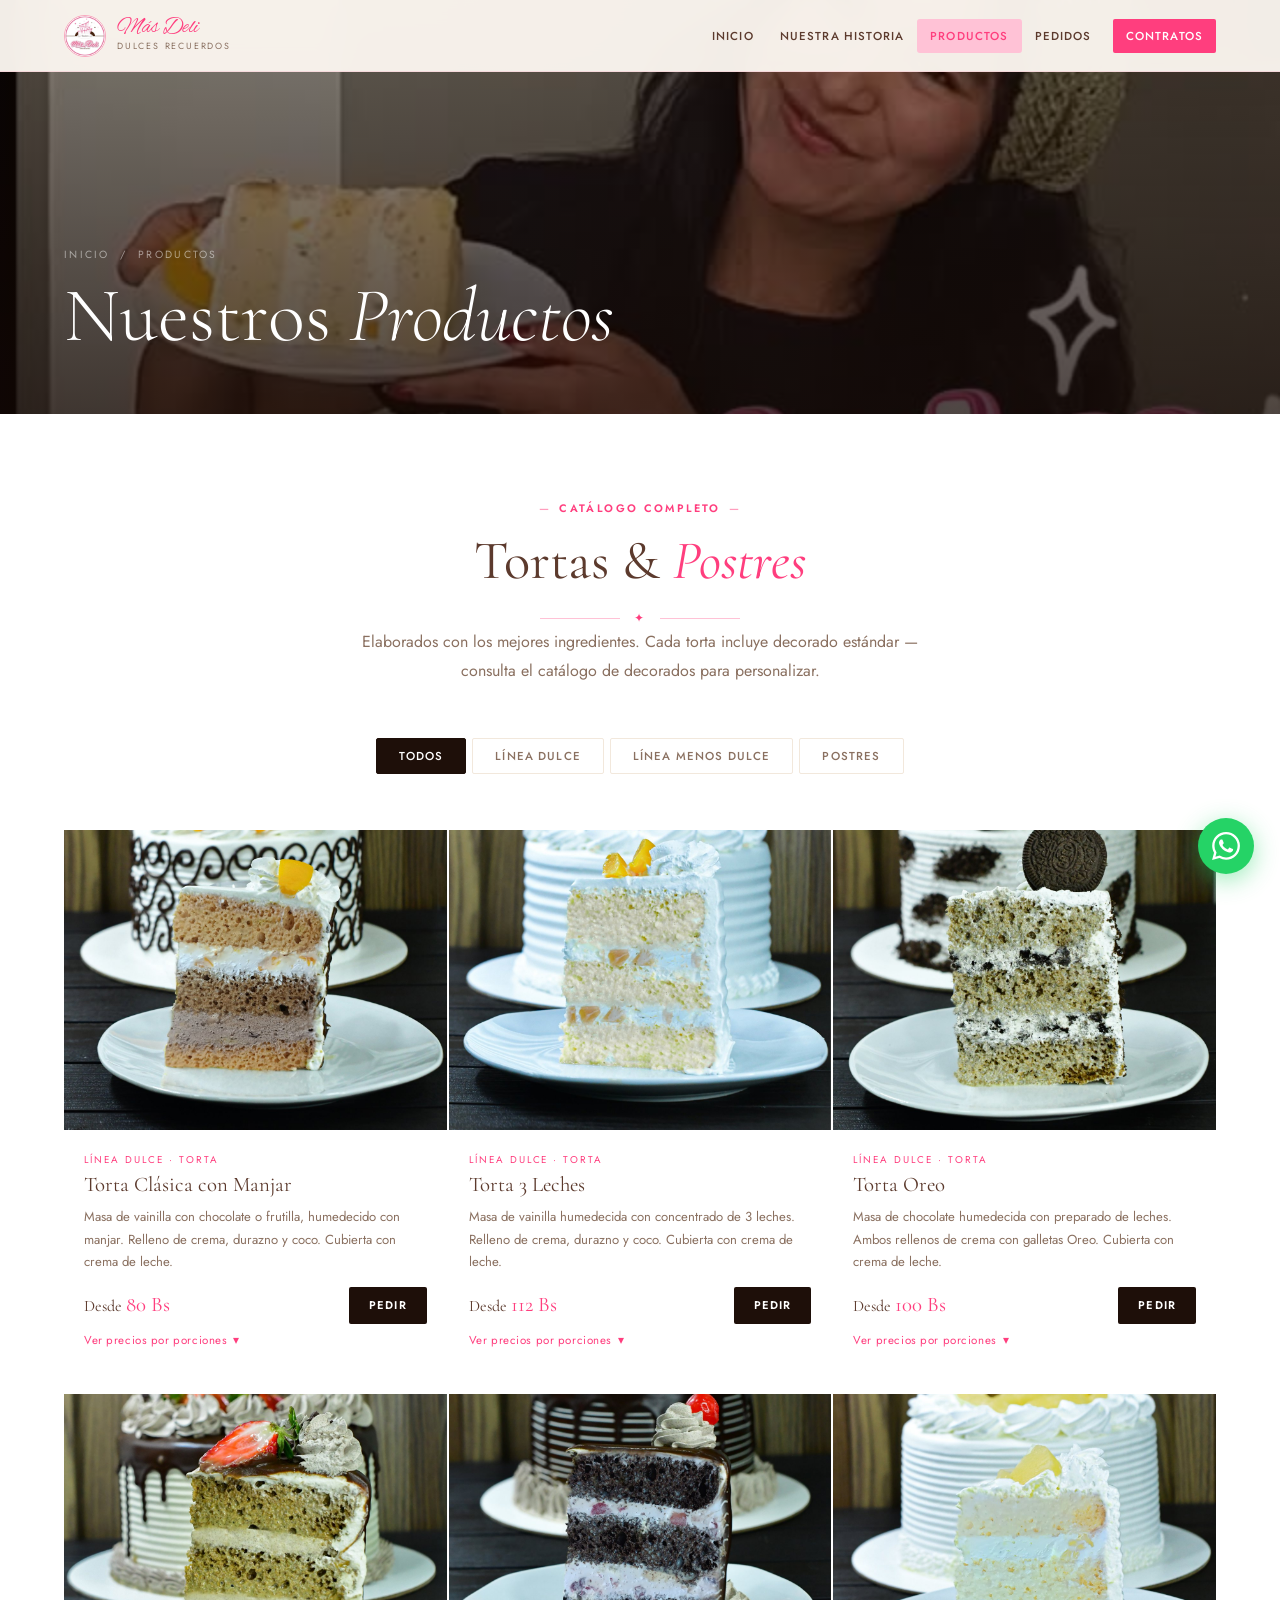
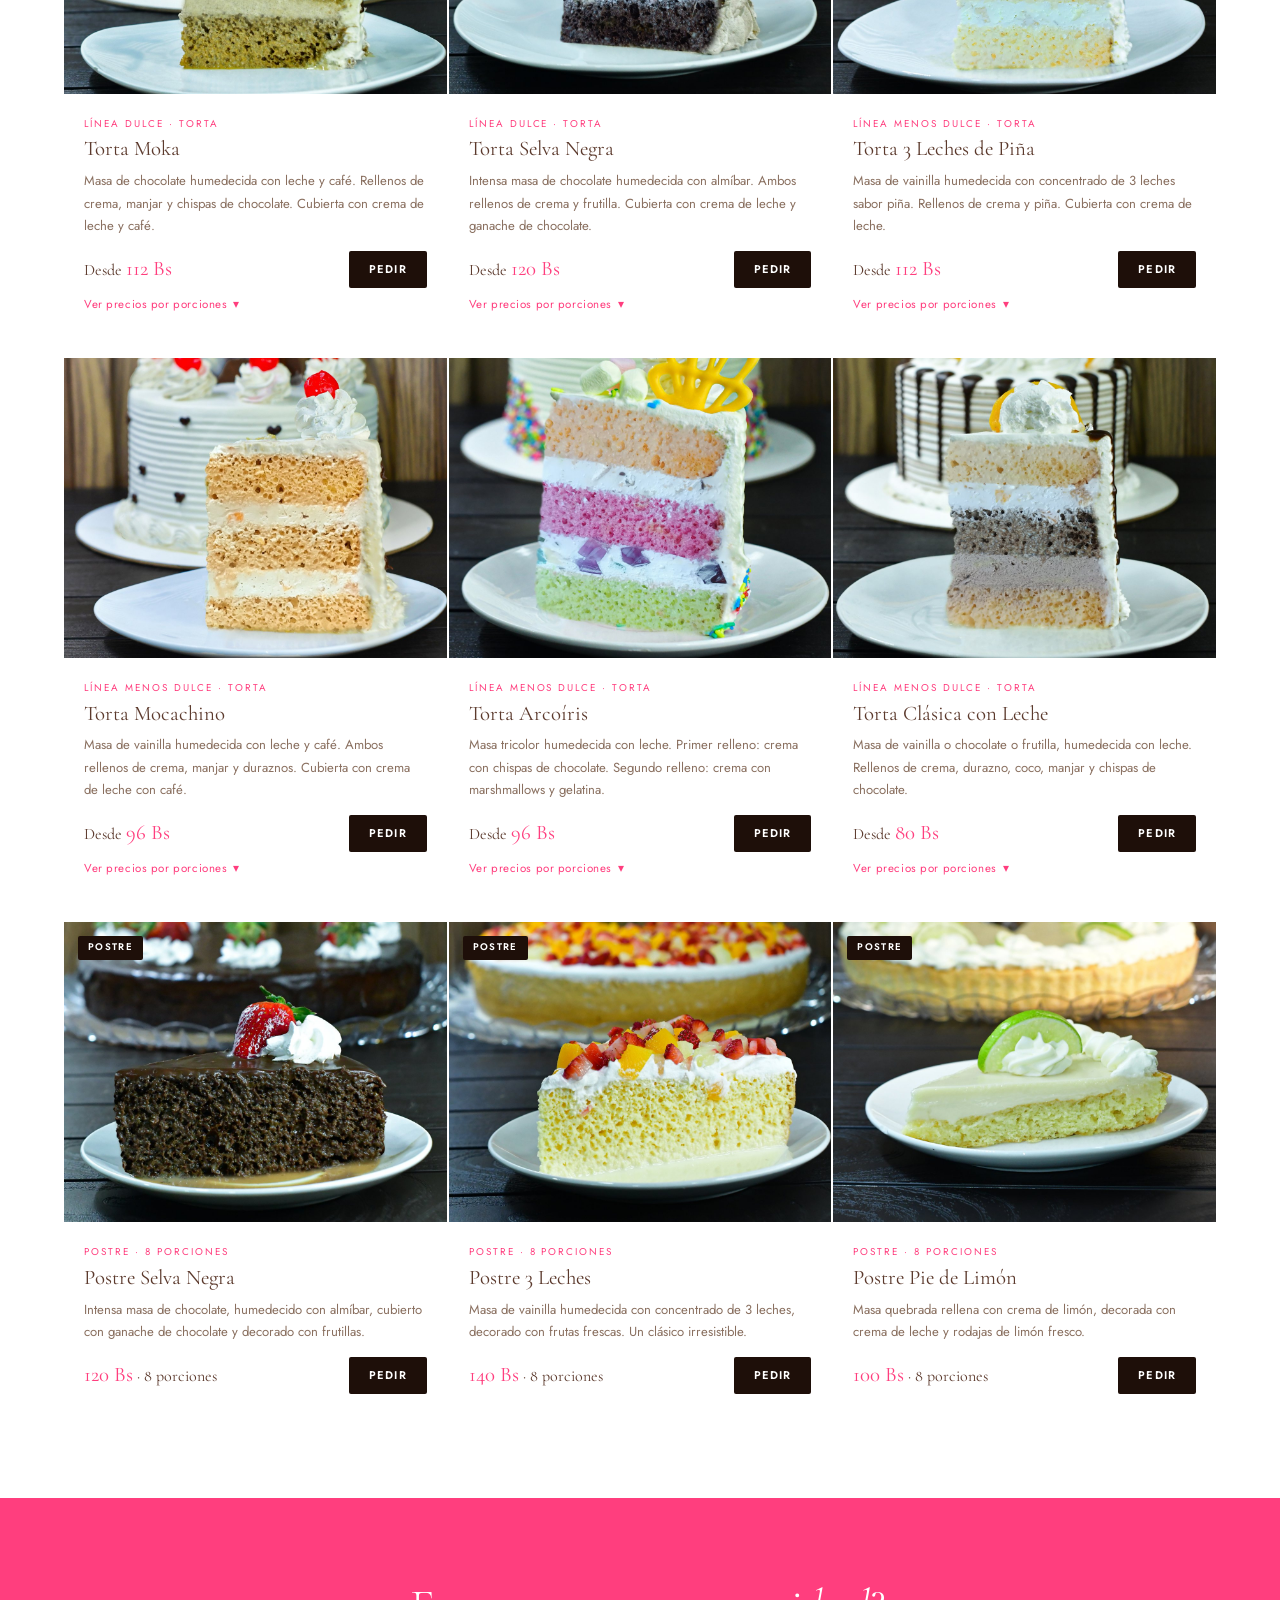
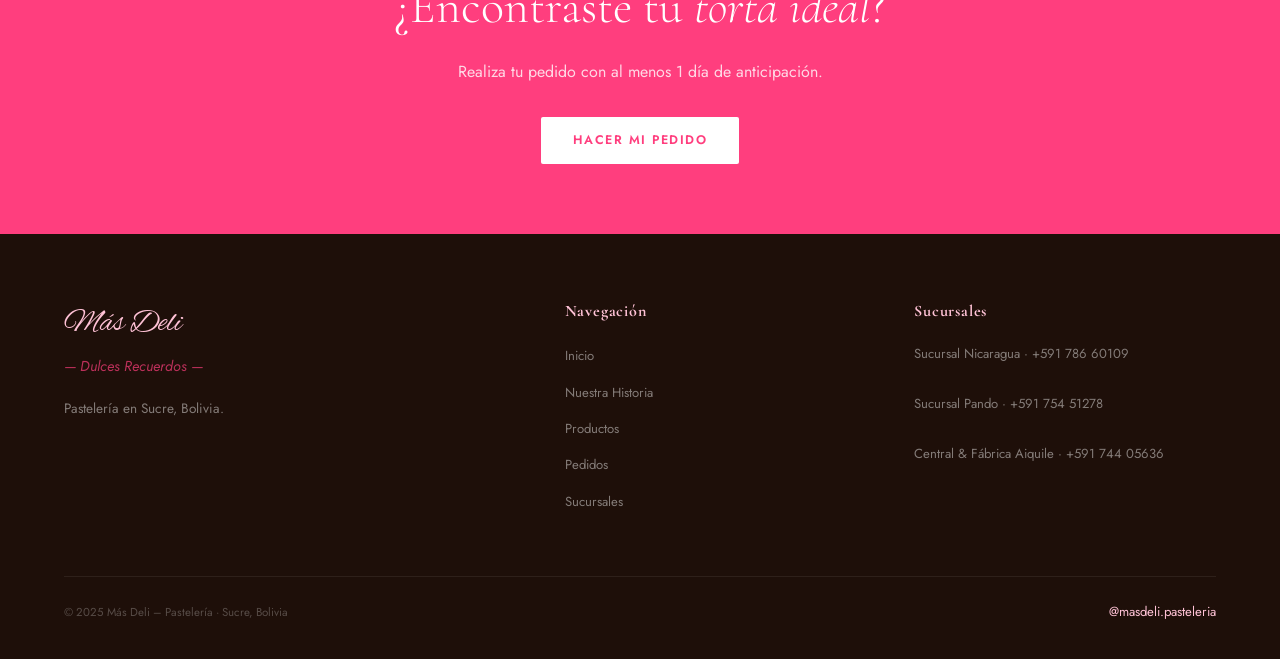
<file: productos.html>
<!DOCTYPE html>
<html lang="es">
<head>
  <meta charset="UTF-8" />
  <meta name="viewport" content="width=device-width, initial-scale=1.0" />
  <meta name="format-detection" content="telephone=no" />
  <link rel="icon" href="favicon.ico" sizes="any" />
  <link rel="icon" type="image/png" sizes="32x32" href="favicon-32x32.png" />
  <link rel="icon" type="image/png" sizes="16x16" href="favicon-16x16.png" />
  <link rel="apple-touch-icon" href="apple-touch-icon.png" />
  <title>Productos – Más Deli Pastelería</title>
  <meta name="description" content="Explora nuestro catálogo de tortas y postres: clásicas, 3 leches, oreo, moka, arcoíris y más. Pastelería en Sucre, Bolivia." />
  <link rel="canonical" href="https://masdeli.com/productos.html" />
  <meta property="og:type" content="website" />
  <meta property="og:site_name" content="Más Deli" />
  <meta property="og:title" content="Productos – Más Deli Pastelería" />
  <meta property="og:description" content="Explora nuestro catálogo de tortas y postres: clásicas, 3 leches, oreo, moka, arcoíris y más. Pastelería en Sucre, Bolivia." />
  <meta property="og:image" content="https://masdeli.com/og-image.jpg" />
  <meta property="og:image:width" content="1200" />
  <meta property="og:image:height" content="630" />
  <meta property="og:url" content="https://masdeli.com/productos.html" />
  <meta property="og:locale" content="es_BO" />
  <meta name="twitter:card" content="summary_large_image" />
  <meta name="twitter:title" content="Productos – Más Deli Pastelería" />
  <meta name="twitter:description" content="Explora nuestro catálogo de tortas y postres: clásicas, 3 leches, oreo, moka, arcoíris y más. Pastelería en Sucre, Bolivia." />
  <meta name="twitter:image" content="https://masdeli.com/og-image.jpg" />
  <script type="application/ld+json">
  {
    "@context": "https://schema.org",
    "@type": "ItemList",
    "name": "Catálogo de Tortas y Postres - Más Deli",
    "itemListElement": [
      { "@type": "ListItem", "position": 1, "item": {
        "@type": "Product", "name": "Torta Clásica con Manjar", "image": "https://masdeli.com/product_2.jpg",
        "description": "Torta clásica con manjar, elaborada por Más Deli en Sucre, Bolivia.",
        "brand": { "@type": "Brand", "name": "Más Deli" },
        "offers": { "@type": "Offer", "priceCurrency": "BOB", "price": "80", "availability": "https://schema.org/InStock", "url": "https://masdeli.com/productos.html" }
      }},
      { "@type": "ListItem", "position": 2, "item": {
        "@type": "Product", "name": "Torta 3 Leches", "image": "https://masdeli.com/product_10.jpg",
        "description": "Torta 3 leches, elaborada por Más Deli en Sucre, Bolivia.",
        "brand": { "@type": "Brand", "name": "Más Deli" },
        "offers": { "@type": "Offer", "priceCurrency": "BOB", "price": "112", "availability": "https://schema.org/InStock", "url": "https://masdeli.com/productos.html" }
      }},
      { "@type": "ListItem", "position": 3, "item": {
        "@type": "Product", "name": "Torta Oreo", "image": "https://masdeli.com/product_4.jpg",
        "description": "Torta Oreo, elaborada por Más Deli en Sucre, Bolivia.",
        "brand": { "@type": "Brand", "name": "Más Deli" },
        "offers": { "@type": "Offer", "priceCurrency": "BOB", "price": "100", "availability": "https://schema.org/InStock", "url": "https://masdeli.com/productos.html" }
      }},
      { "@type": "ListItem", "position": 4, "item": {
        "@type": "Product", "name": "Torta Moka", "image": "https://masdeli.com/product_5.jpg",
        "description": "Torta moka, elaborada por Más Deli en Sucre, Bolivia.",
        "brand": { "@type": "Brand", "name": "Más Deli" },
        "offers": { "@type": "Offer", "priceCurrency": "BOB", "price": "112", "availability": "https://schema.org/InStock", "url": "https://masdeli.com/productos.html" }
      }},
      { "@type": "ListItem", "position": 5, "item": {
        "@type": "Product", "name": "Torta Selva Negra", "image": "https://masdeli.com/product_6.jpg",
        "description": "Torta selva negra, elaborada por Más Deli en Sucre, Bolivia.",
        "brand": { "@type": "Brand", "name": "Más Deli" },
        "offers": { "@type": "Offer", "priceCurrency": "BOB", "price": "120", "availability": "https://schema.org/InStock", "url": "https://masdeli.com/productos.html" }
      }},
      { "@type": "ListItem", "position": 6, "item": {
        "@type": "Product", "name": "Torta 3 Leches de Piña", "image": "https://masdeli.com/product_3.jpg",
        "description": "Torta 3 leches de piña, elaborada por Más Deli en Sucre, Bolivia.",
        "brand": { "@type": "Brand", "name": "Más Deli" },
        "offers": { "@type": "Offer", "priceCurrency": "BOB", "price": "112", "availability": "https://schema.org/InStock", "url": "https://masdeli.com/productos.html" }
      }},
      { "@type": "ListItem", "position": 7, "item": {
        "@type": "Product", "name": "Torta Mocachino", "image": "https://masdeli.com/product_11.jpg",
        "description": "Torta mocachino, elaborada por Más Deli en Sucre, Bolivia.",
        "brand": { "@type": "Brand", "name": "Más Deli" },
        "offers": { "@type": "Offer", "priceCurrency": "BOB", "price": "96", "availability": "https://schema.org/InStock", "url": "https://masdeli.com/productos.html" }
      }},
      { "@type": "ListItem", "position": 8, "item": {
        "@type": "Product", "name": "Torta Arcoíris", "image": "https://masdeli.com/product_12.jpg",
        "description": "Torta arcoíris, elaborada por Más Deli en Sucre, Bolivia.",
        "brand": { "@type": "Brand", "name": "Más Deli" },
        "offers": { "@type": "Offer", "priceCurrency": "BOB", "price": "96", "availability": "https://schema.org/InStock", "url": "https://masdeli.com/productos.html" }
      }},
      { "@type": "ListItem", "position": 9, "item": {
        "@type": "Product", "name": "Torta Clásica con Leche", "image": "https://masdeli.com/product_13.jpg",
        "description": "Torta clásica con leche, elaborada por Más Deli en Sucre, Bolivia.",
        "brand": { "@type": "Brand", "name": "Más Deli" },
        "offers": { "@type": "Offer", "priceCurrency": "BOB", "price": "80", "availability": "https://schema.org/InStock", "url": "https://masdeli.com/productos.html" }
      }},
      { "@type": "ListItem", "position": 10, "item": {
        "@type": "Product", "name": "Postre Selva Negra", "image": "https://masdeli.com/product_7.jpg",
        "description": "Postre selva negra, elaborado por Más Deli en Sucre, Bolivia.",
        "brand": { "@type": "Brand", "name": "Más Deli" },
        "offers": { "@type": "Offer", "priceCurrency": "BOB", "price": "120", "availability": "https://schema.org/InStock", "url": "https://masdeli.com/productos.html" }
      }},
      { "@type": "ListItem", "position": 11, "item": {
        "@type": "Product", "name": "Postre 3 Leches", "image": "https://masdeli.com/product_8.jpg",
        "description": "Postre 3 leches, elaborado por Más Deli en Sucre, Bolivia.",
        "brand": { "@type": "Brand", "name": "Más Deli" },
        "offers": { "@type": "Offer", "priceCurrency": "BOB", "price": "140", "availability": "https://schema.org/InStock", "url": "https://masdeli.com/productos.html" }
      }},
      { "@type": "ListItem", "position": 12, "item": {
        "@type": "Product", "name": "Postre Pie de Limón", "image": "https://masdeli.com/product_9.jpg",
        "description": "Postre pie de limón, elaborado por Más Deli en Sucre, Bolivia.",
        "brand": { "@type": "Brand", "name": "Más Deli" },
        "offers": { "@type": "Offer", "priceCurrency": "BOB", "price": "100", "availability": "https://schema.org/InStock", "url": "https://masdeli.com/productos.html" }
      }}
    ]
  }
  </script>
  <link rel="preconnect" href="https://fonts.googleapis.com" />
  <link rel="preconnect" href="https://fonts.gstatic.com" crossorigin />
  <link href="https://fonts.googleapis.com/css2?family=Cormorant+Garamond:ital,wght@0,300;0,400;0,500;0,600;1,300;1,400;1,600&family=Jost:wght@300;400;500;600&family=Alex+Brush&display=swap" rel="stylesheet" />
  <link rel="stylesheet" href="style.css" />
  <style>
    /* PAGE HERO */
    .page-hero {
      height: 46vh; min-height: 320px; position: relative;
      display: flex; align-items: flex-end; padding-bottom: 56px; overflow: hidden;
    }
    .page-hero-bg {
      position: absolute; inset: 0;
      background: url('post_2.jpg') center 40%/cover no-repeat;
    }
    .page-hero-overlay {
      position: absolute; inset: 0;
      background: linear-gradient(to bottom, rgba(20,8,4,.4) 0%, rgba(20,8,4,.75) 100%);
    }
    .page-hero-content { position: relative; z-index: 2; padding: 0 5%; }
    .page-breadcrumb { font-size:.65rem; letter-spacing:.22em; text-transform:uppercase; color:rgba(255,255,255,.5); margin-bottom:10px; }
    .page-breadcrumb a { color:rgba(255,255,255,.5); text-decoration:none; }
    .page-title { font-family:var(--font-serif); font-weight:300; font-size:clamp(2.4rem,6vw,5rem); color:var(--white); line-height:1.1; }
    .page-title em { font-style:italic; }

    .section { padding: 80px 5%; }
    .section-white { background: var(--white); }
    .section-cream { background: var(--cream); }

    /* FILTER TABS */
    .filter-tabs {
      display: flex; gap: 6px; justify-content: center;
      flex-wrap: wrap; margin-bottom: 56px;
    }
    .filter-btn {
      padding: 9px 22px; border: 1.5px solid var(--cream-2);
      background: transparent; font-family: var(--font-sans);
      font-size: .72rem; font-weight: 500; letter-spacing: .1em;
      text-transform: uppercase; color: var(--gris);
      cursor: pointer; border-radius: 2px; transition: all .2s;
    }
    .filter-btn:hover, .filter-btn.active {
      background: var(--espresso); color: var(--white);
      border-color: var(--espresso);
    }

    /* PRODUCTS GRID */
    .products-grid {
      display: grid; grid-template-columns: repeat(3, 1fr);
      gap: 2px; max-width: 1160px; margin: 0 auto;
    }
    .product-item {
      position: relative; overflow: hidden; background: var(--cream-2);
      transition: opacity .4s;
    }
    .product-item.hidden { display: none; }
    .product-item-img {
      width: 100%; height: 300px; object-fit: cover; object-position: center 78%;
      display: block; transition: transform .5s ease;
    }
    .product-item:hover .product-item-img { transform: scale(1.04); }
    .product-item-body { padding: 22px 20px 24px; background: var(--white); }
    .product-line {
      font-size: .62rem; letter-spacing: .2em; text-transform: uppercase;
      color: var(--rose); margin-bottom: 5px;
    }
    .product-name {
      font-family: var(--font-serif); font-size: 1.3rem;
      color: var(--mocha); margin-bottom: 8px; line-height: 1.2;
    }
    .product-desc { font-size: .82rem; color: var(--gris); line-height: 1.7; margin-bottom: 14px; }
    .product-price-row {
      display: flex; align-items: center; justify-content: space-between;
      flex-wrap: wrap; gap: 8px;
    }
    .product-desde {
      font-family: var(--font-serif); font-size: 1rem; color: var(--mocha);
    }
    .product-desde span { font-size: 1.3rem; color: var(--rose); }
    .product-btn {
      display: inline-flex; align-items: center; gap: 6px;
      padding: 9px 20px; background: var(--espresso);
      color: var(--white); font-size: .7rem; font-weight: 600;
      letter-spacing: .1em; text-transform: uppercase;
      text-decoration: none; border-radius: 2px; transition: background .2s;
    }
    .product-btn:hover { background: var(--rose); }

    /* PRICE TABLE TOGGLE */
    .price-toggle {
      display: inline-flex; align-items: center; gap: 6px;
      font-size: .72rem; color: var(--rose); cursor: pointer;
      background: none; border: none; font-family: var(--font-sans);
      letter-spacing: .05em; margin-top: 8px; padding: 0;
      transition: color .2s;
    }
    .price-toggle:hover { color: var(--rose-hover); }
    .price-toggle .toggle-arrow {
      display: inline-block;
      transition: transform .4s cubic-bezier(.16,1,.3,1);
      font-style: normal;
    }
    .price-toggle.open .toggle-arrow { transform: rotate(180deg); }
    .price-table {
      margin-top: 14px;
      border: 1px solid var(--cream-2); border-radius: 2px; overflow: hidden;
      max-height: 0;
      transition: max-height .45s cubic-bezier(.16,1,.3,1), opacity .35s ease;
      opacity: 0;
    }
    .price-table.open { max-height: 400px; opacity: 1; }
    .price-table table { width: 100%; border-collapse: collapse; }
    .price-table th, .price-table td {
      padding: 7px 12px; font-size: .78rem; text-align: left;
      border-bottom: 1px solid var(--cream-2);
    }
    .price-table th { background: var(--cream); color: var(--mocha); font-weight: 600; }
    .price-table td:last-child { color: var(--rose); font-weight: 600; }

    /* POSTRE BADGE */
    .postre-badge {
      position: absolute; top: 14px; left: 14px;
      background: var(--espresso); color: var(--white);
      font-size: .6rem; font-weight: 600; letter-spacing: .14em;
      text-transform: uppercase; padding: 4px 10px; border-radius: 2px;
    }

    /* CTA BAND */
    .cta-band { background: var(--rose); padding: 70px 5%; text-align: center; }
    .cta-band h2 { font-family: var(--font-serif); font-size:clamp(1.8rem,4vw,3rem); font-weight:300; color:var(--white); margin-bottom:12px; }
    .cta-band h2 em { font-style:italic; }
    .cta-band p { color:rgba(255,255,255,.8); margin-bottom:32px; }
    .cta-band .btn { background:var(--white); color:var(--rose); }
    .cta-band .btn:hover { background:var(--espresso); color:var(--white); }

    @media (max-width: 900px) { .products-grid { grid-template-columns: repeat(2,1fr); } }
    @media (max-width: 560px) { .products-grid { grid-template-columns: 1fr; } }
  </style>
</head>
<body>

<div id="scroll-progress"></div>
<nav class="navbar" id="navbar">
  <a class="nav-brand" href="index.html">
    <img src="285654978_4898080570315106_8575377553896454271_n.jpg" alt="Más Deli" />
    <div><div class="nav-brand-text">Más Deli</div><div class="nav-brand-sub">Dulces Recuerdos</div></div>
  </a>
  <ul class="nav-menu" id="navMenu">
    <li><a href="index.html">Inicio</a></li>
    <li><a href="historia.html">Nuestra Historia</a></li>
    <li><a href="productos.html" class="active">Productos</a></li>
    <li><a href="pedidos.html">Pedidos</a></li>
    <li class="nav-cta"><a href="contratos.html">Contratos</a></li>
  </ul>
  <button class="nav-hamburger" id="hamburger" onclick="toggleMenu()" aria-label="Menú">
    <span></span><span></span><span></span>
  </button>
</nav>

<div class="page-hero">
  <div class="page-hero-bg"></div>
  <div class="page-hero-overlay"></div>
  <div class="page-hero-content">
    <div class="page-breadcrumb"><a href="index.html">Inicio</a> &nbsp;/&nbsp; Productos</div>
    <h1 class="page-title">Nuestros <em>Productos</em></h1>
  </div>
</div>

<!-- CATALOG -->
<section class="section section-white">
  <div class="container text-center" style="margin-bottom:44px;">
    <span class="eyebrow">Catálogo Completo</span>
    <h2 class="section-title">Tortas & <em>Postres</em></h2>
    <div class="ornament"><div class="ornament-line"></div><span class="ornament-icon">✦</span><div class="ornament-line"></div></div>
    <p class="section-desc">Elaborados con los mejores ingredientes. Cada torta incluye decorado estándar — consulta el catálogo de decorados para personalizar.</p>
  </div>

  <div class="filter-tabs">
    <button class="filter-btn active" data-filter="all">Todos</button>
    <button class="filter-btn" data-filter="dulce">Línea Dulce</button>
    <button class="filter-btn" data-filter="menos-dulce">Línea Menos Dulce</button>
    <button class="filter-btn" data-filter="postre">Postres</button>
  </div>

  <div class="products-grid">

    <!-- 1: Clásica con Manjar -->
    <div class="product-item reveal" data-cat="dulce">
      <img class="product-item-img" src="product_2.jpg" alt="Torta Clásica con Manjar" />
      <div class="product-item-body">
        <div class="product-line">Línea Dulce · Torta</div>
        <div class="product-name">Torta Clásica con Manjar</div>
        <p class="product-desc">Masa de vainilla con chocolate o frutilla, humedecido con manjar. Relleno de crema, durazno y coco. Cubierta con crema de leche.</p>
        <div class="product-price-row">
          <div class="product-desde">Desde <span>80 Bs</span></div>
          <a href="pedidos.html?p=0" class="product-btn">Pedir</a>
        </div>
        <button class="price-toggle" onclick="togglePrice(this)">Ver precios por porciones <span class="toggle-arrow">▾</span></button>
        <div class="price-table">
          <table><thead><tr><th>Porciones</th><th>Precio</th></tr></thead><tbody>
            <tr><td>8 porciones</td><td>80 Bs</td></tr>
            <tr><td>10 porciones</td><td>100 Bs</td></tr>
            <tr><td>12 porciones</td><td>120 Bs</td></tr>
            <tr><td>14 porciones</td><td>140 Bs</td></tr>
            <tr><td>16 porciones</td><td>160 Bs</td></tr>
            <tr><td>20 porciones</td><td>200 Bs</td></tr>
            <tr><td>25 porciones</td><td>265 Bs</td></tr>
            <tr><td>30 porciones</td><td>315 Bs</td></tr>
          </tbody></table>
        </div>
      </div>
    </div>

    <!-- 2: 3 Leches -->
    <div class="product-item reveal" data-cat="dulce">
      <img class="product-item-img" src="product_10.jpg" alt="Torta 3 Leches" />
      <div class="product-item-body">
        <div class="product-line">Línea Dulce · Torta</div>
        <div class="product-name">Torta 3 Leches</div>
        <p class="product-desc">Masa de vainilla humedecida con concentrado de 3 leches. Relleno de crema, durazno y coco. Cubierta con crema de leche.</p>
        <div class="product-price-row">
          <div class="product-desde">Desde <span>112 Bs</span></div>
          <a href="pedidos.html?p=1" class="product-btn">Pedir</a>
        </div>
        <button class="price-toggle" onclick="togglePrice(this)">Ver precios por porciones <span class="toggle-arrow">▾</span></button>
        <div class="price-table">
          <table><thead><tr><th>Porciones</th><th>Precio</th></tr></thead><tbody>
            <tr><td>8 porciones</td><td>112 Bs</td></tr>
            <tr><td>10 porciones</td><td>140 Bs</td></tr>
            <tr><td>12 porciones</td><td>168 Bs</td></tr>
            <tr><td>14 porciones</td><td>196 Bs</td></tr>
            <tr><td>16 porciones</td><td>224 Bs</td></tr>
            <tr><td>20 porciones</td><td>280 Bs</td></tr>
            <tr><td>25 porciones</td><td>365 Bs</td></tr>
            <tr><td>30 porciones</td><td>435 Bs</td></tr>
          </tbody></table>
        </div>
      </div>
    </div>

    <!-- 3: Oreo -->
    <div class="product-item reveal" data-cat="dulce">
      <img class="product-item-img" src="product_4.jpg" alt="Torta Oreo" />
      <div class="product-item-body">
        <div class="product-line">Línea Dulce · Torta</div>
        <div class="product-name">Torta Oreo</div>
        <p class="product-desc">Masa de chocolate humedecida con preparado de leches. Ambos rellenos de crema con galletas Oreo. Cubierta con crema de leche.</p>
        <div class="product-price-row">
          <div class="product-desde">Desde <span>100 Bs</span></div>
          <a href="pedidos.html?p=2" class="product-btn">Pedir</a>
        </div>
        <button class="price-toggle" onclick="togglePrice(this)">Ver precios por porciones <span class="toggle-arrow">▾</span></button>
        <div class="price-table">
          <table><thead><tr><th>Porciones</th><th>Precio</th></tr></thead><tbody>
            <tr><td>8 porciones</td><td>100 Bs</td></tr>
            <tr><td>10 porciones</td><td>125 Bs</td></tr>
            <tr><td>12 porciones</td><td>150 Bs</td></tr>
            <tr><td>14 porciones</td><td>175 Bs</td></tr>
            <tr><td>16 porciones</td><td>200 Bs</td></tr>
            <tr><td>20 porciones</td><td>250 Bs</td></tr>
            <tr><td>25 porciones</td><td>327 Bs</td></tr>
            <tr><td>30 porciones</td><td>390 Bs</td></tr>
          </tbody></table>
        </div>
      </div>
    </div>

    <!-- 4: Moka -->
    <div class="product-item reveal" data-cat="dulce">
      <img class="product-item-img" src="product_5.jpg" alt="Torta Moka" />
      <div class="product-item-body">
        <div class="product-line">Línea Dulce · Torta</div>
        <div class="product-name">Torta Moka</div>
        <p class="product-desc">Masa de chocolate humedecida con leche y café. Rellenos de crema, manjar y chispas de chocolate. Cubierta con crema de leche y café.</p>
        <div class="product-price-row">
          <div class="product-desde">Desde <span>112 Bs</span></div>
          <a href="pedidos.html?p=3" class="product-btn">Pedir</a>
        </div>
        <button class="price-toggle" onclick="togglePrice(this)">Ver precios por porciones <span class="toggle-arrow">▾</span></button>
        <div class="price-table">
          <table><thead><tr><th>Porciones</th><th>Precio</th></tr></thead><tbody>
            <tr><td>8 porciones</td><td>112 Bs</td></tr>
            <tr><td>10 porciones</td><td>140 Bs</td></tr>
            <tr><td>12 porciones</td><td>168 Bs</td></tr>
            <tr><td>14 porciones</td><td>196 Bs</td></tr>
            <tr><td>16 porciones</td><td>224 Bs</td></tr>
            <tr><td>20 porciones</td><td>280 Bs</td></tr>
            <tr><td>25 porciones</td><td>365 Bs</td></tr>
            <tr><td>30 porciones</td><td>435 Bs</td></tr>
          </tbody></table>
        </div>
      </div>
    </div>

    <!-- 5: Selva Negra -->
    <div class="product-item reveal" data-cat="dulce">
      <img class="product-item-img" src="product_6.jpg" alt="Torta Selva Negra" />
      <div class="product-item-body">
        <div class="product-line">Línea Dulce · Torta</div>
        <div class="product-name">Torta Selva Negra</div>
        <p class="product-desc">Intensa masa de chocolate humedecida con almíbar. Ambos rellenos de crema y frutilla. Cubierta con crema de leche y ganache de chocolate.</p>
        <div class="product-price-row">
          <div class="product-desde">Desde <span>120 Bs</span></div>
          <a href="pedidos.html?p=4" class="product-btn">Pedir</a>
        </div>
        <button class="price-toggle" onclick="togglePrice(this)">Ver precios por porciones <span class="toggle-arrow">▾</span></button>
        <div class="price-table">
          <table><thead><tr><th>Porciones</th><th>Precio</th></tr></thead><tbody>
            <tr><td>8 porciones</td><td>120 Bs</td></tr>
            <tr><td>10 porciones</td><td>150 Bs</td></tr>
            <tr><td>12 porciones</td><td>180 Bs</td></tr>
            <tr><td>14 porciones</td><td>210 Bs</td></tr>
            <tr><td>16 porciones</td><td>240 Bs</td></tr>
            <tr><td>20 porciones</td><td>300 Bs</td></tr>
            <tr><td>25 porciones</td><td>390 Bs</td></tr>
            <tr><td>30 porciones</td><td>465 Bs</td></tr>
          </tbody></table>
        </div>
      </div>
    </div>

    <!-- 6: 3 Leches de Piña -->
    <div class="product-item reveal" data-cat="menos-dulce">
      <img class="product-item-img" src="product_3.jpg" alt="Torta 3 Leches de Piña" />
      <div class="product-item-body">
        <div class="product-line">Línea Menos Dulce · Torta</div>
        <div class="product-name">Torta 3 Leches de Piña</div>
        <p class="product-desc">Masa de vainilla humedecida con concentrado de 3 leches sabor piña. Rellenos de crema y piña. Cubierta con crema de leche.</p>
        <div class="product-price-row">
          <div class="product-desde">Desde <span>112 Bs</span></div>
          <a href="pedidos.html?p=5" class="product-btn">Pedir</a>
        </div>
        <button class="price-toggle" onclick="togglePrice(this)">Ver precios por porciones <span class="toggle-arrow">▾</span></button>
        <div class="price-table">
          <table><thead><tr><th>Porciones</th><th>Precio</th></tr></thead><tbody>
            <tr><td>8 porciones</td><td>112 Bs</td></tr>
            <tr><td>10 porciones</td><td>140 Bs</td></tr>
            <tr><td>12 porciones</td><td>168 Bs</td></tr>
            <tr><td>14 porciones</td><td>196 Bs</td></tr>
            <tr><td>16 porciones</td><td>224 Bs</td></tr>
            <tr><td>20 porciones</td><td>280 Bs</td></tr>
            <tr><td>25 porciones</td><td>365 Bs</td></tr>
            <tr><td>30 porciones</td><td>435 Bs</td></tr>
          </tbody></table>
        </div>
      </div>
    </div>

    <!-- 7: Mocachino -->
    <div class="product-item reveal" data-cat="menos-dulce">
      <img class="product-item-img" src="product_11.jpg" alt="Torta Mocachino" />
      <div class="product-item-body">
        <div class="product-line">Línea Menos Dulce · Torta</div>
        <div class="product-name">Torta Mocachino</div>
        <p class="product-desc">Masa de vainilla humedecida con leche y café. Ambos rellenos de crema, manjar y duraznos. Cubierta con crema de leche con café.</p>
        <div class="product-price-row">
          <div class="product-desde">Desde <span>96 Bs</span></div>
          <a href="pedidos.html?p=6" class="product-btn">Pedir</a>
        </div>
        <button class="price-toggle" onclick="togglePrice(this)">Ver precios por porciones <span class="toggle-arrow">▾</span></button>
        <div class="price-table">
          <table><thead><tr><th>Porciones</th><th>Precio</th></tr></thead><tbody>
            <tr><td>8 porciones</td><td>96 Bs</td></tr>
            <tr><td>10 porciones</td><td>120 Bs</td></tr>
            <tr><td>12 porciones</td><td>144 Bs</td></tr>
            <tr><td>14 porciones</td><td>168 Bs</td></tr>
            <tr><td>16 porciones</td><td>192 Bs</td></tr>
            <tr><td>20 porciones</td><td>240 Bs</td></tr>
          </tbody></table>
        </div>
      </div>
    </div>

    <!-- 8: Arcoíris -->
    <div class="product-item reveal" data-cat="menos-dulce">
      <img class="product-item-img" src="product_12.jpg" alt="Torta Arcoíris" />
      <div class="product-item-body">
        <div class="product-line">Línea Menos Dulce · Torta</div>
        <div class="product-name">Torta Arcoíris</div>
        <p class="product-desc">Masa tricolor humedecida con leche. Primer relleno: crema con chispas de chocolate. Segundo relleno: crema con marshmallows y gelatina.</p>
        <div class="product-price-row">
          <div class="product-desde">Desde <span>96 Bs</span></div>
          <a href="pedidos.html?p=7" class="product-btn">Pedir</a>
        </div>
        <button class="price-toggle" onclick="togglePrice(this)">Ver precios por porciones <span class="toggle-arrow">▾</span></button>
        <div class="price-table">
          <table><thead><tr><th>Porciones</th><th>Precio</th></tr></thead><tbody>
            <tr><td>8 porciones</td><td>96 Bs</td></tr>
            <tr><td>10 porciones</td><td>120 Bs</td></tr>
            <tr><td>12 porciones</td><td>144 Bs</td></tr>
            <tr><td>14 porciones</td><td>168 Bs</td></tr>
            <tr><td>16 porciones</td><td>192 Bs</td></tr>
            <tr><td>20 porciones</td><td>240 Bs</td></tr>
          </tbody></table>
        </div>
      </div>
    </div>

    <!-- 9: Clásica con Leche -->
    <div class="product-item reveal" data-cat="menos-dulce">
      <img class="product-item-img" src="product_13.jpg" alt="Torta Clásica con Leche" />
      <div class="product-item-body">
        <div class="product-line">Línea Menos Dulce · Torta</div>
        <div class="product-name">Torta Clásica con Leche</div>
        <p class="product-desc">Masa de vainilla o chocolate o frutilla, humedecida con leche. Rellenos de crema, durazno, coco, manjar y chispas de chocolate.</p>
        <div class="product-price-row">
          <div class="product-desde">Desde <span>80 Bs</span></div>
          <a href="pedidos.html?p=8" class="product-btn">Pedir</a>
        </div>
        <button class="price-toggle" onclick="togglePrice(this)">Ver precios por porciones <span class="toggle-arrow">▾</span></button>
        <div class="price-table">
          <table><thead><tr><th>Porciones</th><th>Precio</th></tr></thead><tbody>
            <tr><td>8 porciones</td><td>80 Bs</td></tr>
            <tr><td>10 porciones</td><td>100 Bs</td></tr>
            <tr><td>12 porciones</td><td>120 Bs</td></tr>
            <tr><td>14 porciones</td><td>140 Bs</td></tr>
            <tr><td>16 porciones</td><td>160 Bs</td></tr>
            <tr><td>20 porciones</td><td>200 Bs</td></tr>
            <tr><td>25 porciones</td><td>265 Bs</td></tr>
            <tr><td>30 porciones</td><td>315 Bs</td></tr>
          </tbody></table>
        </div>
      </div>
    </div>

    <!-- 10: Postre Selva Negra -->
    <div class="product-item reveal" data-cat="postre">
      <div class="postre-badge">Postre</div>
      <img class="product-item-img" src="product_7.jpg" alt="Postre Selva Negra" />
      <div class="product-item-body">
        <div class="product-line">Postre · 8 porciones</div>
        <div class="product-name">Postre Selva Negra</div>
        <p class="product-desc">Intensa masa de chocolate, humedecido con almíbar, cubierto con ganache de chocolate y decorado con frutillas.</p>
        <div class="product-price-row">
          <div class="product-desde"><span>120 Bs</span> · 8 porciones</div>
          <a href="pedidos.html?p=9" class="product-btn">Pedir</a>
        </div>
      </div>
    </div>

    <!-- 11: Postre 3 Leches -->
    <div class="product-item reveal" data-cat="postre">
      <div class="postre-badge">Postre</div>
      <img class="product-item-img" src="product_8.jpg" alt="Postre 3 Leches" />
      <div class="product-item-body">
        <div class="product-line">Postre · 8 porciones</div>
        <div class="product-name">Postre 3 Leches</div>
        <p class="product-desc">Masa de vainilla humedecida con concentrado de 3 leches, decorado con frutas frescas. Un clásico irresistible.</p>
        <div class="product-price-row">
          <div class="product-desde"><span>140 Bs</span> · 8 porciones</div>
          <a href="pedidos.html?p=10" class="product-btn">Pedir</a>
        </div>
      </div>
    </div>

    <!-- 12: Postre Pie de Limón -->
    <div class="product-item reveal" data-cat="postre">
      <div class="postre-badge">Postre</div>
      <img class="product-item-img" src="product_9.jpg" alt="Postre Pie de Limón" />
      <div class="product-item-body">
        <div class="product-line">Postre · 8 porciones</div>
        <div class="product-name">Postre Pie de Limón</div>
        <p class="product-desc">Masa quebrada rellena con crema de limón, decorada con crema de leche y rodajas de limón fresco.</p>
        <div class="product-price-row">
          <div class="product-desde"><span>100 Bs</span> · 8 porciones</div>
          <a href="pedidos.html?p=11" class="product-btn">Pedir</a>
        </div>
      </div>
    </div>

  </div><!-- /products-grid -->
</section>

<!-- CTA -->
<section class="cta-band reveal">
  <h2>¿Encontraste tu <em>torta ideal</em>?</h2>
  <p>Realiza tu pedido con al menos 1 día de anticipación.</p>
  <a href="pedidos.html" class="btn">Hacer mi pedido</a>
</section>

<!-- FOOTER -->
<footer>
  <div class="footer-grid">
    <div class="footer-brand">
      <div class="logo-text">Más Deli</div>
      <div class="logo-sub">— Dulces Recuerdos —</div>
      <p>Pastelería en Sucre, Bolivia.</p>
    </div>
    <div class="footer-col">
      <h4>Navegación</h4>
      <ul>
        <li><a href="index.html">Inicio</a></li>
        <li><a href="historia.html">Nuestra Historia</a></li>
        <li><a href="productos.html">Productos</a></li>
        <li><a href="pedidos.html">Pedidos</a></li>
        <li><a href="contratos.html">Sucursales</a></li>
      </ul>
    </div>
    <div class="footer-col">
      <h4>Sucursales</h4>
      <p>Sucursal Nicaragua · +591 786 60109</p><br/>
      <p>Sucursal Pando · +591 754 51278</p><br/>
      <p>Central & Fábrica Aiquile · +591 744 05636</p>
    </div>
  </div>
  <div class="footer-bottom">
    <span>© 2025 Más Deli – Pastelería · Sucre, Bolivia</span>
    <span class="footer-instagram"><a href="https://www.instagram.com/masdeli.pasteleria/" target="_blank">@masdeli.pasteleria</a></span>
  </div>
</footer>

<a href="https://wa.me/59174405636?text=Hola%20Más%20Deli!%20Quiero%20hacer%20un%20pedido%20🎂" target="_blank" class="wa-float">
  <svg viewBox="0 0 24 24"><path d="M17.472 14.382c-.297-.149-1.758-.867-2.03-.967-.273-.099-.471-.148-.67.15-.197.297-.767.966-.94 1.164-.173.199-.347.223-.644.075-.297-.15-1.255-.463-2.39-1.475-.883-.788-1.48-1.761-1.653-2.059-.173-.297-.018-.458.13-.606.134-.133.298-.347.446-.52.149-.174.198-.298.298-.497.099-.198.05-.371-.025-.52-.075-.149-.669-1.612-.916-2.207-.242-.579-.487-.5-.669-.51-.173-.008-.371-.01-.57-.01-.198 0-.52.074-.792.372-.272.297-1.04 1.016-1.04 2.479 0 1.462 1.065 2.875 1.213 3.074.149.198 2.096 3.2 5.077 4.487.709.306 1.262.489 1.694.625.712.227 1.36.195 1.871.118.571-.085 1.758-.719 2.006-1.413.248-.694.248-1.289.173-1.413-.074-.124-.272-.198-.57-.347m-5.421 7.403h-.004a9.87 9.87 0 01-5.031-1.378l-.361-.214-3.741.982.998-3.648-.235-.374a9.86 9.86 0 01-1.51-5.26c.001-5.45 4.436-9.884 9.888-9.884 2.64 0 5.122 1.03 6.988 2.898a9.825 9.825 0 012.893 6.994c-.003 5.45-4.437 9.884-9.885 9.884m8.413-18.297A11.815 11.815 0 0012.05 0C5.495 0 .16 5.335.157 11.892c0 2.096.547 4.142 1.588 5.945L.057 24l6.305-1.654a11.882 11.882 0 005.683 1.448h.005c6.554 0 11.89-5.335 11.893-11.893a11.821 11.821 0 00-3.48-8.413z"/></svg>
</a>

<script>
  function togglePrice(btn) {
    const table = btn.nextElementSibling;
    const isOpen = table.classList.toggle('open');
    btn.classList.toggle('open', isOpen);
    btn.childNodes[0].textContent = isOpen ? 'Ocultar precios ' : 'Ver precios por porciones ';
  }

  document.querySelectorAll('.filter-btn').forEach(btn => {
    btn.addEventListener('click', function() {
      document.querySelectorAll('.filter-btn').forEach(b => b.classList.remove('active'));
      this.classList.add('active');
      const filter = this.dataset.filter;
      document.querySelectorAll('.product-item').forEach(item => {
        item.classList.toggle('hidden', filter !== 'all' && item.dataset.cat !== filter);
      });
    });
  });
</script>
<script src="scroll.js"></script>
</body>
</html>
</file>
<file: style.css>
/* ─────────────────────────────────────────────
   Más Deli – Shared Styles  (Ladurée-inspired)
   ───────────────────────────────────────────── */

*, *::before, *::after { box-sizing: border-box; margin: 0; padding: 0; }

:root {
  --cream:       #faf5ef;
  --cream-2:     #f2e8dc;
  --rose:        #ff3e7e;
  --rose-light:  #ffc2d6;
  --rose-hover:  #d60047;
  --espresso:    #1e0f09;
  --mocha:       #5c3a2d;
  --gold:        #b5945f;
  --gris:        #8a7060;
  --white:       #ffffff;
  --verde-wa:    #25D366;
  --font-serif:  'Cormorant Garamond', Georgia, serif;
  --font-sans:   'Jost', sans-serif;
  --font-script: 'Alex Brush', cursive;
}

html { scroll-behavior: smooth; }
body {
  font-family: var(--font-sans);
  background: var(--cream);
  color: var(--espresso);
  overflow-x: hidden;
  line-height: 1.65;
}

/* ── UTILITY ── */
.container { max-width: 1160px; margin: 0 auto; padding: 0 5%; }
.text-center { text-align: center; }
.text-rose { color: var(--rose); }

/* ── EYEBROW / TAG ── */
.eyebrow {
  display: inline-block;
  font-size: .68rem; font-weight: 600;
  letter-spacing: .22em; text-transform: uppercase;
  color: var(--rose); margin-bottom: 12px;
}
.eyebrow::before,
.eyebrow::after { content: '—'; margin: 0 8px; opacity: .5; }

/* ── SECTION HEADINGS ── */
.section-title {
  font-family: var(--font-serif);
  font-size: clamp(2rem, 4.5vw, 3.4rem);
  font-weight: 400; color: var(--mocha);
  line-height: 1.15; margin-bottom: 14px;
}
.section-title em { font-style: italic; color: var(--rose); }
.section-desc {
  font-size: 1rem; color: var(--gris); max-width: 560px;
  margin: 0 auto 52px; line-height: 1.8;
}

.ornament {
  display: flex; align-items: center; gap: 14px;
  justify-content: center; margin: 16px auto 0;
}
.ornament-line { flex: 1; max-width: 80px; height: 1px; background: var(--rose-light); }
.ornament-icon { color: var(--rose); font-size: .75rem; letter-spacing: .1em; }

/* ── BUTTONS ── */
.btn {
  display: inline-flex; align-items: center; gap: 8px;
  padding: 13px 32px; border-radius: 2px;
  font-family: var(--font-sans); font-size: .78rem;
  font-weight: 600; letter-spacing: .12em; text-transform: uppercase;
  text-decoration: none; cursor: pointer; border: none;
  transition: background .25s, transform .2s, box-shadow .25s;
}
.btn-primary {
  background: var(--espresso); color: var(--white);
}
.btn-primary:hover { background: var(--mocha); transform: translateY(-2px); }

.btn-rose {
  background: var(--rose); color: var(--white);
  box-shadow: 0 4px 20px rgba(255, 62, 126,.35);
}
.btn-rose:hover { background: var(--rose-hover); transform: translateY(-2px); box-shadow: 0 8px 28px rgba(255, 62, 126,.45); }

.btn-outline {
  background: transparent; color: var(--espresso);
  border: 1.5px solid var(--espresso);
}
.btn-outline:hover { background: var(--espresso); color: var(--white); }

.btn-wa {
  background: var(--verde-wa); color: var(--white);
  border-radius: 50px; font-size: .82rem;
}
.btn-wa:hover { background: #1ca64a; transform: translateY(-2px); }

.btn-maps {
  background: var(--white); color: #1a73e8;
  border: 1.5px solid #1a73e8; border-radius: 50px;
  font-size: .82rem;
}
.btn-maps:hover { background: #1a73e8; color: var(--white); }

/* ── NAVBAR ── */
.navbar {
  position: fixed; top: 0; left: 0; right: 0; z-index: 1000;
  display: flex; align-items: center; justify-content: space-between;
  padding: 0 5%; height: 72px;
  background: rgba(250, 245, 239, 0.97);
  backdrop-filter: blur(12px);
  border-bottom: 1px solid rgba(255, 62, 126,.12);
  transition: box-shadow .3s;
}
.navbar.scrolled { box-shadow: 0 4px 30px rgba(92,58,45,.1); }
.navbar.hero-nav {
  background: transparent;
  border-bottom-color: rgba(255,255,255,.15);
}
.navbar.hero-nav .nav-brand-text { color: var(--white); }
.navbar.hero-nav .nav-brand-sub { color: rgba(255,255,255,.7); }
.navbar.hero-nav .nav-menu a { color: rgba(255,255,255,.9); }
.navbar.hero-nav .nav-menu a:hover { color: var(--white); background: rgba(255,255,255,.12); }
.navbar.hero-nav .nav-hamburger span { background: var(--white); }

.nav-brand { display: flex; align-items: center; gap: 11px; text-decoration: none; }
.nav-brand img { width: 42px; height: 42px; border-radius: 50%; object-fit: cover; border: 1.5px solid rgba(255, 62, 126,.4); }
.nav-brand-text { font-family: var(--font-script); font-size: 1.35rem; color: var(--rose); line-height: 1; }
.nav-brand-sub { font-size: .56rem; letter-spacing: .2em; color: var(--gris); text-transform: uppercase; }

.nav-menu { display: flex; list-style: none; gap: 0; }
.nav-menu a {
  text-decoration: none; color: var(--mocha);
  font-size: .72rem; font-weight: 500; letter-spacing: .1em;
  text-transform: uppercase; padding: 9px 13px; border-radius: 3px;
  transition: color .2s, background .2s;
}
.nav-menu a:hover, .nav-menu a.active { color: var(--rose); background: var(--rose-light); }
.nav-menu .nav-cta a {
  background: var(--rose); color: var(--white);
  border-radius: 2px; margin-left: 8px;
}
.nav-menu .nav-cta a:hover { background: var(--rose-hover); }

.nav-hamburger { display: none; flex-direction: column; gap: 5px; cursor: pointer; padding: 8px; background: none; border: none; }
.nav-hamburger span { width: 22px; height: 1.5px; background: var(--mocha); display: block; transition: .3s; border-radius: 1px; }

/* ── FOOTER ── */
footer {
  background: var(--espresso);
  color: rgba(255,255,255,.6);
  padding: 64px 5% 36px;
}
.footer-grid {
  display: grid; grid-template-columns: 1.5fr 1fr 1fr;
  gap: 48px; max-width: 1160px; margin: 0 auto 52px;
}
.footer-brand .logo-text { font-family: var(--font-script); font-size: 2rem; color: var(--rose-light); margin-bottom: 4px; }
.footer-brand .logo-sub { font-style: italic; color: rgba(255, 62, 126,.7); font-size: .9rem; margin-bottom: 18px; }
.footer-brand p { font-size: .85rem; line-height: 1.8; color: rgba(255,255,255,.45); max-width: 240px; }
.footer-col h4 { font-family: var(--font-serif); font-size: 1rem; color: var(--rose-light); letter-spacing: .05em; margin-bottom: 18px; }
.footer-col ul { list-style: none; }
.footer-col ul li { margin-bottom: 10px; }
.footer-col ul li a {
  color: rgba(255,255,255,.45); text-decoration: none;
  font-size: .82rem; transition: color .2s;
}
.footer-col ul li a:hover { color: var(--rose-light); }
.footer-col p { font-size: .82rem; color: rgba(255,255,255,.45); line-height: 1.8; }
.footer-bottom {
  max-width: 1160px; margin: 0 auto;
  border-top: 1px solid rgba(255,255,255,.07);
  padding-top: 24px; font-size: .72rem; color: rgba(255,255,255,.25);
  display: flex; justify-content: space-between; align-items: center;
  flex-wrap: wrap; gap: 8px;
}
.footer-instagram a { color: var(--rose-light); text-decoration: none; font-size: .82rem; }
.footer-instagram a:hover { color: var(--rose); }

/* ── FLOATING WHATSAPP ── */
.wa-float {
  position: fixed; bottom: 26px; right: 26px; z-index: 999;
  width: 56px; height: 56px; border-radius: 50%;
  background: var(--verde-wa);
  display: flex; align-items: center; justify-content: center;
  box-shadow: 0 6px 24px rgba(37,211,102,.45); text-decoration: none;
  animation: wa-pulse 3s infinite;
}
.wa-float svg { width: 28px; height: 28px; fill: white; }
@keyframes wa-pulse { 0%,100%{ box-shadow: 0 6px 24px rgba(37,211,102,.45) } 50%{ box-shadow: 0 6px 36px rgba(37,211,102,.7) } }

/* ── SCROLL PROGRESS BAR ── */
#scroll-progress {
  position: fixed; top: 0; left: 0; z-index: 2000;
  height: 2px; width: 0%;
  background: linear-gradient(90deg, var(--rose-light), var(--rose), var(--gold));
  transition: width .1s linear;
  pointer-events: none;
}

/* ── REVEAL ANIMATIONS ── */
.reveal {
  opacity: 0; transform: translateY(36px);
  transition: opacity .8s cubic-bezier(.16,1,.3,1), transform .8s cubic-bezier(.16,1,.3,1);
}
.reveal.visible { opacity: 1; transform: translateY(0); }

/* Variantes de dirección */
.reveal-left {
  opacity: 0; transform: translateX(-48px);
  transition: opacity .85s cubic-bezier(.16,1,.3,1), transform .85s cubic-bezier(.16,1,.3,1);
}
.reveal-left.visible { opacity: 1; transform: translateX(0); }

.reveal-right {
  opacity: 0; transform: translateX(48px);
  transition: opacity .85s cubic-bezier(.16,1,.3,1), transform .85s cubic-bezier(.16,1,.3,1);
}
.reveal-right.visible { opacity: 1; transform: translateX(0); }

.reveal-scale {
  opacity: 0; transform: scale(.93);
  transition: opacity .85s cubic-bezier(.16,1,.3,1), transform .85s cubic-bezier(.16,1,.3,1);
}
.reveal-scale.visible { opacity: 1; transform: scale(1); }

/* Stagger — retardo por posición entre hermanos */
.reveal-stagger > * {
  opacity: 0; transform: translateY(28px);
  transition: opacity .7s cubic-bezier(.16,1,.3,1), transform .7s cubic-bezier(.16,1,.3,1);
}
.reveal-stagger.visible > *:nth-child(1) { opacity:1; transform:none; transition-delay:.05s; }
.reveal-stagger.visible > *:nth-child(2) { opacity:1; transform:none; transition-delay:.17s; }
.reveal-stagger.visible > *:nth-child(3) { opacity:1; transform:none; transition-delay:.29s; }
.reveal-stagger.visible > *:nth-child(4) { opacity:1; transform:none; transition-delay:.41s; }
.reveal-stagger.visible > *:nth-child(5) { opacity:1; transform:none; transition-delay:.53s; }
.reveal-stagger.visible > *:nth-child(n+6) { opacity:1; transform:none; transition-delay:.65s; }

/* Línea decorativa animada */
.reveal-line {
  display: block; width: 0; height: 1px;
  background: var(--rose);
  transition: width 1s cubic-bezier(.16,1,.3,1);
}
.reveal-line.visible { width: 100%; }

/* Parallax hero — capas con JS */
.parallax-layer { will-change: transform; }

/* ── RESPONSIVE GLOBAL ── */
@media (max-width: 760px) {
  .section { padding: 64px 5% !important; }

  /* Reveals más notorios en móvil */
  .reveal {
    transform: translateY(52px);
    transition-duration: .65s;
  }
  .reveal-left {
    transform: translateX(-56px);
    transition-duration: .65s;
  }
  .reveal-right {
    transform: translateX(56px);
    transition-duration: .65s;
  }
  .reveal-scale {
    transform: scale(.88);
    transition-duration: .65s;
  }
  .reveal-stagger > * {
    transform: translateY(44px);
    transition-duration: .55s;
  }
}
@media (max-width: 520px) {
  .section { padding: 48px 5% !important; }
}

/* ── RESPONSIVE NAV ── */
@media (max-width: 820px) {
  .nav-menu {
    display: none; flex-direction: column; position: absolute;
    top: 72px; left: 0; right: 0;
    background: rgba(250,245,239,.98);
    backdrop-filter: blur(12px);
    padding: 18px 5% 24px;
    border-bottom: 1px solid var(--rose-light);
    box-shadow: 0 8px 24px rgba(0,0,0,.07);
    gap: 2px;
  }
  .nav-menu.open { display: flex; }
  .nav-menu a { padding: 10px 14px; }
  .nav-menu .nav-cta a { margin-left: 0; margin-top: 8px; }
  .nav-hamburger { display: flex; }

  .footer-grid { grid-template-columns: 1fr; gap: 36px; }
  .footer-bottom { flex-direction: column; text-align: center; }
}
</file>
